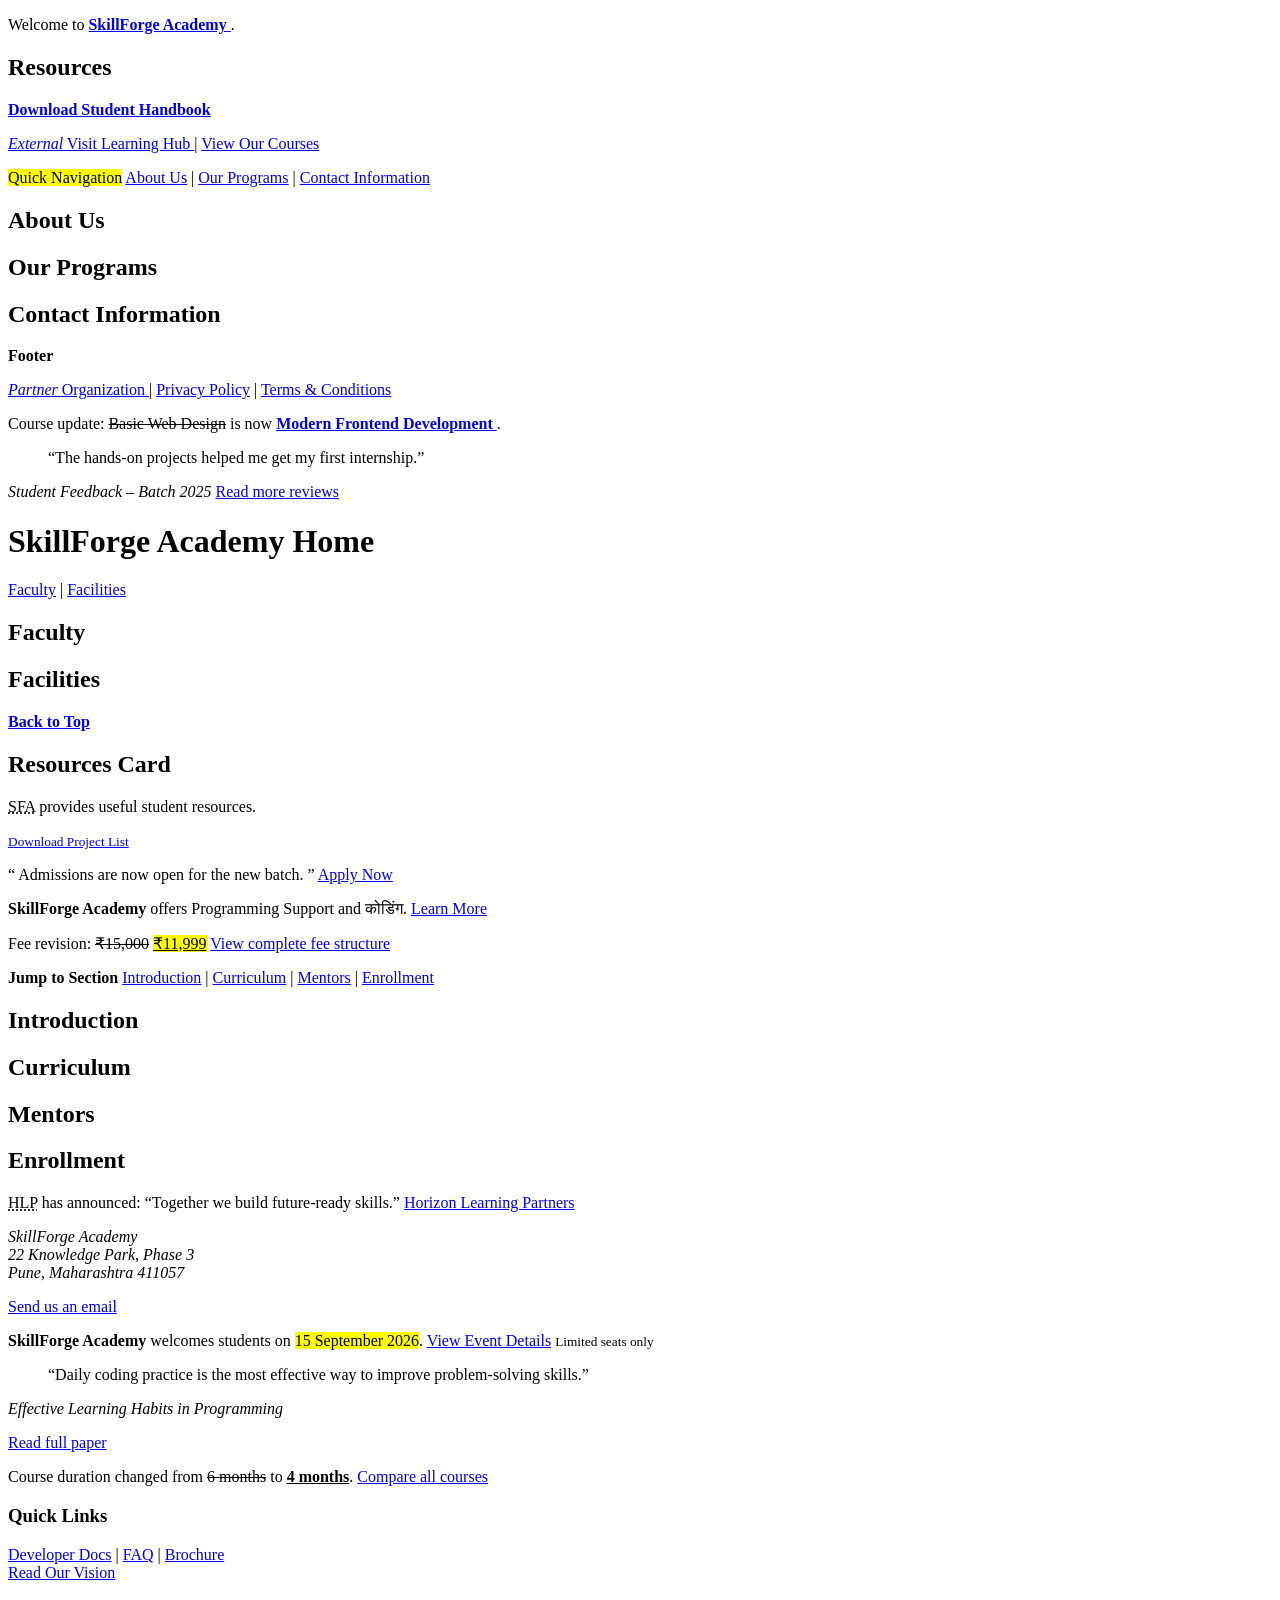
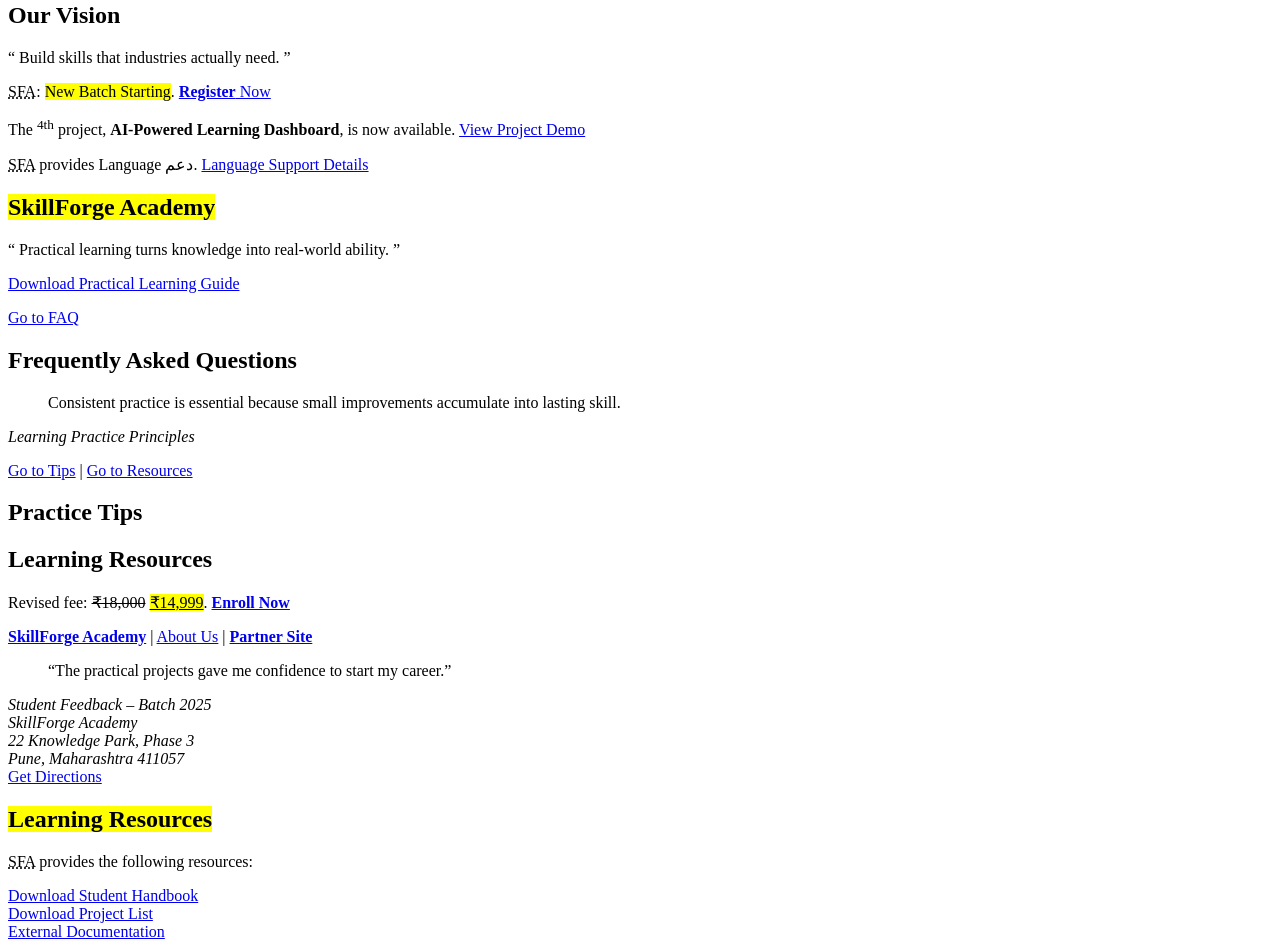
<file: HTML_CSS_JS/05.Linking/linking.html>
<!DOCTYPE html>
<html lang="en">
<head>
  <meta charset="UTF-8">
  <meta name="viewport" content="width=device-width, initial-scale=1.0">
  <title>SkillForge Academy</title>
</head>
<body>

  <!-- Question 1 -->
  <p>
    Welcome to
    <a href="https://skillforge.academy" target="_blank" title="Official website of SkillForge Academy">
      <strong>SkillForge Academy</strong> 
    </a>.
  </p>

  <!-- Question 2 -->
  <section>
    <h2>Resources</h2>
    <a href="handbook.pdf" download title="Latest version – 2026">
      <strong>Download Student Handbook</strong>
    </a>
  </section>

  <!-- Question 3 -->
  <p>
    <a href="https://learninghub.org" target="_blank">
      <em>External</em> Visit Learning Hub
    </a>
    |
    <a href="courses.html">View Our Courses</a>
  </p>

  <!-- Question 4 -->
  <nav>
    <mark>Quick Navigation</mark>
    <a href="#about">About Us</a> |
    <a href="#programs">Our Programs</a> |
    <a href="#contact">Contact Information</a>
  </nav>

  <h2 id="about">About Us</h2>
  <h2 id="programs">Our Programs</h2>
  <h2 id="contact">Contact Information</h2>

  <!-- Question 5 -->
  <footer>
    <p><strong>Footer</strong></p>
    <a href="https://edupartner.org" target="_blank">
      <em>Partner</em> Organization
    </a>
    |
    <a href="privacy.html">Privacy Policy</a>
    |
    <a href="terms.pdf" download title="Download Terms & Conditions">Terms & Conditions</a>
  </footer>

  <!-- Question 6 -->
  <p>
    Course update:
    <del>Basic Web Design</del>
    is now
    <a href="frontend-pro.html">
      <strong><ins>Modern Frontend Development</ins></strong>
    </a>. 
  </p>

  <!-- Question 7 -->
  <blockquote>
    “The hands-on projects helped me get my first internship.”
  </blockquote>
  <cite>Student Feedback – Batch 2025</cite>
  <a href="reviews.html">Read more reviews</a>

  <!-- Question 8 -->
  <h1 id="home">SkillForge Academy Home</h1>
  <nav>
    <a href="#faculty">Faculty</a> |
    <a href="#facilities">Facilities</a>
  </nav>

  <h2 id="faculty">Faculty</h2>
  <h2 id="facilities">Facilities</h2>

  <p><a href="#home"><strong>Back to Top</strong></a></p>

  <!-- Question 9 -->
  <section>
    <h2>Resources Card</h2>
    <p>
      <abbr title="SkillForge Academy">SFA</abbr> provides useful student resources.
    </p>
    <a href="project-list.pdf" download><small>Download Project List</small></a>
  </section>

  <!-- Question 10 -->
  <p>
    <q cite="https://skillforge.academy/admissions">
      Admissions are now open for the new batch.
    </q>
    <a href="apply.html" target="_blank">Apply Now</a>
  </p>

  <!-- Question 11 -->
  <p>
    <strong>SkillForge Academy</strong> offers
    Programming Support and
    <bdi dir="rtl">कोडिंग</bdi>.
    <a href="about.html">Learn More</a>
  </p>

  <!-- Question 12 -->
  <p>
    Fee revision:
    <del>₹15,000</del>
    <ins><mark>₹11,999</mark></ins>
    <a href="fees.html" target="_blank">View complete fee structure</a>
  </p>

  <!-- Question 13 -->
  <nav>
    <strong>Jump to Section</strong>
    <a href="#intro">Introduction</a> |
    <a href="#curriculum">Curriculum</a> |
    <a href="#mentors">Mentors</a> |
    <a href="#enroll">Enrollment</a>
  </nav>

  <h2 id="intro">Introduction</h2>
  <h2 id="curriculum">Curriculum</h2>
  <h2 id="mentors">Mentors</h2>
  <h2 id="enroll">Enrollment</h2>

  <!-- Question 14 -->
  <p>
    <abbr title="Horizon Learning Partners">HLP</abbr> has announced:
    <q>Together we build future-ready skills.</q>
    <a href="https://horizonpartners.org" target="_blank">Horizon Learning Partners</a>
  </p>

  <!-- Question 15 -->
  <address>
    SkillForge Academy<br>
    22 <em>Knowledge Park</em>, Phase 3<br>
    Pune, Maharashtra 411057
  </address>
  <p><a href="contact.html">Send us an email</a></p>

  <!-- Question 16 -->
  <p>
    <strong>SkillForge Academy</strong> welcomes students on
    <mark>15 September 2026</mark>.
    <a href="event.html" target="_blank">View Event Details</a>
    <small>Limited seats only</small>
  </p>

  <!-- Question 17 -->
  <blockquote>
    “Daily coding practice is the most effective way to improve problem-solving skills.”
  </blockquote>
  <cite>Effective Learning Habits in Programming</cite>
  <p>
    <a href="https://example.com/research-paper" target="_blank">Read full paper</a>
  </p>

  <!-- Question 18 -->
  <p>
    Course duration changed from
    <del>6 months</del>
    to
    <strong><ins>4 months</ins></strong>.
    <a href="courses.html">Compare all courses</a>
  </p>

  <!-- Question 19 -->
  <footer>
    <h3><strong>Quick Links</strong></h3>
    <a href="https://developerdocs.io" target="_blank">Developer Docs</a> |
    <a href="faq.html">FAQ</a> |
    <a href="brochure.pdf" download title="Download 2026 Brochure">Brochure</a>
  </footer>

  <!-- Question 20 -->
  <nav>
    <a href="#vision">Read Our Vision</a>
  </nav>

  <section>
    <h2 id="vision">Our Vision</h2>
    <p>
      <q cite="https://skillforge.academy/vision">
        Build skills that industries actually need.
      </q>
    </p>
  </section>

  <!-- Question 21 -->
  <p>
    <abbr title="SkillForge Academy">SFA</abbr>:
    <mark>New Batch Starting</mark>.
    <a href="register.html" target="_blank"><strong>Register</strong> Now</a>
  </p>

  <!-- Question 22 -->
  <p>
    The <sup>4th</sup> project,
    <strong>AI-Powered Learning Dashboard</strong>,
    is now available.
    <a href="https://example.com/project-demo" target="_blank">View Project Demo</a>
  </p>

  <!-- Question 23 -->
  <p>
    <abbr title="SkillForge Academy">SFA</abbr> provides Language
    <bdi dir="rtl">دعم</bdi>.
    <a href="support.html">Language Support Details</a>
  </p>

  <!-- Question 24 -->
  <section>
    <h2><mark>SkillForge Academy</mark></h2>
    <p>
      <q cite="https://skillforge.academy/practical-learning">
        Practical learning turns knowledge into real-world ability.
      </q>
    </p>
    <a href="practical-learning.pdf" download title="Download Practical Learning Guide">
      Download Practical Learning Guide
    </a>
    <p><a href="#faq">Go to FAQ</a></p>
  </section>

  <h2 id="faq">Frequently Asked Questions</h2>

  <!-- Question 25 -->
  <blockquote>
    Consistent practice is essential because small improvements accumulate into lasting skill.
  </blockquote>
  <cite>Learning Practice Principles</cite>
  <p>
    <a href="#tips">Go to Tips</a> |
    <a href="#resources">Go to Resources</a>
  </p>

  <h2 id="tips">Practice Tips</h2>
  <h2 id="resources">Learning Resources</h2>

  <!-- Question 26 -->
  <p>
    Revised fee:
    <del>₹18,000</del>
    <ins><mark>₹14,999</mark></ins>.
    <a href="enroll.html" target="_blank"><strong>Enroll Now</strong></a>
  </p>

  <!-- Question 27 -->
  <header>
    <a href="index.html"><strong>SkillForge Academy</strong></a>
    |
    <a href="about.html">About Us</a>
    |
    <a href="https://edupartner.org" target="_blank">
      <strong>Partner Site</strong>
    </a>
  </header>

  <!-- Question 28 -->
  <section>
    <blockquote>
      “The practical projects gave me confidence to start my career.”
    </blockquote>
    <cite>Student Feedback – Batch 2025</cite>

    <address>
      SkillForge Academy<br>
      22 Knowledge Park, Phase 3<br>
      Pune, Maharashtra 411057
    </address>

    <a href="https://maps.google.com/?q=SkillForge+Academy+Pune" target="_blank">
      Get Directions
    </a>
  </section>

  <!-- Question 29 -->
  <section>
    <h2><mark>Learning Resources</mark></h2>
    <p>
      <abbr title="SkillForge Academy">SFA</abbr> provides the following resources:
    </p>

    <a href="handbook.pdf" download title="Download Student Handbook">
      Download Student Handbook
    </a>
    <br>
    <a href="project-list.pdf" download title="Download Project List">
      Download Project List
    </a>
    <br>
    <a href="https://developerdocs.io" target="_blank">
      External Documentation
    </a>
  </section>

</body>
</html>
</html>
</file>
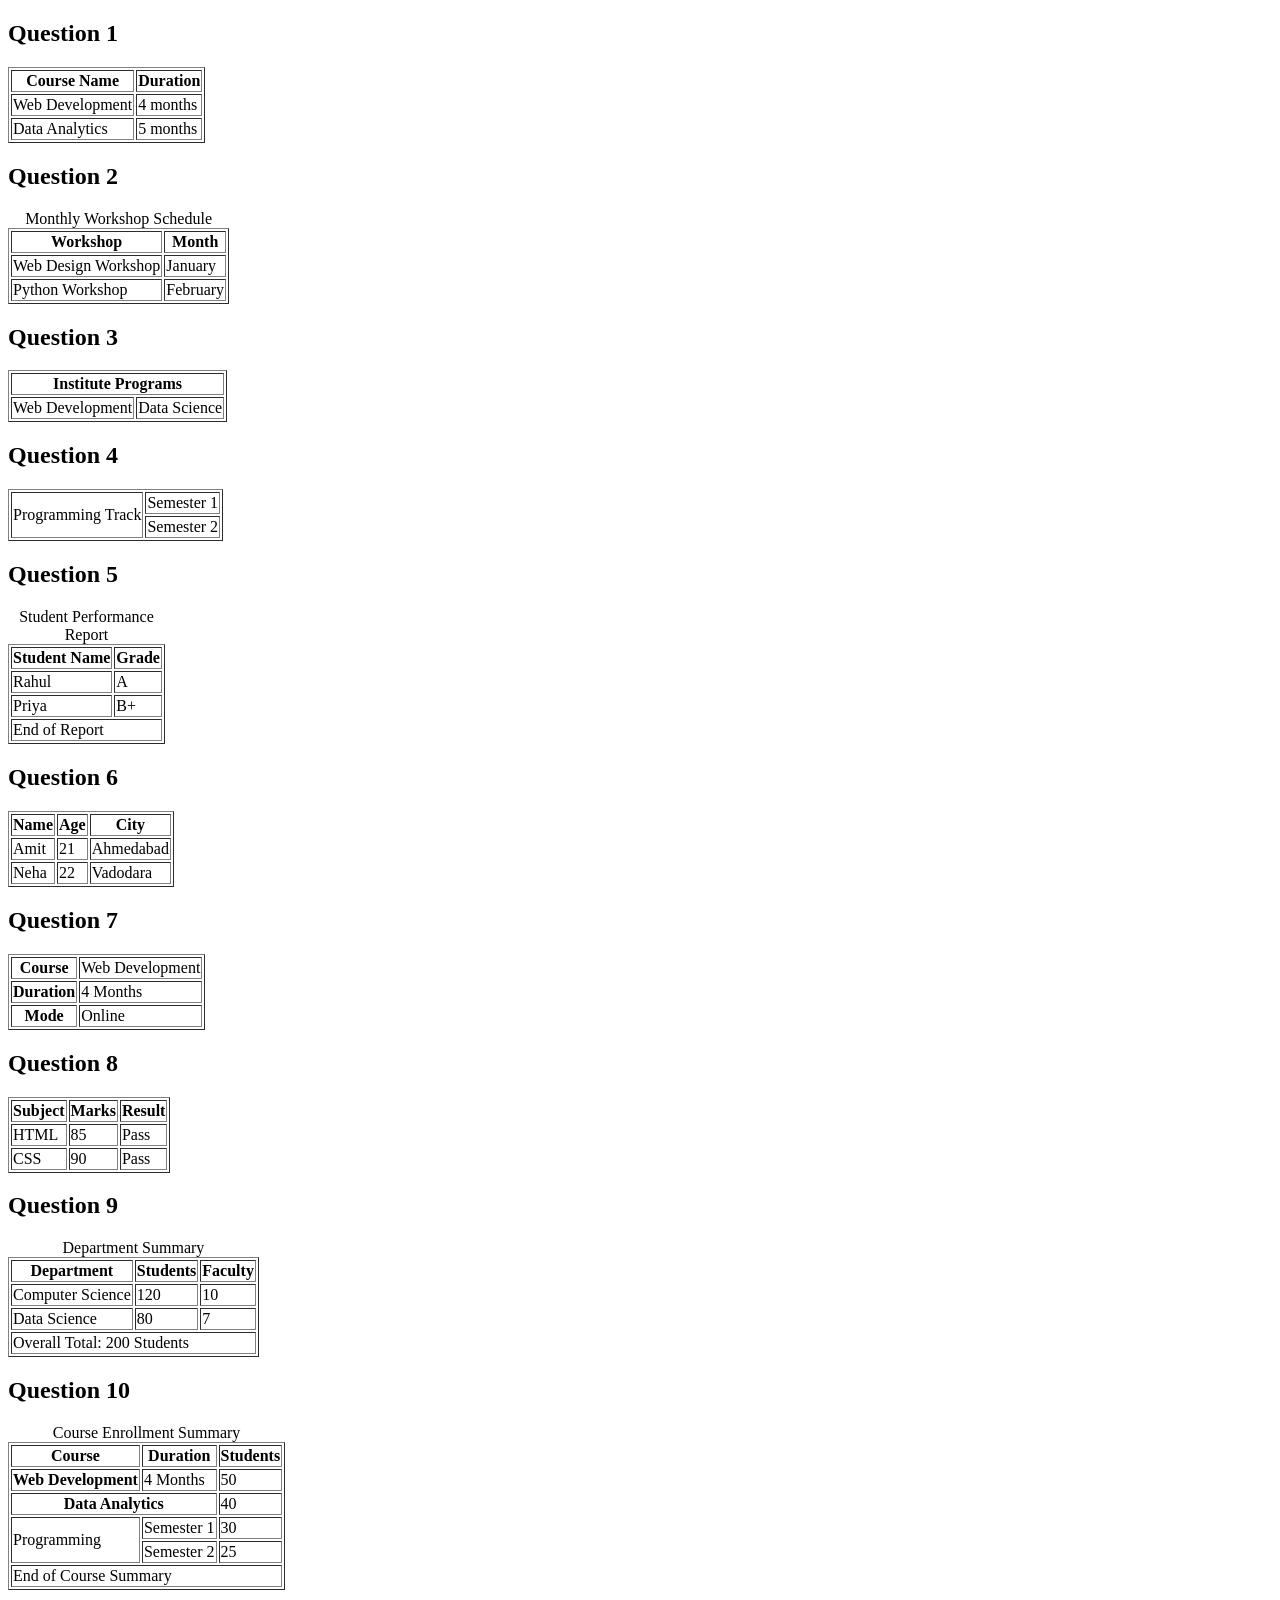
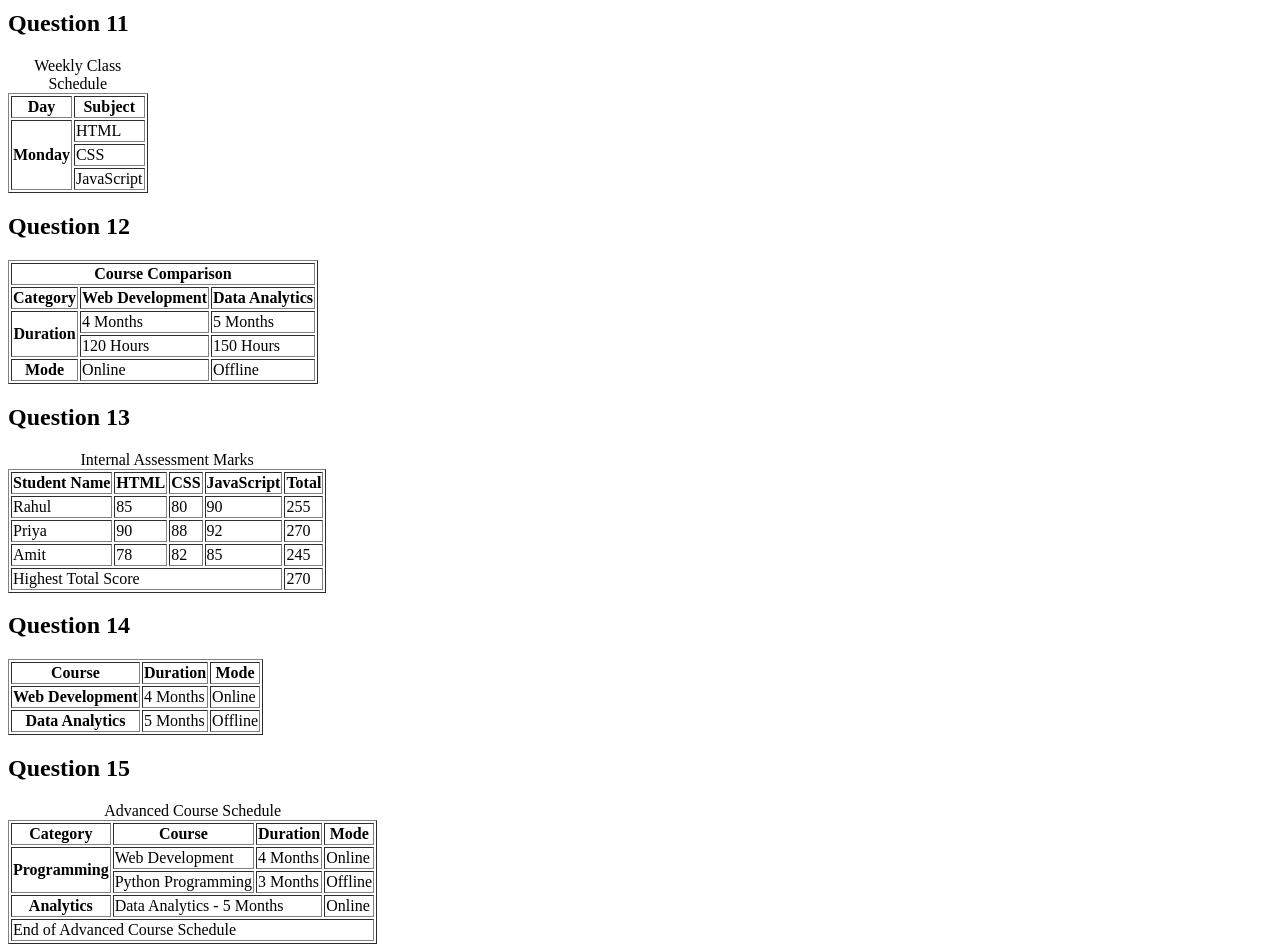
<file: HTML_CSS_JS/06. Table/Table.html>
<!DOCTYPE html>
<html lang="en">
<head>
    <meta charset="UTF-8">
    <meta name="viewport" content="width=device-width, initial-scale=1.0">
    <title>Document</title>
</head>
<body>
   

<!DOCTYPE html>
<html lang="en">
<head>
    <meta charset="UTF-8">
    <meta name="viewport" content="width=device-width, initial-scale=1.0">
    <title>HTML Table Questions 1-15</title>
</head>
<body>

    <h2>Question 1</h2>
    <table border="1">
        <tr>
            <th>Course Name</th>
            <th>Duration</th>
        </tr>
        <tr>
            <td>Web Development</td>
            <td>4 months</td>
        </tr>
        <tr>
            <td>Data Analytics</td>
            <td>5 months</td>
        </tr>
    </table>


    <h2>Question 2</h2>
    <table border="1">
        <caption>Monthly Workshop Schedule</caption>
        <tr>
            <th>Workshop</th>
            <th>Month</th>
        </tr>
        <tr>
            <td>Web Design Workshop</td>
            <td>January</td>
        </tr>
        <tr>
            <td>Python Workshop</td>
            <td>February</td>
        </tr>
    </table>


    <h2>Question 3</h2>
    <table border="1">
        <tr>
            <th colspan="2">Institute Programs</th>
        </tr>
        <tr>
            <td>Web Development</td>
            <td>Data Science</td>
        </tr>
    </table>


    <h2>Question 4</h2>
    <table border="1">
        <tr>
            <td rowspan="2">Programming Track</td>
            <td>Semester 1</td>
        </tr>
        <tr>
            <td>Semester 2</td>
        </tr>
    </table>


    <h2>Question 5</h2>
    <table border="1">
        <caption>Student Performance Report</caption>

        <thead>
            <tr>
                <th>Student Name</th>
                <th>Grade</th>
            </tr>
        </thead>

        <tbody>
            <tr>
                <td>Rahul</td>
                <td>A</td>
            </tr>
            <tr>
                <td>Priya</td>
                <td>B+</td>
            </tr>
        </tbody>

        <tfoot>
            <tr>
                <td colspan="2">End of Report</td>
            </tr>
        </tfoot>
    </table>


    <h2>Question 6</h2>
    <table border="1">
        <tr>
            <th scope="col">Name</th>
            <th scope="col">Age</th>
            <th scope="col">City</th>
        </tr>
        <tr>
            <td>Amit</td>
            <td>21</td>
            <td>Ahmedabad</td>
        </tr>
        <tr>
            <td>Neha</td>
            <td>22</td>
            <td>Vadodara</td>
        </tr>
    </table>


    <h2>Question 7</h2>
    <table border="1">
        <tr>
            <th scope="row">Course</th>
            <td>Web Development</td>
        </tr>
        <tr>
            <th scope="row">Duration</th>
            <td>4 Months</td>
        </tr>
        <tr>
            <th scope="row">Mode</th>
            <td>Online</td>
        </tr>
    </table>


    <h2>Question 8</h2>
    <table border="1">
        <tr>
            <th id="subject">Subject</th>
            <th id="marks">Marks</th>
            <th id="result">Result</th>
        </tr>
        <tr>
            <td headers="subject">HTML</td>
            <td headers="marks">85</td>
            <td headers="result">Pass</td>
        </tr>
        <tr>
            <td headers="subject">CSS</td>
            <td headers="marks">90</td>
            <td headers="result">Pass</td>
        </tr>
    </table>


    <h2>Question 9</h2>
    <table border="1">
        <caption>Department Summary</caption>

        <thead>
            <tr>
                <th scope="col">Department</th>
                <th scope="col">Students</th>
                <th scope="col">Faculty</th>
            </tr>
        </thead>

        <tbody>
            <tr>
                <td>Computer Science</td>
                <td>120</td>
                <td>10</td>
            </tr>
            <tr>
                <td>Data Science</td>
                <td>80</td>
                <td>7</td>
            </tr>
        </tbody>

        <tfoot>
            <tr>
                <td colspan="3">Overall Total: 200 Students</td>
            </tr>
        </tfoot>
    </table>


    <h2>Question 10</h2>
    <table border="1">
        <caption>Course Enrollment Summary</caption>

        <thead>
            <tr>
                <th scope="col">Course</th>
                <th scope="col">Duration</th>
                <th scope="col">Students</th>
            </tr>
        </thead>

        <tbody>
            <tr>
                <th scope="row">Web Development</th>
                <td>4 Months</td>
                <td>50</td>
            </tr>
            <tr>
                <th scope="row" colspan="2">Data Analytics</th>
                <td>40</td>
            </tr>
            <tr>
                <td rowspan="2">Programming</td>
                <td>Semester 1</td>
                <td>30</td>
            </tr>
            <tr>
                <td>Semester 2</td>
                <td>25</td>
            </tr>
        </tbody>

        <tfoot>
            <tr>
                <td colspan="3">End of Course Summary</td>
            </tr>
        </tfoot>
    </table>


    <h2>Question 11</h2>
    <table border="1">
        <caption>Weekly Class Schedule</caption>

        <thead>
            <tr>
                <th scope="col">Day</th>
                <th scope="col">Subject</th>
            </tr>
        </thead>

        <tbody>
            <tr>
                <th rowspan="3" scope="row">Monday</th>
                <td>HTML</td>
            </tr>
            <tr>
                <td>CSS</td>
            </tr>
            <tr>
                <td>JavaScript</td>
            </tr>
        </tbody>
    </table>


    <h2>Question 12</h2>
    <table border="1">
        <tr>
            <th colspan="3">Course Comparison</th>
        </tr>
        <tr>
            <th>Category</th>
            <th>Web Development</th>
            <th>Data Analytics</th>
        </tr>
        <tr>
            <th rowspan="2">Duration</th>
            <td>4 Months</td>
            <td>5 Months</td>
        </tr>
        <tr>
            <td>120 Hours</td>
            <td>150 Hours</td>
        </tr>
        <tr>
            <th>Mode</th>
            <td>Online</td>
            <td>Offline</td>
        </tr>
    </table>


    <h2>Question 13</h2>
    <table border="1">
        <caption>Internal Assessment Marks</caption>

        <thead>
            <tr>
                <th scope="col">Student Name</th>
                <th scope="col">HTML</th>
                <th scope="col">CSS</th>
                <th scope="col">JavaScript</th>
                <th scope="col">Total</th>
            </tr>
        </thead>

        <tbody>
            <tr>
                <td>Rahul</td>
                <td>85</td>
                <td>80</td>
                <td>90</td>
                <td>255</td>
            </tr>
            <tr>
                <td>Priya</td>
                <td>90</td>
                <td>88</td>
                <td>92</td>
                <td>270</td>
            </tr>
            <tr>
                <td>Amit</td>
                <td>78</td>
                <td>82</td>
                <td>85</td>
                <td>245</td>
            </tr>
        </tbody>

        <tfoot>
            <tr>
                <td colspan="4">Highest Total Score</td>
                <td>270</td>
            </tr>
        </tfoot>
    </table>


    <h2>Question 14</h2>
    <table border="1">
        <tr>
            <th id="course" scope="col">Course</th>
            <th id="duration" scope="col">Duration</th>
            <th id="mode" scope="col">Mode</th>
        </tr>

        <tr>
            <th id="web" scope="row">Web Development</th>
            <td headers="web duration">4 Months</td>
            <td headers="web mode">Online</td>
        </tr>

        <tr>
            <th id="data" scope="row">Data Analytics</th>
            <td headers="data duration">5 Months</td>
            <td headers="data mode">Offline</td>
        </tr>
    </table>


    <h2>Question 15</h2>
    <table border="1">
        <caption>Advanced Course Schedule</caption>

        <thead>
            <tr>
                <th scope="col">Category</th>
                <th scope="col">Course</th>
                <th scope="col">Duration</th>
                <th scope="col">Mode</th>
            </tr>
        </thead>

        <tbody>
            <tr>
                <th rowspan="2" scope="row">Programming</th>
                <td>Web Development</td>
                <td>4 Months</td>
                <td>Online</td>
            </tr>
            <tr>
                <td>Python Programming</td>
                <td>3 Months</td>
                <td>Offline</td>
            </tr>

            <tr>
                <th scope="row">Analytics</th>
                <td colspan="2">Data Analytics - 5 Months</td>
                <td>Online</td>
            </tr>
        </tbody>

        <tfoot>
            <tr>
                <td colspan="4">End of Advanced Course Schedule</td>
            </tr>
        </tfoot>
    </table>

</body>
</html>




   
</body>
</html>
</file>
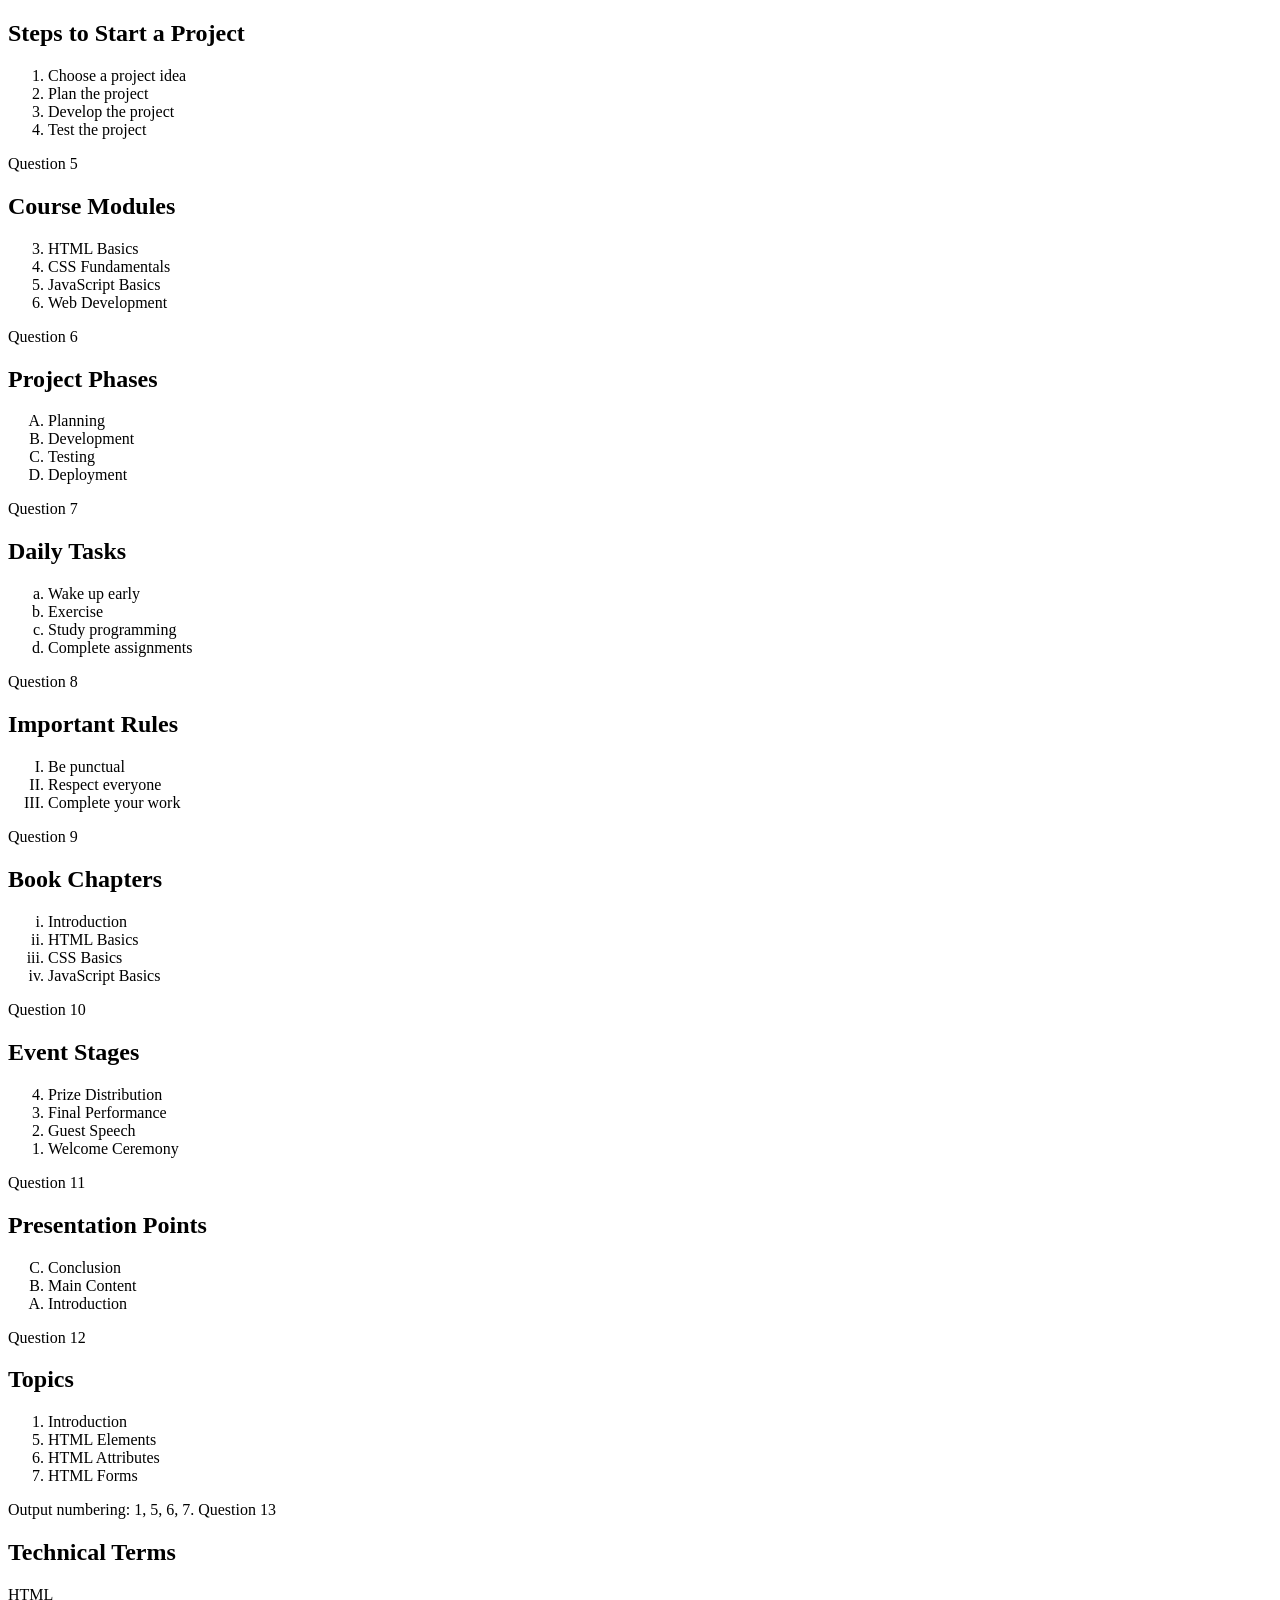
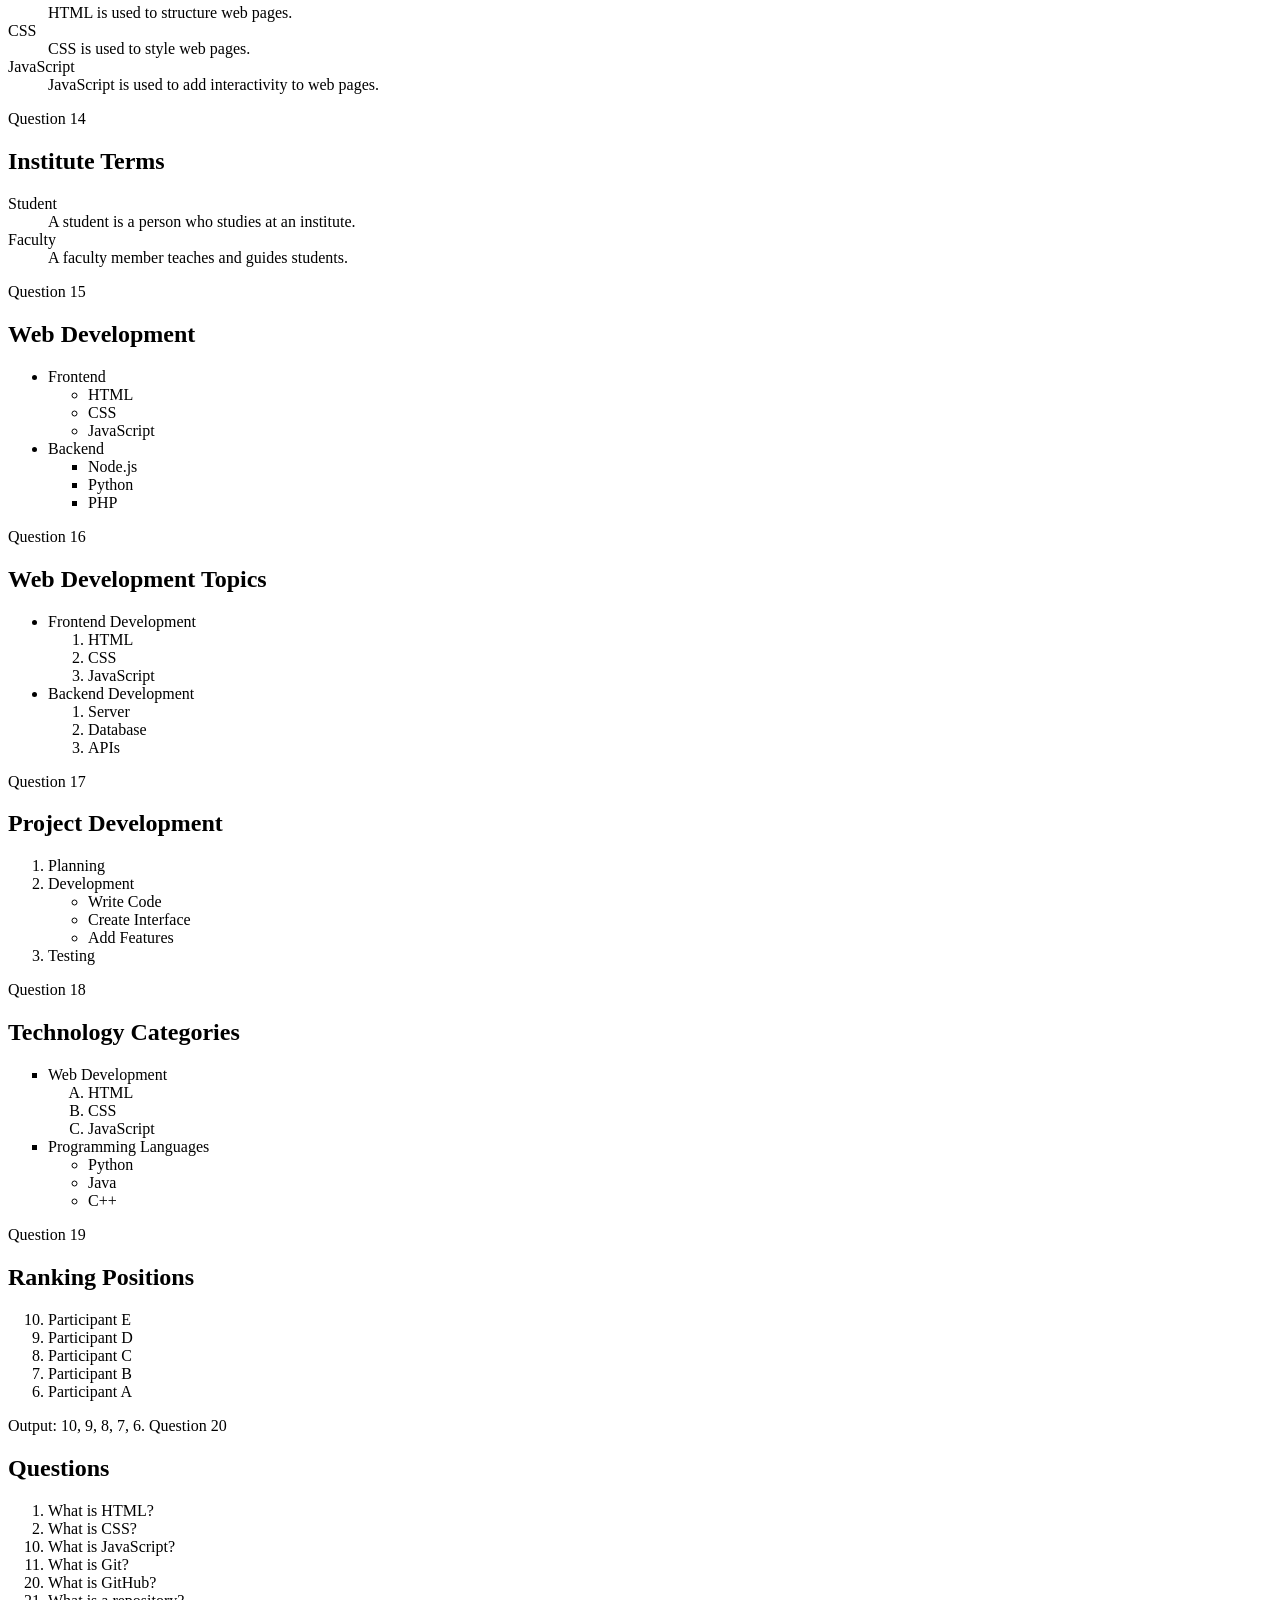
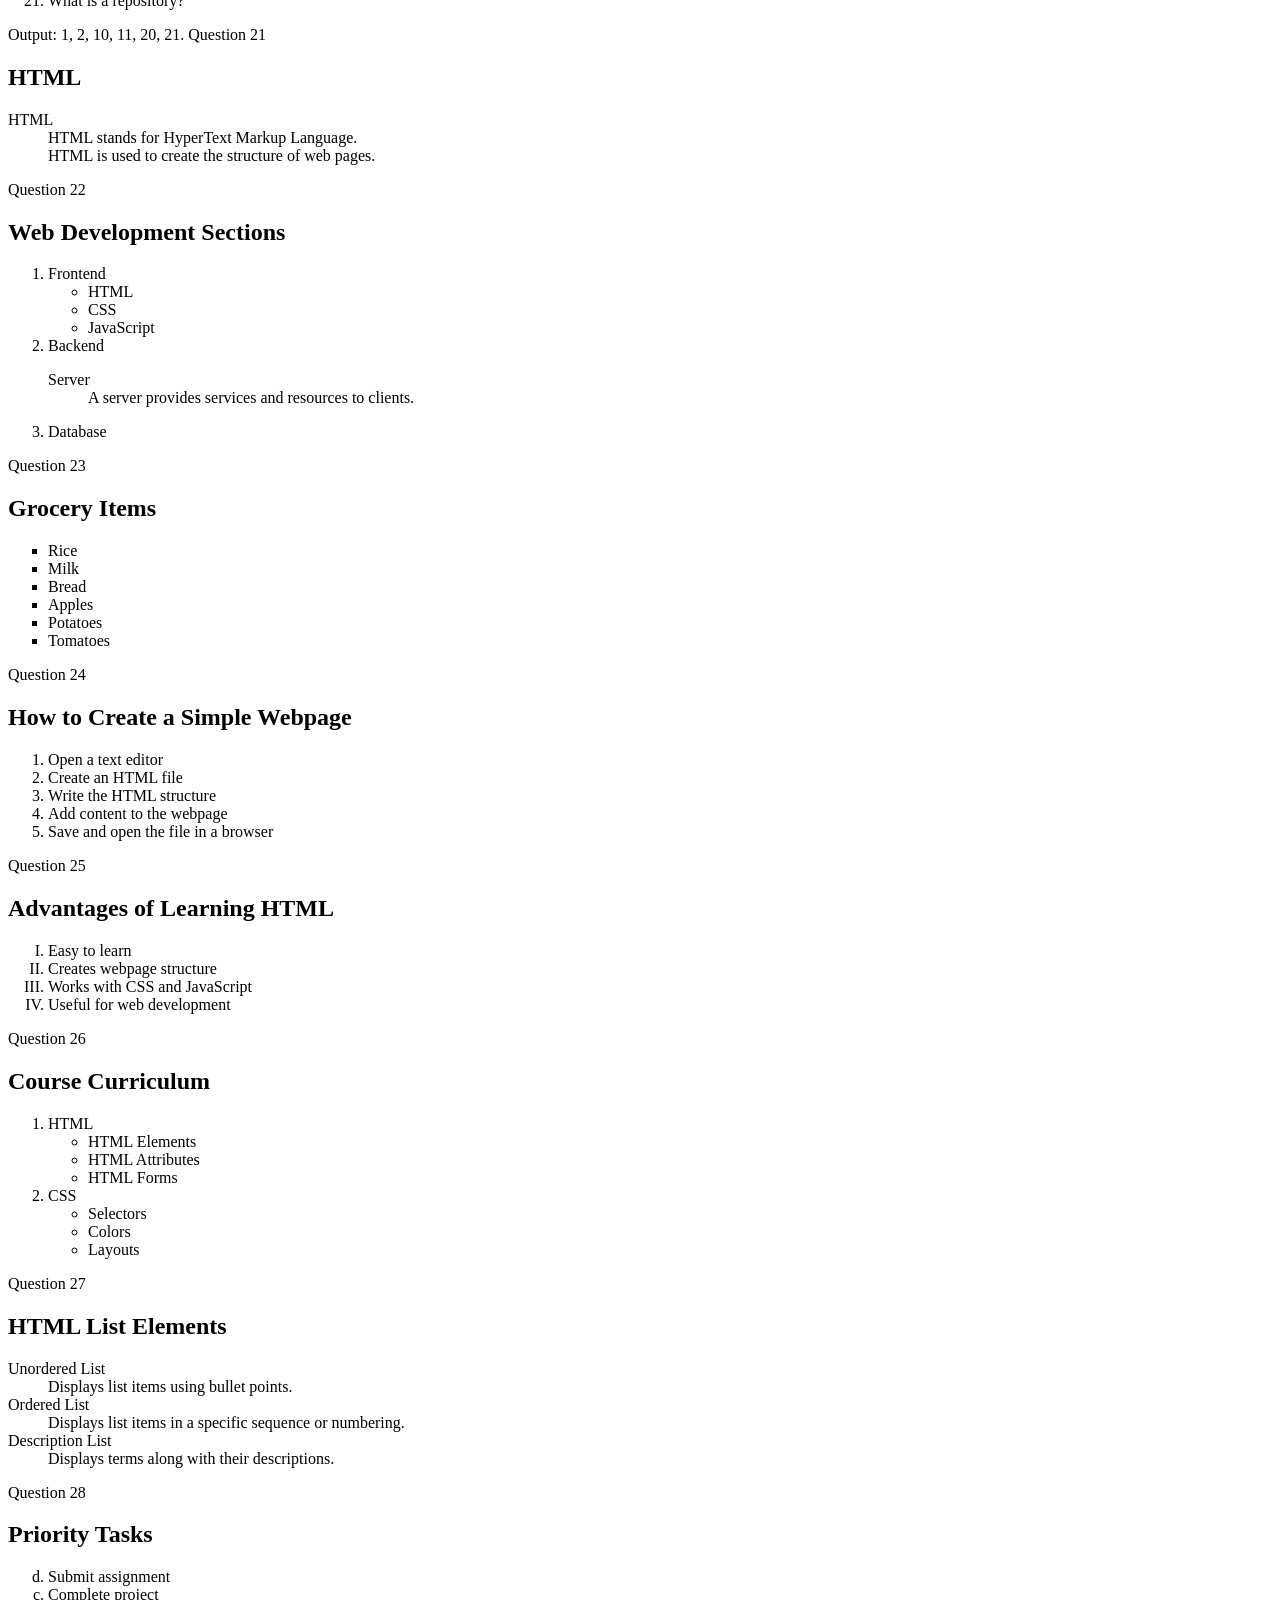
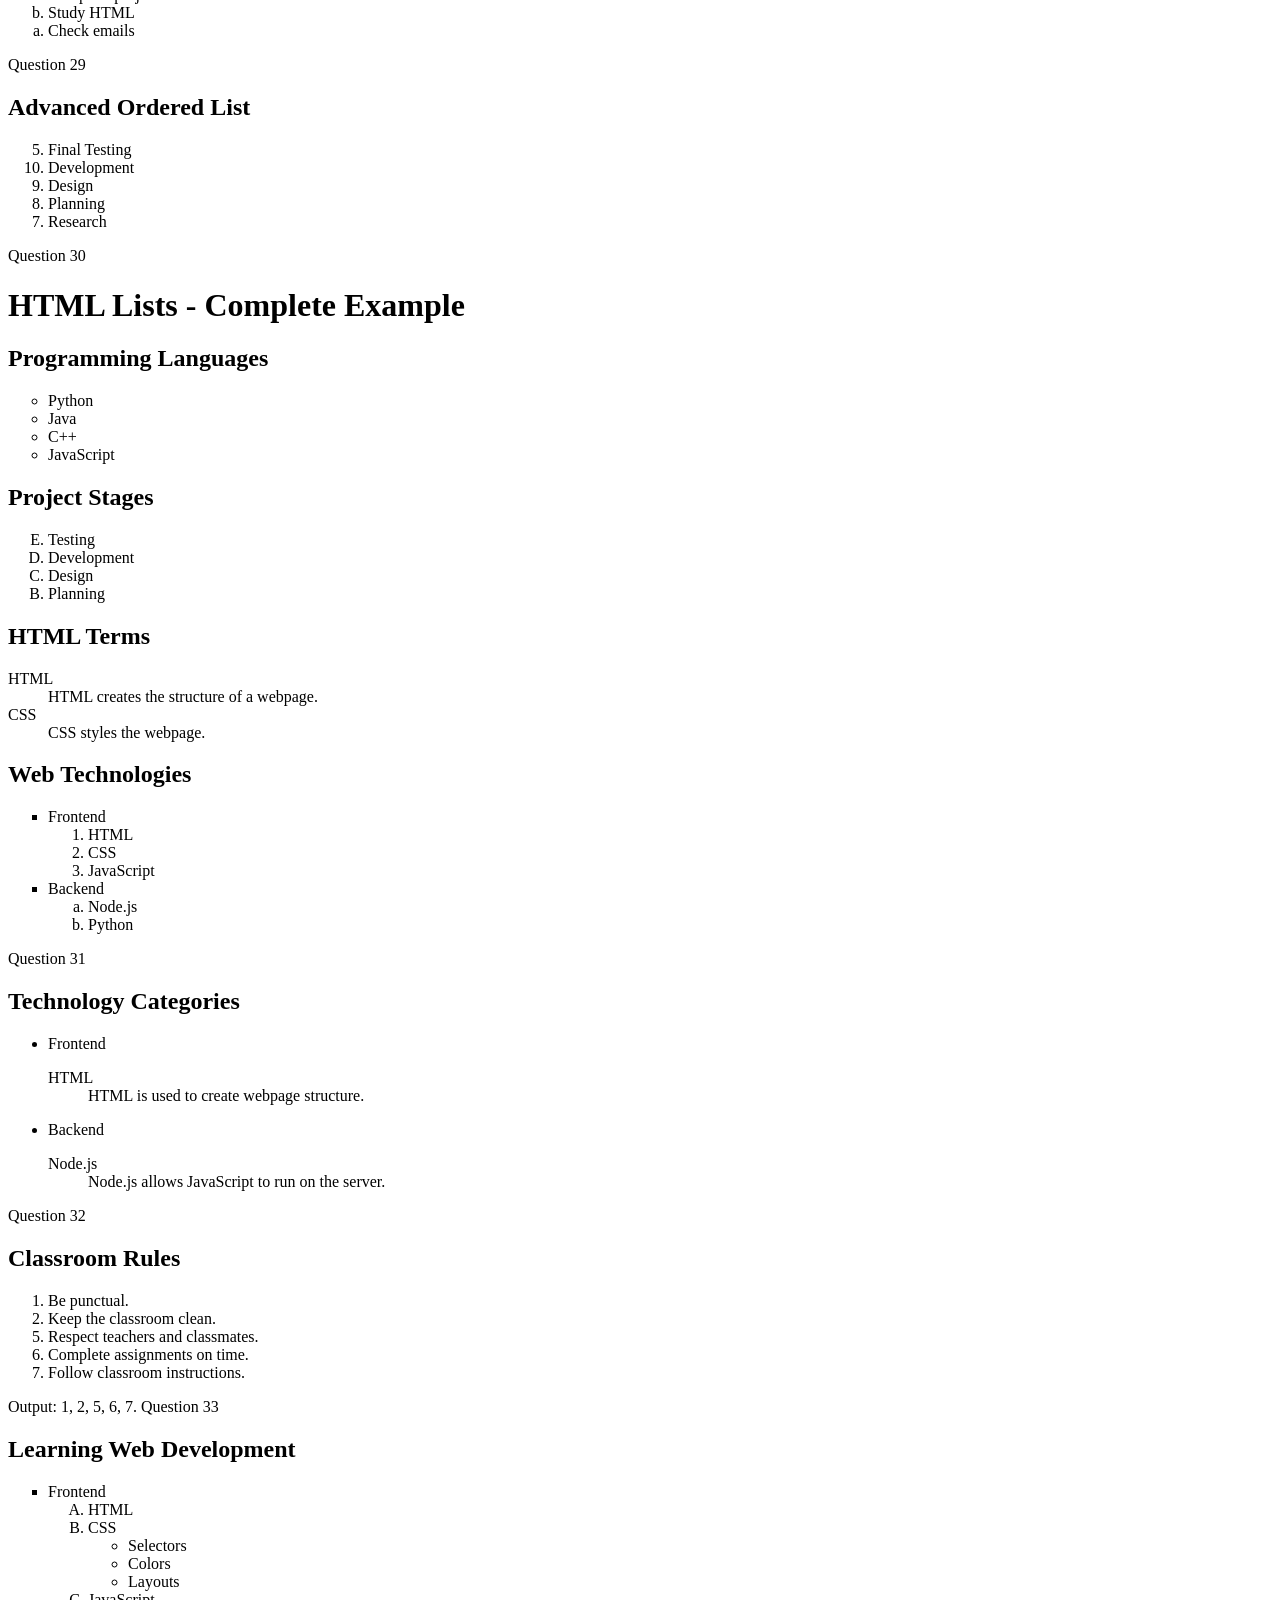
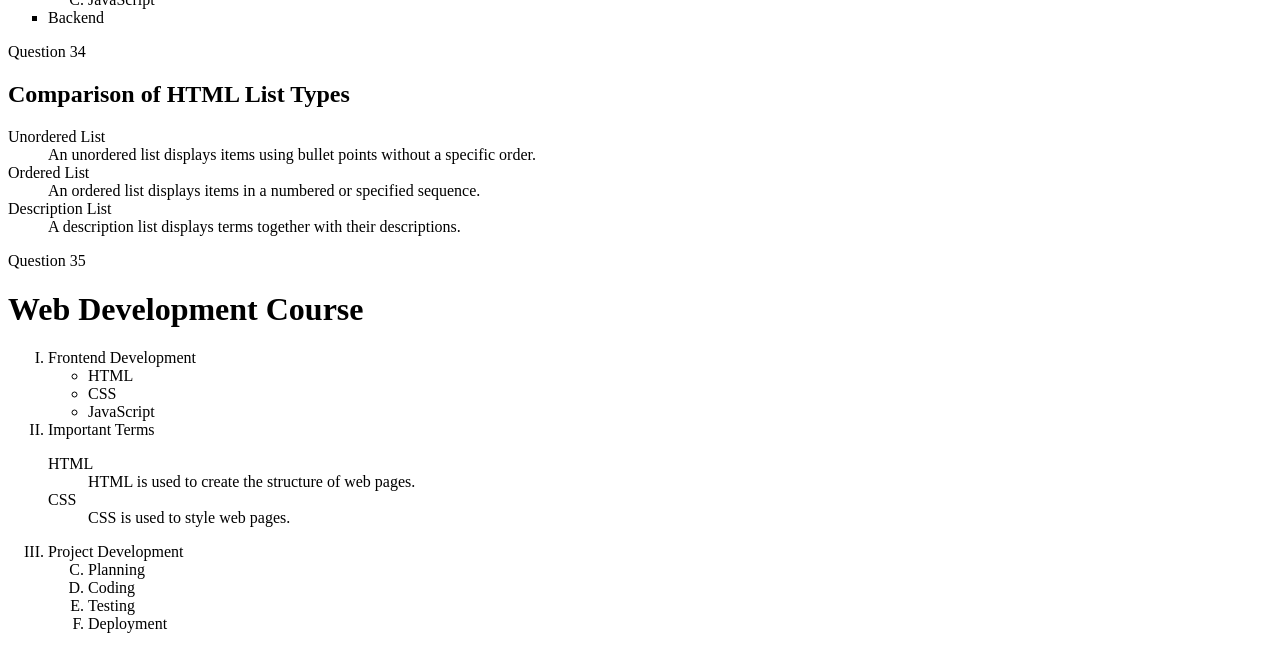
<file: HTML_CSS_JS/07. list/List.html>
<!DOCTYPE html>
<html lang="en">
<head>
    <meta charset="UTF-8">
    <meta name="viewport" content="width=device-width, initial-scale=1.0">
    <title>Document</title>
</head>
<body>
    <!DOCTYPE html>
<html>
<head>
    <title>Project Steps</title>
</head>
<body>

<h2>Steps to Start a Project</h2>

<ol type="1">
    <li>Choose a project idea</li>
    <li>Plan the project</li>
    <li>Develop the project</li>
    <li>Test the project</li>
</ol>

</body>
</html>
Question 5
<!DOCTYPE html>
<html>
<head>
    <title>Course Modules</title>
</head>
<body>

<h2>Course Modules</h2>

<ol start="3">
    <li>HTML Basics</li>
    <li>CSS Fundamentals</li>
    <li>JavaScript Basics</li>
    <li>Web Development</li>
</ol>

</body>
</html>
Question 6
<!DOCTYPE html>
<html>
<head>
    <title>Project Phases</title>
</head>
<body>

<h2>Project Phases</h2>

<ol type="A">
    <li>Planning</li>
    <li>Development</li>
    <li>Testing</li>
    <li>Deployment</li>
</ol>

</body>
</html>
Question 7
<!DOCTYPE html>
<html>
<head>
    <title>Daily Tasks</title>
</head>
<body>

<h2>Daily Tasks</h2>

<ol type="a">
    <li>Wake up early</li>
    <li>Exercise</li>
    <li>Study programming</li>
    <li>Complete assignments</li>
</ol>

</body>
</html>
Question 8
<!DOCTYPE html>
<html>
<head>
    <title>Important Rules</title>
</head>
<body>

<h2>Important Rules</h2>

<ol type="I">
    <li>Be punctual</li>
    <li>Respect everyone</li>
    <li>Complete your work</li>
</ol>

</body>
</html>
Question 9
<!DOCTYPE html>
<html>
<head>
    <title>Book Chapters</title>
</head>
<body>

<h2>Book Chapters</h2>

<ol type="i">
    <li>Introduction</li>
    <li>HTML Basics</li>
    <li>CSS Basics</li>
    <li>JavaScript Basics</li>
</ol>

</body>
</html>
Question 10
<!DOCTYPE html>
<html>
<head>
    <title>Event Stages</title>
</head>
<body>

<h2>Event Stages</h2>

<ol type="1" reversed>
    <li>Prize Distribution</li>
    <li>Final Performance</li>
    <li>Guest Speech</li>
    <li>Welcome Ceremony</li>
</ol>

</body>
</html>
Question 11
<!DOCTYPE html>
<html>
<head>
    <title>Presentation Points</title>
</head>
<body>

<h2>Presentation Points</h2>

<ol type="A" reversed>
    <li>Conclusion</li>
    <li>Main Content</li>
    <li>Introduction</li>
</ol>

</body>
</html>
Question 12
<!DOCTYPE html>
<html>
<head>
    <title>Topics</title>
</head>
<body>

<h2>Topics</h2>

<ol>
    <li>Introduction</li>
    <li value="5">HTML Elements</li>
    <li>HTML Attributes</li>
    <li>HTML Forms</li>
</ol>

</body>
</html>

Output numbering: 1, 5, 6, 7.

Question 13
<!DOCTYPE html>
<html>
<head>
    <title>Technical Terms</title>
</head>
<body>

<h2>Technical Terms</h2>

<dl>
    <dt>HTML</dt>
    <dd>HTML is used to structure web pages.</dd>

    <dt>CSS</dt>
    <dd>CSS is used to style web pages.</dd>

    <dt>JavaScript</dt>
    <dd>JavaScript is used to add interactivity to web pages.</dd>
</dl>

</body>
</html>
Question 14
<!DOCTYPE html>
<html>
<head>
    <title>Institute Terms</title>
</head>
<body>

<h2>Institute Terms</h2>

<dl>
    <dt>Student</dt>
    <dd>A student is a person who studies at an institute.</dd>

    <dt>Faculty</dt>
    <dd>A faculty member teaches and guides students.</dd>
</dl>

</body>
</html>
Question 15
<!DOCTYPE html>
<html>
<head>
    <title>Web Development Categories</title>
</head>
<body>

<h2>Web Development</h2>

<ul style="list-style-type: disc;">
    <li>Frontend
        <ul style="list-style-type: circle;">
            <li>HTML</li>
            <li>CSS</li>
            <li>JavaScript</li>
        </ul>
    </li>

    <li>Backend
        <ul style="list-style-type: square;">
            <li>Node.js</li>
            <li>Python</li>
            <li>PHP</li>
        </ul>
    </li>
</ul>

</body>
</html>
Question 16
<!DOCTYPE html>
<html>
<head>
    <title>Web Development Topics</title>
</head>
<body>

<h2>Web Development Topics</h2>

<ul>
    <li>Frontend Development
        <ol>
            <li>HTML</li>
            <li>CSS</li>
            <li>JavaScript</li>
        </ol>
    </li>

    <li>Backend Development
        <ol>
            <li>Server</li>
            <li>Database</li>
            <li>APIs</li>
        </ol>
    </li>
</ul>

</body>
</html>
Question 17
<!DOCTYPE html>
<html>
<head>
    <title>Project Steps</title>
</head>
<body>

<h2>Project Development</h2>

<ol>
    <li>Planning</li>

    <li>Development
        <ul>
            <li>Write Code</li>
            <li>Create Interface</li>
            <li>Add Features</li>
        </ul>
    </li>

    <li>Testing</li>
</ol>

</body>
</html>
Question 18
<!DOCTYPE html>
<html>
<head>
    <title>Complex Nested List</title>
</head>
<body>

<h2>Technology Categories</h2>

<ul style="list-style-type: square;">
    <li>Web Development
        <ol type="A">
            <li>HTML</li>
            <li>CSS</li>
            <li>JavaScript</li>
        </ol>
    </li>

    <li>Programming Languages
        <ul style="list-style-type: circle;">
            <li>Python</li>
            <li>Java</li>
            <li>C++</li>
        </ul>
    </li>
</ul>

</body>
</html>
Question 19
<!DOCTYPE html>
<html>
<head>
    <title>Ranking Positions</title>
</head>
<body>

<h2>Ranking Positions</h2>

<ol start="10" reversed>
    <li>Participant E</li>
    <li>Participant D</li>
    <li>Participant C</li>
    <li>Participant B</li>
    <li>Participant A</li>
</ol>

</body>
</html>

Output: 10, 9, 8, 7, 6.

Question 20
<!DOCTYPE html>
<html>
<head>
    <title>Questions</title>
</head>
<body>

<h2>Questions</h2>

<ol>
    <li>What is HTML?</li>
    <li>What is CSS?</li>
    <li value="10">What is JavaScript?</li>
    <li>What is Git?</li>
    <li value="20">What is GitHub?</li>
    <li>What is a repository?</li>
</ol>

</body>
</html>

Output: 1, 2, 10, 11, 20, 21.

Question 21
<!DOCTYPE html>
<html>
<head>
    <title>Multiple Descriptions</title>
</head>
<body>

<h2>HTML</h2>

<dl>
    <dt>HTML</dt>
    <dd>HTML stands for HyperText Markup Language.</dd>
    <dd>HTML is used to create the structure of web pages.</dd>
</dl>

</body>
</html>
Question 22
<!DOCTYPE html>
<html>
<head>
    <title>Mixed List</title>
</head>
<body>

<h2>Web Development Sections</h2>

<ol>
    <li>Frontend
        <ul>
            <li>HTML</li>
            <li>CSS</li>
            <li>JavaScript</li>
        </ul>
    </li>

    <li>Backend
        <dl>
            <dt>Server</dt>
            <dd>A server provides services and resources to clients.</dd>
        </dl>
    </li>

    <li>Database</li>
</ol>

</body>
</html>
Question 23
<!DOCTYPE html>
<html>
<head>
    <title>Grocery List</title>
</head>
<body>

<h2>Grocery Items</h2>

<ul style="list-style-type: square;">
    <li>Rice</li>
    <li>Milk</li>
    <li>Bread</li>
    <li>Apples</li>
    <li>Potatoes</li>
    <li>Tomatoes</li>
</ul>

</body>
</html>
Question 24
<!DOCTYPE html>
<html>
<head>
    <title>Create a Webpage</title>
</head>
<body>

<h2>How to Create a Simple Webpage</h2>

<ol type="1" start="1">
    <li>Open a text editor</li>
    <li>Create an HTML file</li>
    <li>Write the HTML structure</li>
    <li>Add content to the webpage</li>
    <li>Save and open the file in a browser</li>
</ol>

</body>
</html>
Question 25
<!DOCTYPE html>
<html>
<head>
    <title>Advantages of Learning HTML</title>
</head>
<body>

<h2>Advantages of Learning HTML</h2>

<ol type="I">
    <li>Easy to learn</li>
    <li>Creates webpage structure</li>
    <li>Works with CSS and JavaScript</li>
    <li>Useful for web development</li>
</ol>

</body>
</html>
Question 26
<!DOCTYPE html>
<html>
<head>
    <title>Course Curriculum</title>
</head>
<body>

<h2>Course Curriculum</h2>

<ol>
    <li>HTML
        <ul>
            <li>HTML Elements</li>
            <li>HTML Attributes</li>
            <li>HTML Forms</li>
        </ul>
    </li>

    <li>CSS
        <ul>
            <li>Selectors</li>
            <li>Colors</li>
            <li>Layouts</li>
        </ul>
    </li>
</ol>

</body>
</html>
Question 27
<!DOCTYPE html>
<html>
<head>
    <title>HTML List Elements</title>
</head>
<body>

<h2>HTML List Elements</h2>

<dl>
    <dt>Unordered List</dt>
    <dd>Displays list items using bullet points.</dd>

    <dt>Ordered List</dt>
    <dd>Displays list items in a specific sequence or numbering.</dd>

    <dt>Description List</dt>
    <dd>Displays terms along with their descriptions.</dd>
</dl>

</body>
</html>
Question 28
<!DOCTYPE html>
<html>
<head>
    <title>Priority Tasks</title>
</head>
<body>

<h2>Priority Tasks</h2>

<ol type="a" reversed>
    <li>Submit assignment</li>
    <li>Complete project</li>
    <li>Study HTML</li>
    <li>Check emails</li>
</ol>

</body>
</html>
Question 29
<!DOCTYPE html>
<html>
<head>
    <title>Advanced List</title>
</head>
<body>

<h2>Advanced Ordered List</h2>

<ol start="5" reversed>
    <li>Final Testing</li>
    <li value="10">Development</li>
    <li>Design</li>
    <li>Planning</li>
    <li>Research</li>
</ol>

</body>
</html>
Question 30
<!DOCTYPE html>
<html>
<head>
    <title>Complete List Example</title>
</head>
<body>

<h1>HTML Lists - Complete Example</h1>

<h2>Programming Languages</h2>

<ul style="list-style-type: circle;">
    <li>Python</li>
    <li>Java</li>
    <li>C++</li>
    <li>JavaScript</li>
</ul>

<h2>Project Stages</h2>

<ol type="A" start="5" reversed>
    <li>Testing</li>
    <li>Development</li>
    <li>Design</li>
    <li>Planning</li>
</ol>

<h2>HTML Terms</h2>

<dl>
    <dt>HTML</dt>
    <dd>HTML creates the structure of a webpage.</dd>

    <dt>CSS</dt>
    <dd>CSS styles the webpage.</dd>
</dl>

<h2>Web Technologies</h2>

<ul style="list-style-type: square;">
    <li>Frontend
        <ol type="1">
            <li>HTML</li>
            <li>CSS</li>
            <li>JavaScript</li>
        </ol>
    </li>

    <li>Backend
        <ol type="a">
            <li>Node.js</li>
            <li>Python</li>
        </ol>
    </li>
</ul>

</body>
</html>
Question 31
<!DOCTYPE html>
<html>
<head>
    <title>Nested Description List</title>
</head>
<body>

<h2>Technology Categories</h2>

<ul>
    <li>Frontend
        <dl>
            <dt>HTML</dt>
            <dd>HTML is used to create webpage structure.</dd>
        </dl>
    </li>

    <li>Backend
        <dl>
            <dt>Node.js</dt>
            <dd>Node.js allows JavaScript to run on the server.</dd>
        </dl>
    </li>
</ul>

</body>
</html>
Question 32
<!DOCTYPE html>
<html>
<head>
    <title>Classroom Rules</title>
</head>
<body>

<h2>Classroom Rules</h2>

<ol>
    <li value="1">Be punctual.</li>
    <li>Keep the classroom clean.</li>
    <li value="5">Respect teachers and classmates.</li>
    <li>Complete assignments on time.</li>
    <li>Follow classroom instructions.</li>
</ol>

</body>
</html>

Output: 1, 2, 5, 6, 7.

Question 33
<!DOCTYPE html>
<html>
<head>
    <title>Multi-Level Nested List</title>
</head>
<body>

<h2>Learning Web Development</h2>

<ul style="list-style-type: square;">
    <li>Frontend
        <ol type="A">
            <li>HTML</li>
            <li>CSS
                <ul style="list-style-type: circle;">
                    <li>Selectors</li>
                    <li>Colors</li>
                    <li>Layouts</li>
                </ul>
            </li>
            <li>JavaScript</li>
        </ol>
    </li>

    <li>Backend</li>
</ul>

</body>
</html>
Question 34
<!DOCTYPE html>
<html>
<head>
    <title>HTML List Types</title>
</head>
<body>

<h2>Comparison of HTML List Types</h2>

<dl>
    <dt>Unordered List</dt>
    <dd>An unordered list displays items using bullet points without a specific order.</dd>

    <dt>Ordered List</dt>
    <dd>An ordered list displays items in a numbered or specified sequence.</dd>

    <dt>Description List</dt>
    <dd>A description list displays terms together with their descriptions.</dd>
</dl>

</body>
</html>
Question 35
<!DOCTYPE html>
<html>
<head>
    <title>Advanced HTML Lists</title>
</head>
<body>

<h1>Web Development Course</h1>

<ol type="I">

    <li>Frontend Development
        <ul style="list-style-type: circle;">
            <li>HTML</li>
            <li>CSS</li>
            <li>JavaScript</li>
        </ul>
    </li>

    <li>Important Terms
        <dl>
            <dt>HTML</dt>
            <dd>HTML is used to create the structure of web pages.</dd>

            <dt>CSS</dt>
            <dd>CSS is used to style web pages.</dd>
        </dl>
    </li>

    <li>Project Development
        <ol type="A" start="3">
            <li>Planning</li>
            <li>Coding</li>
            <li>Testing</li>
            <li>Deployment</li>
        </ol>
    </li>

</ol>

</body>
</html>
</body>
</html>
</file>
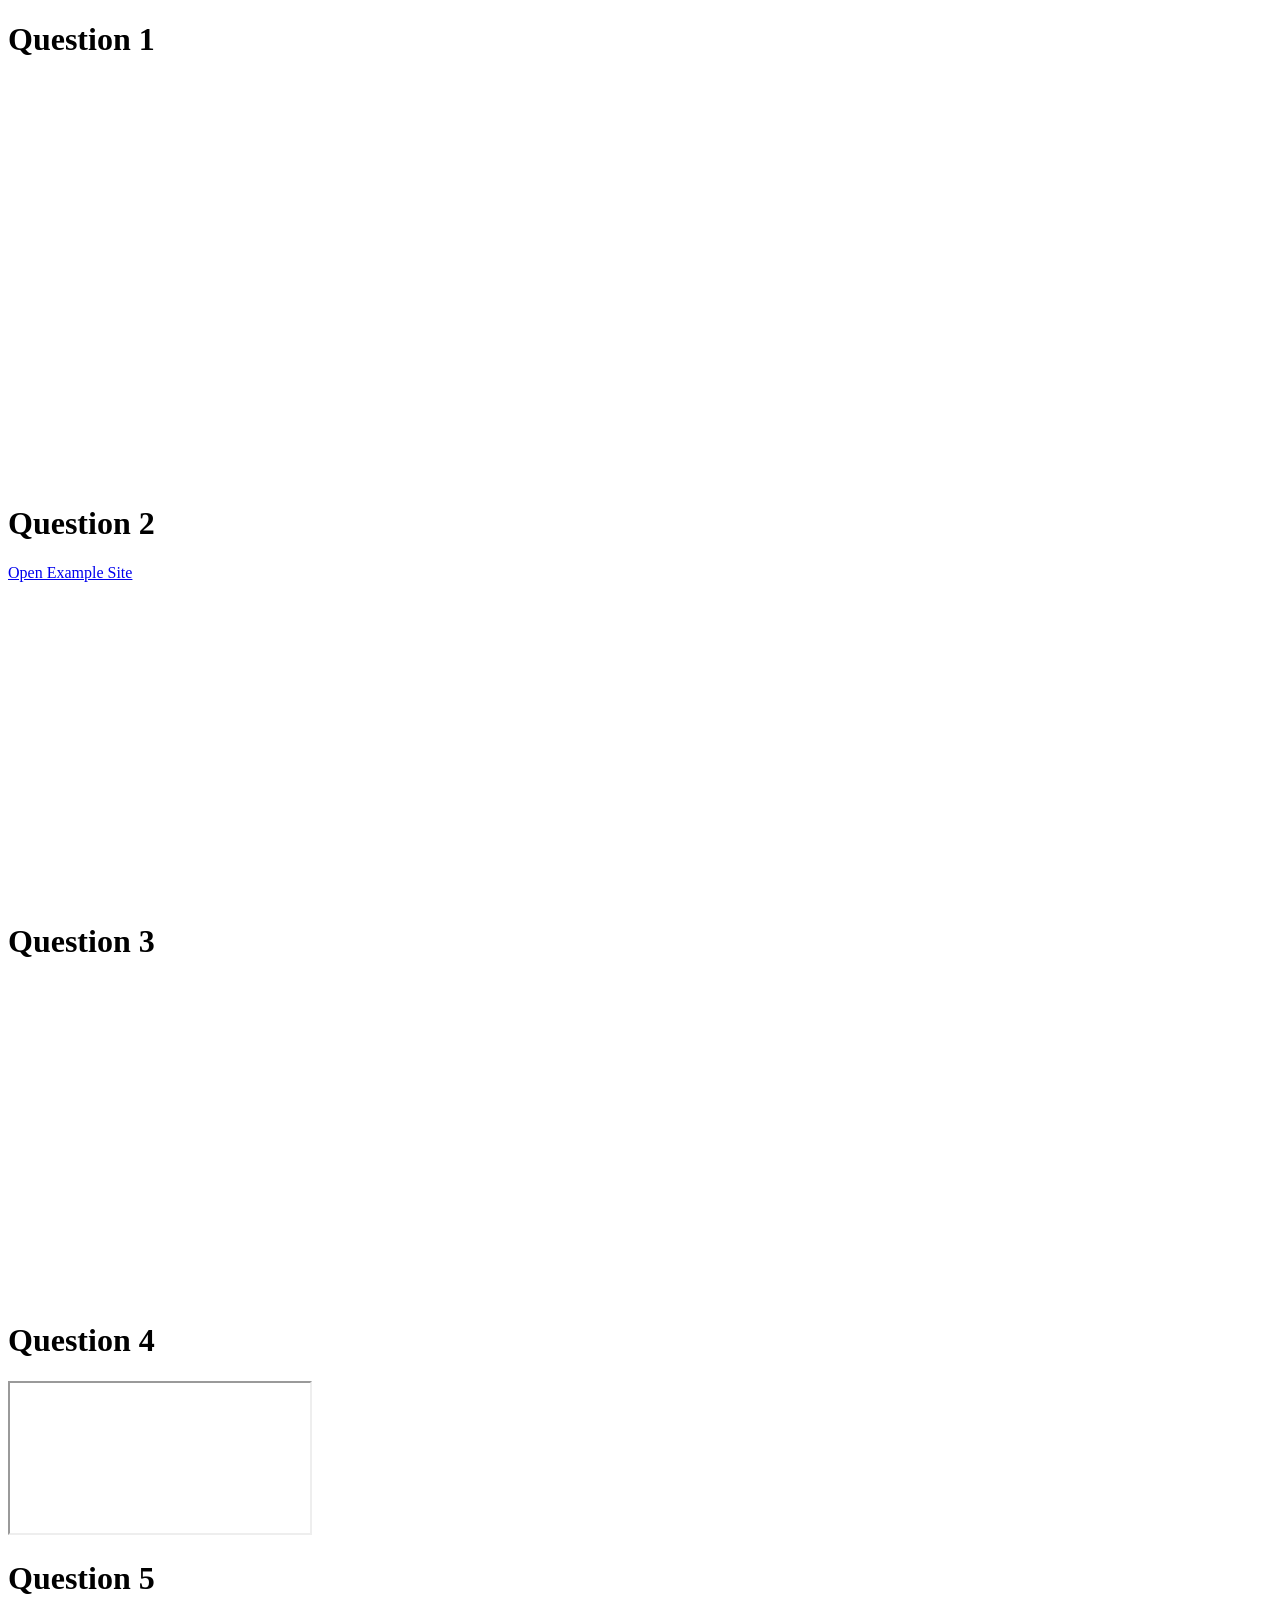
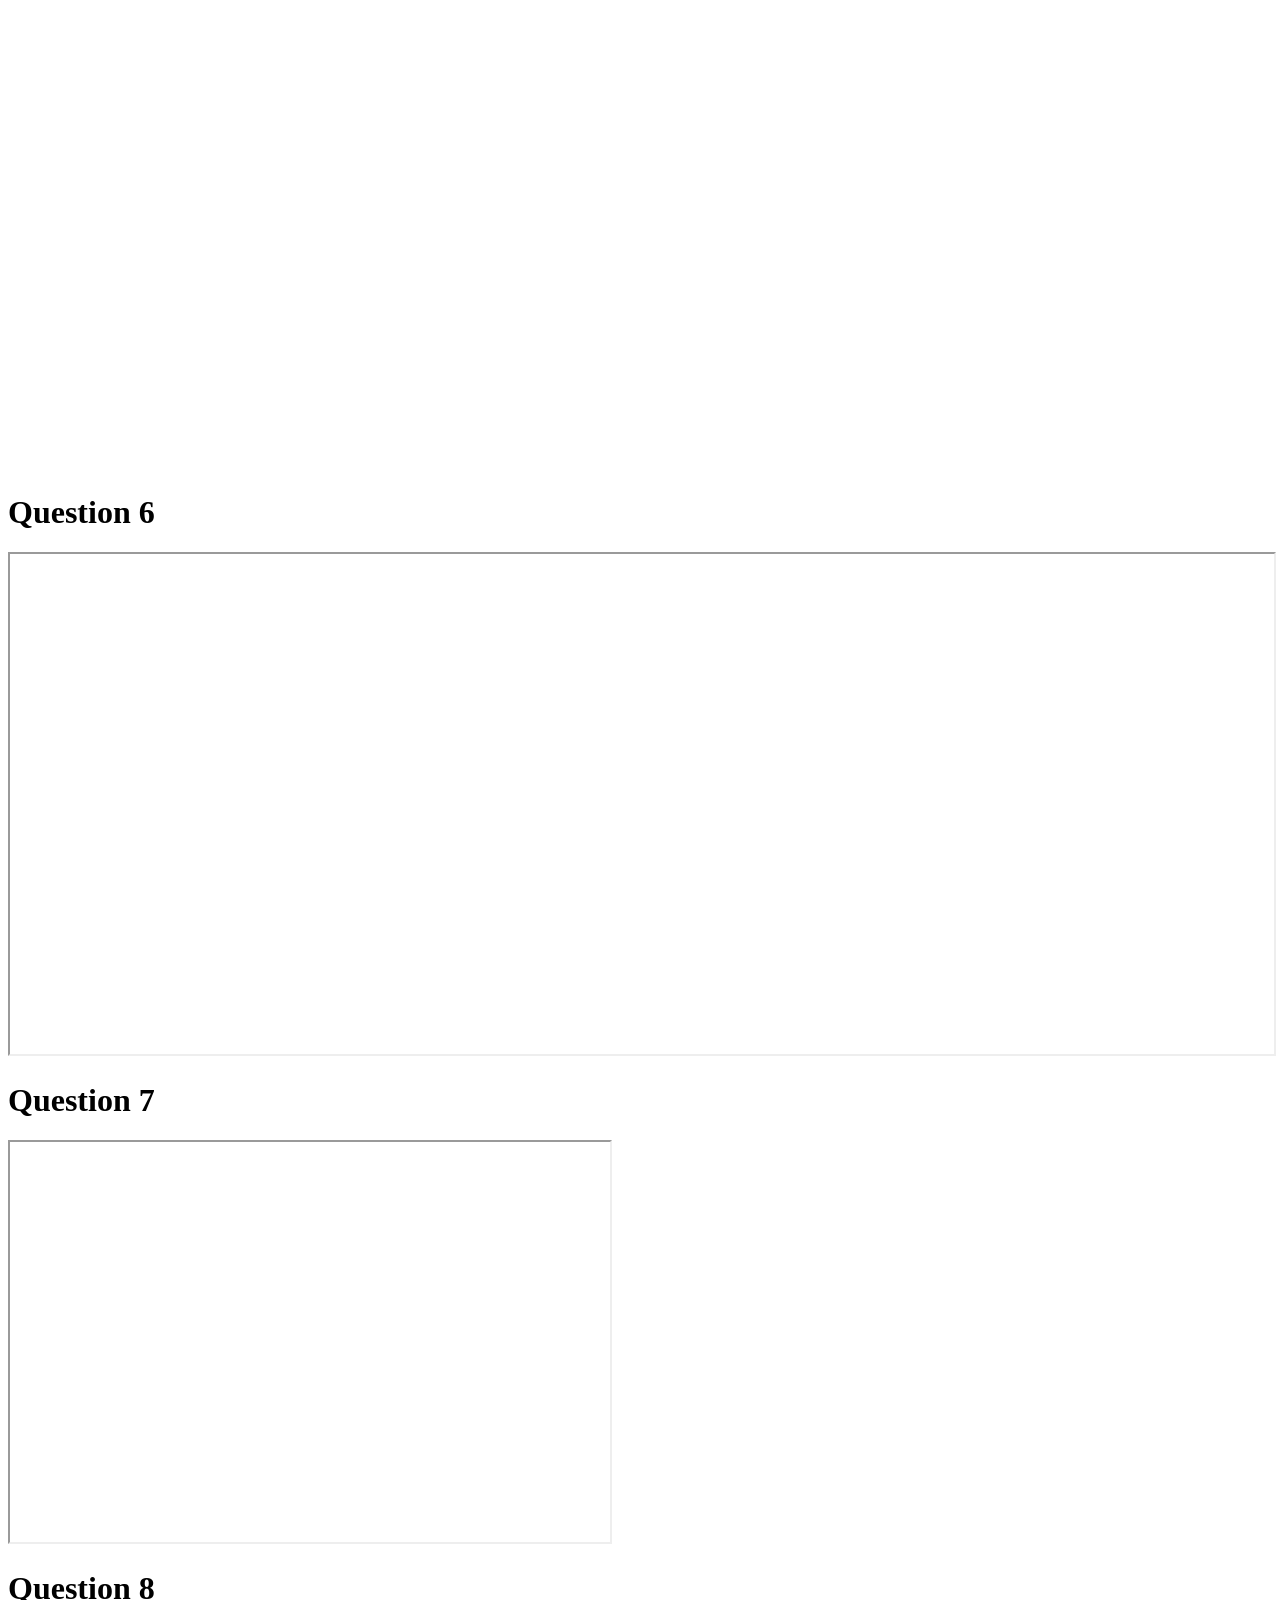
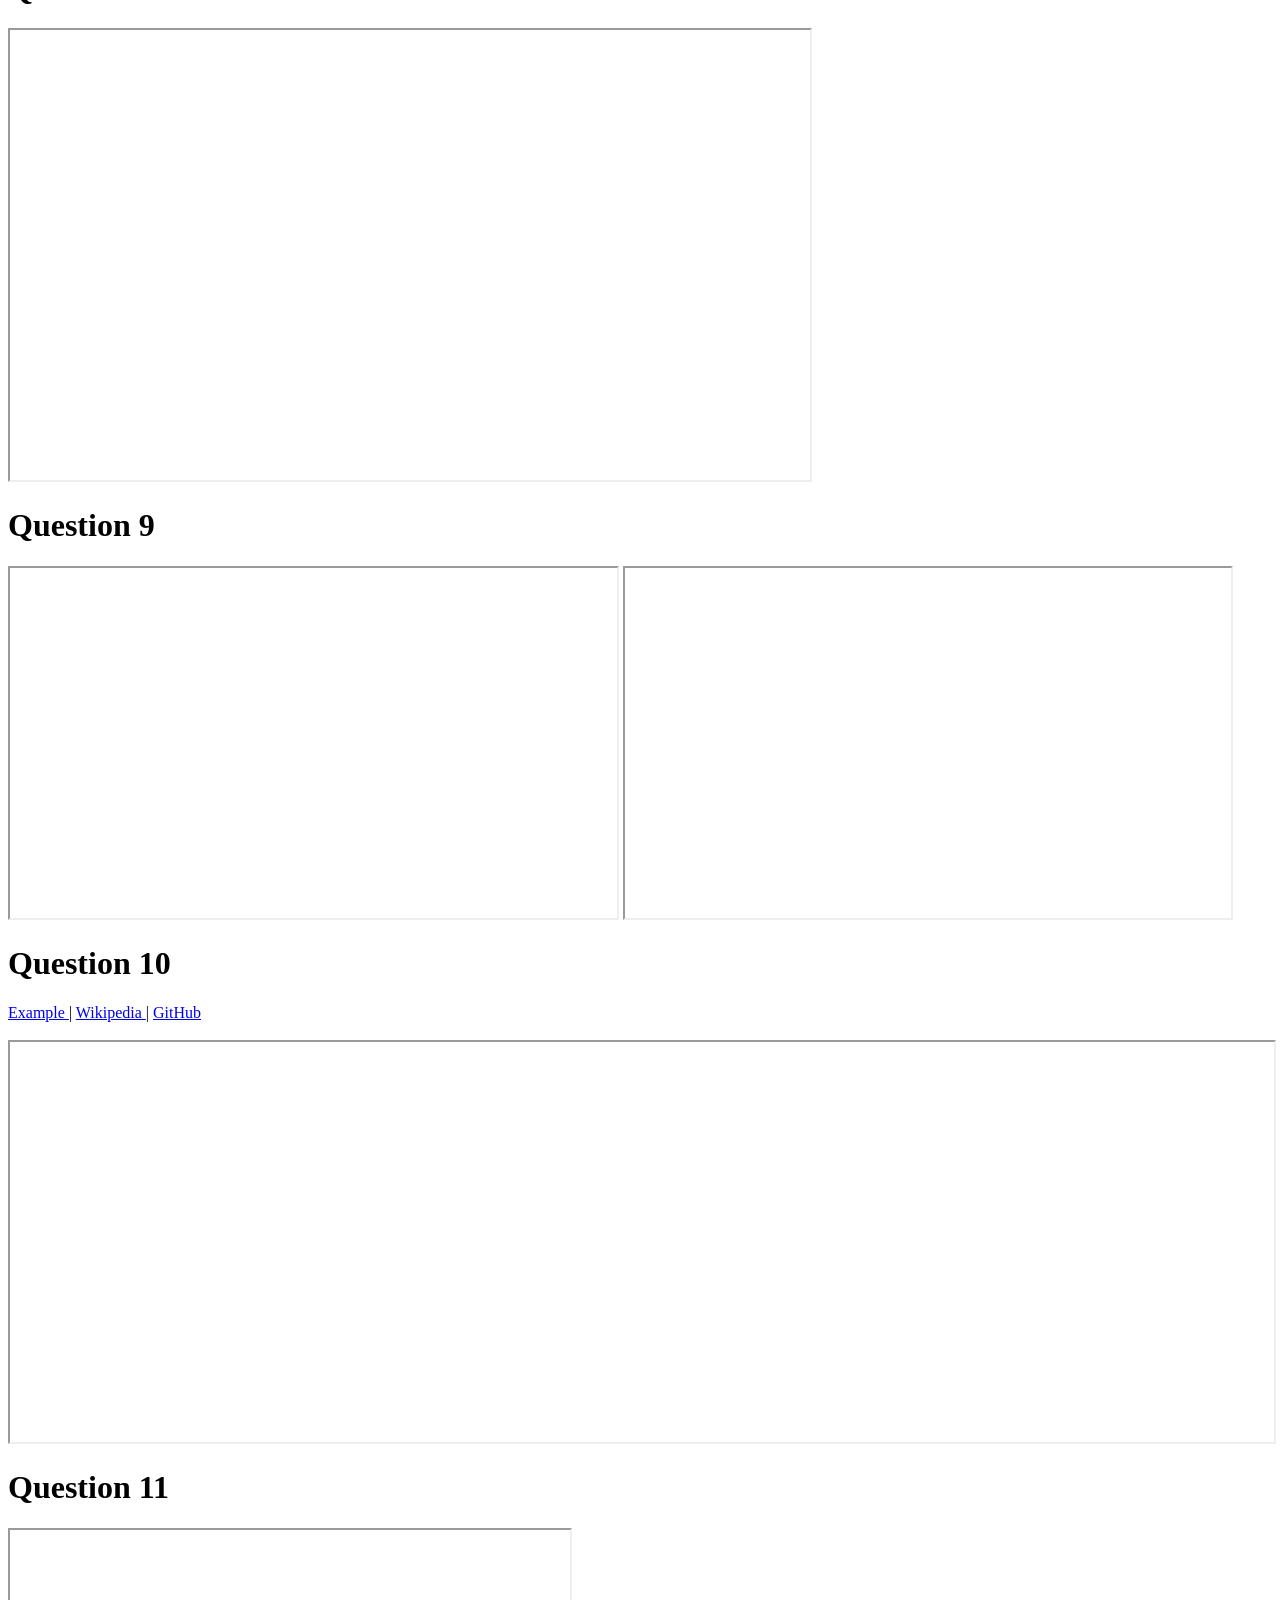
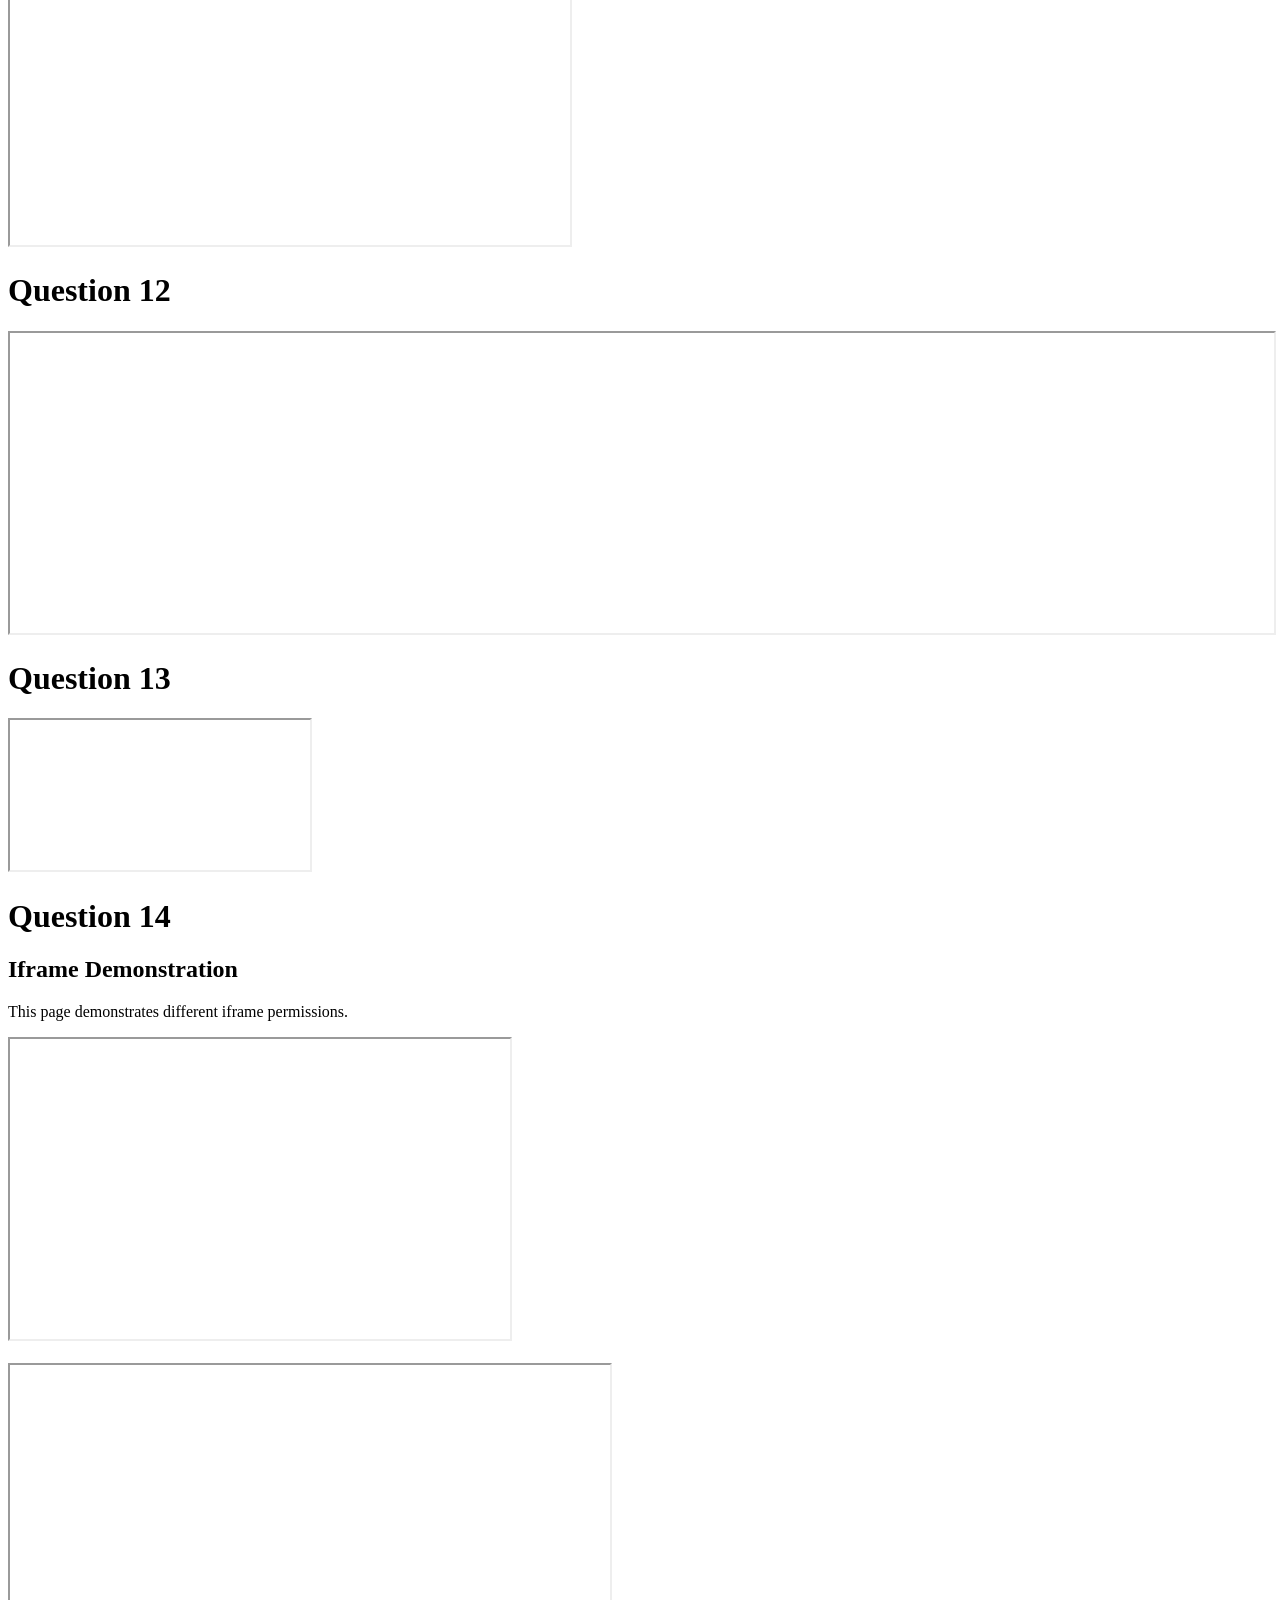
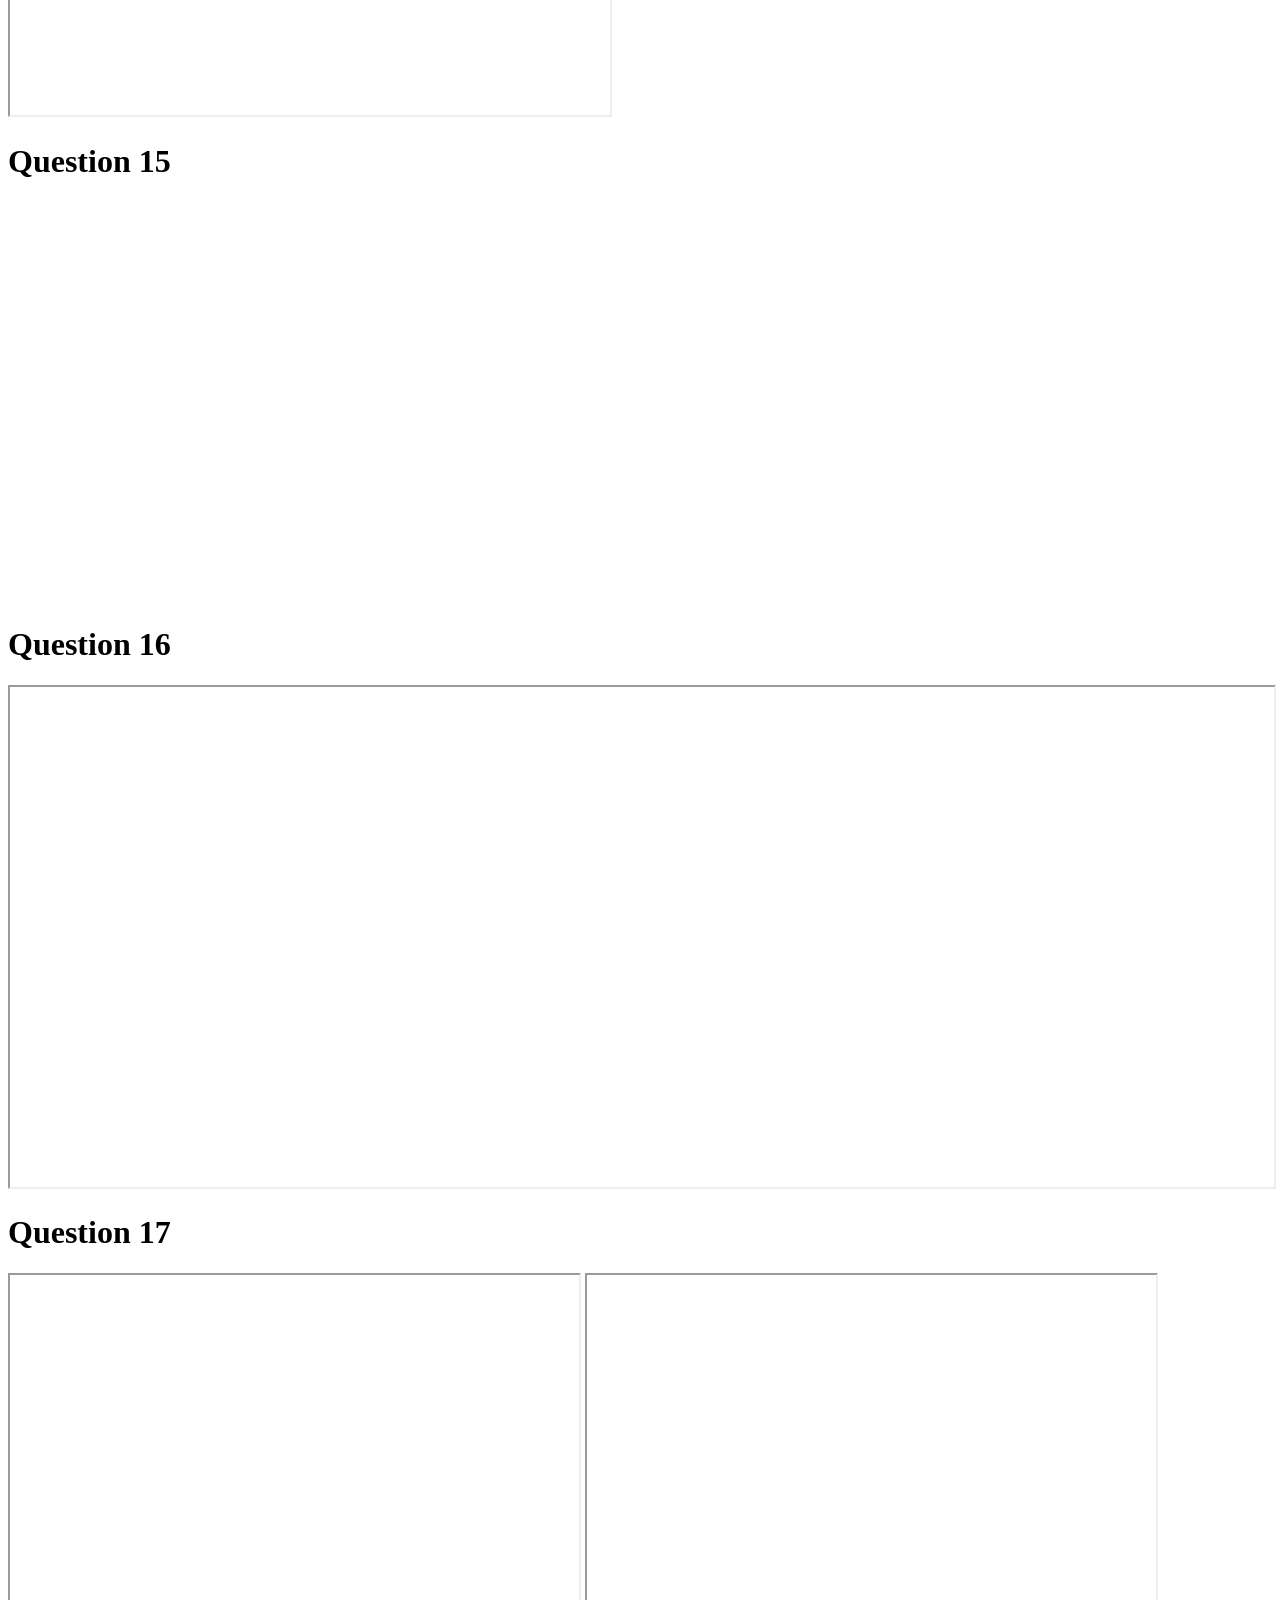
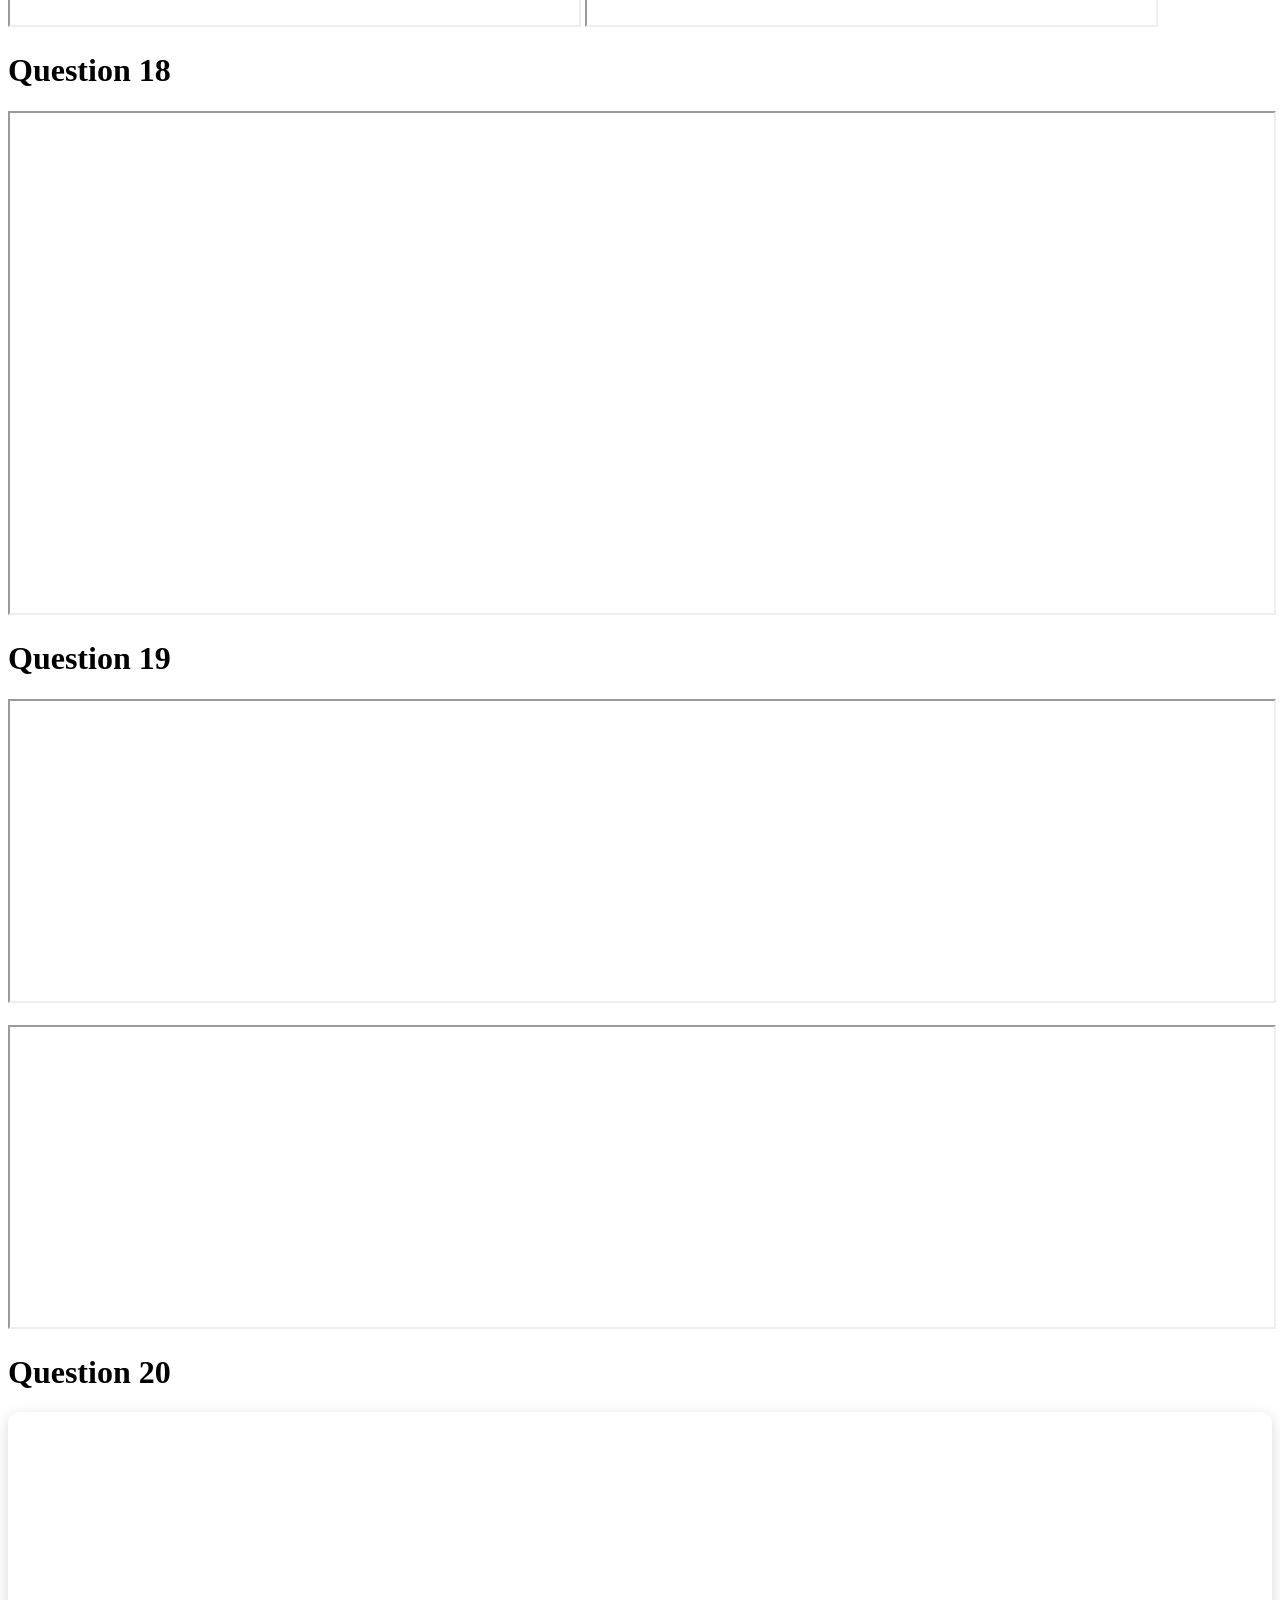
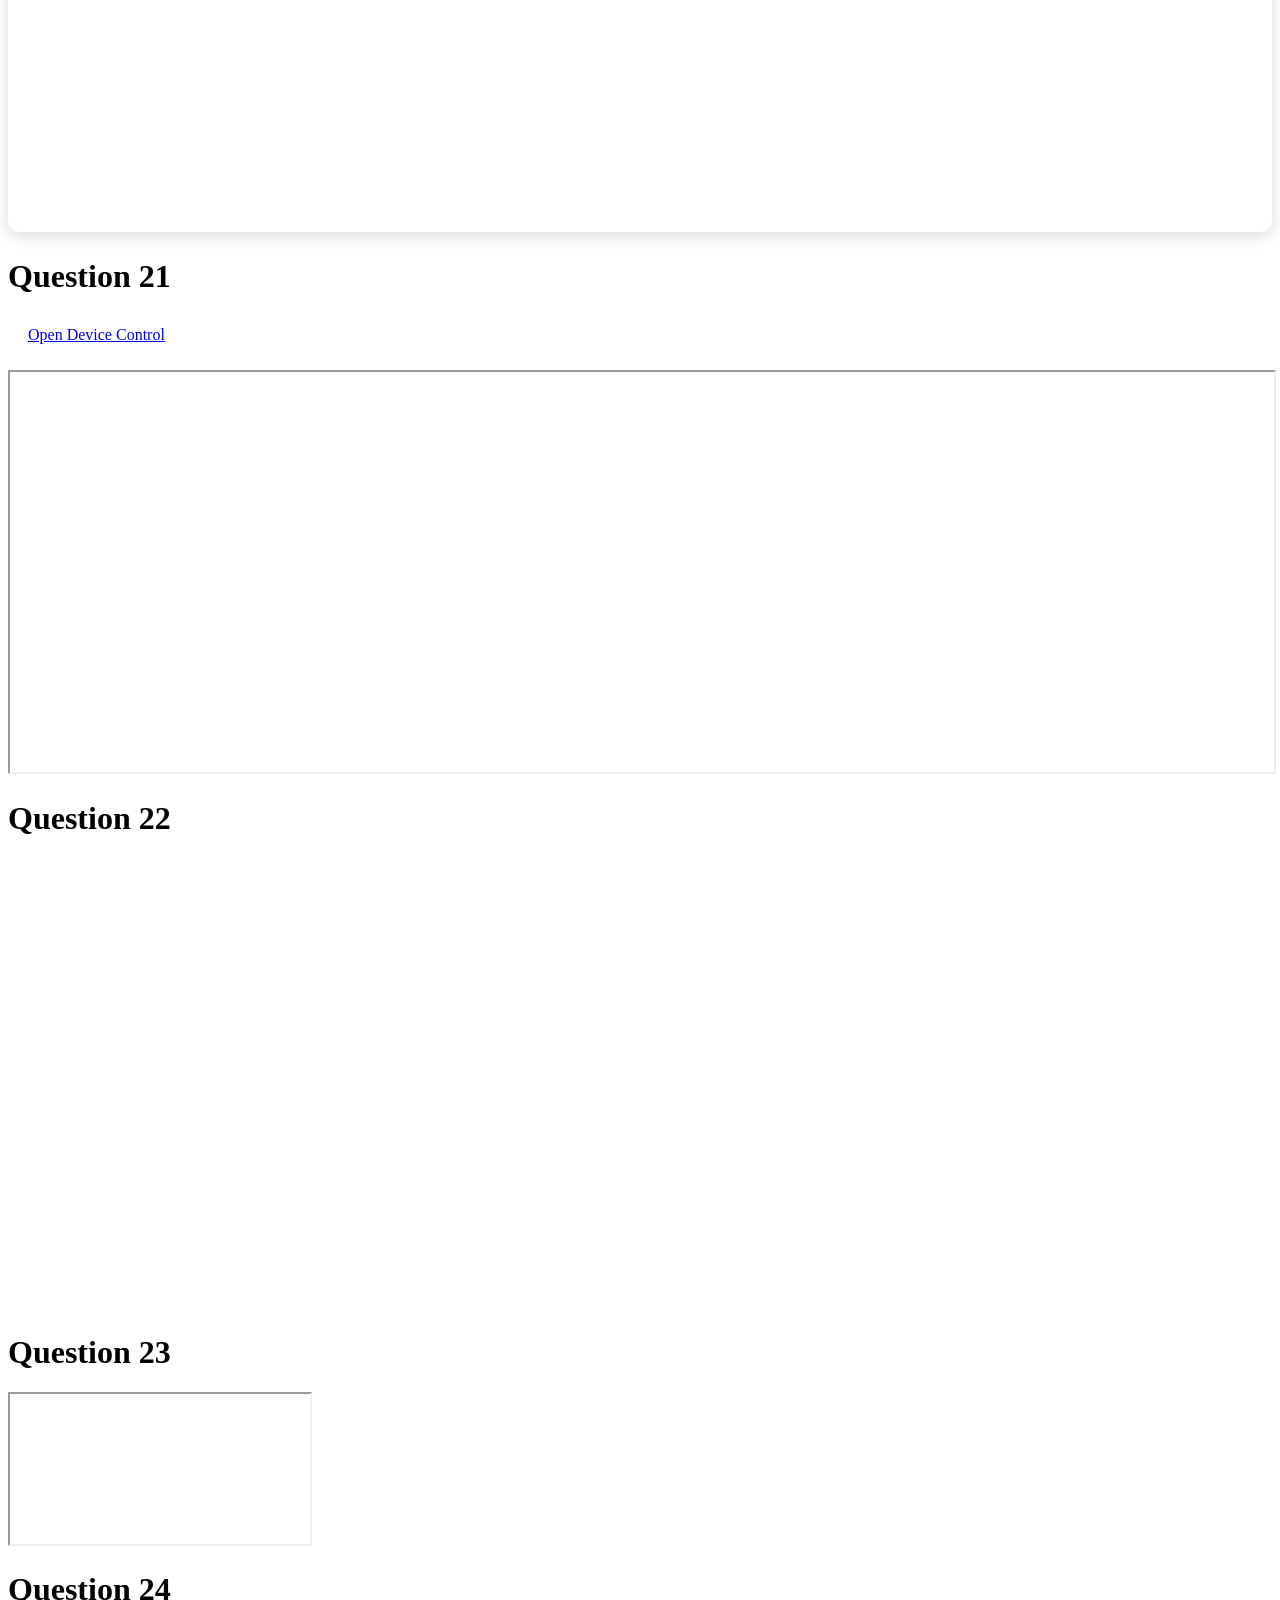
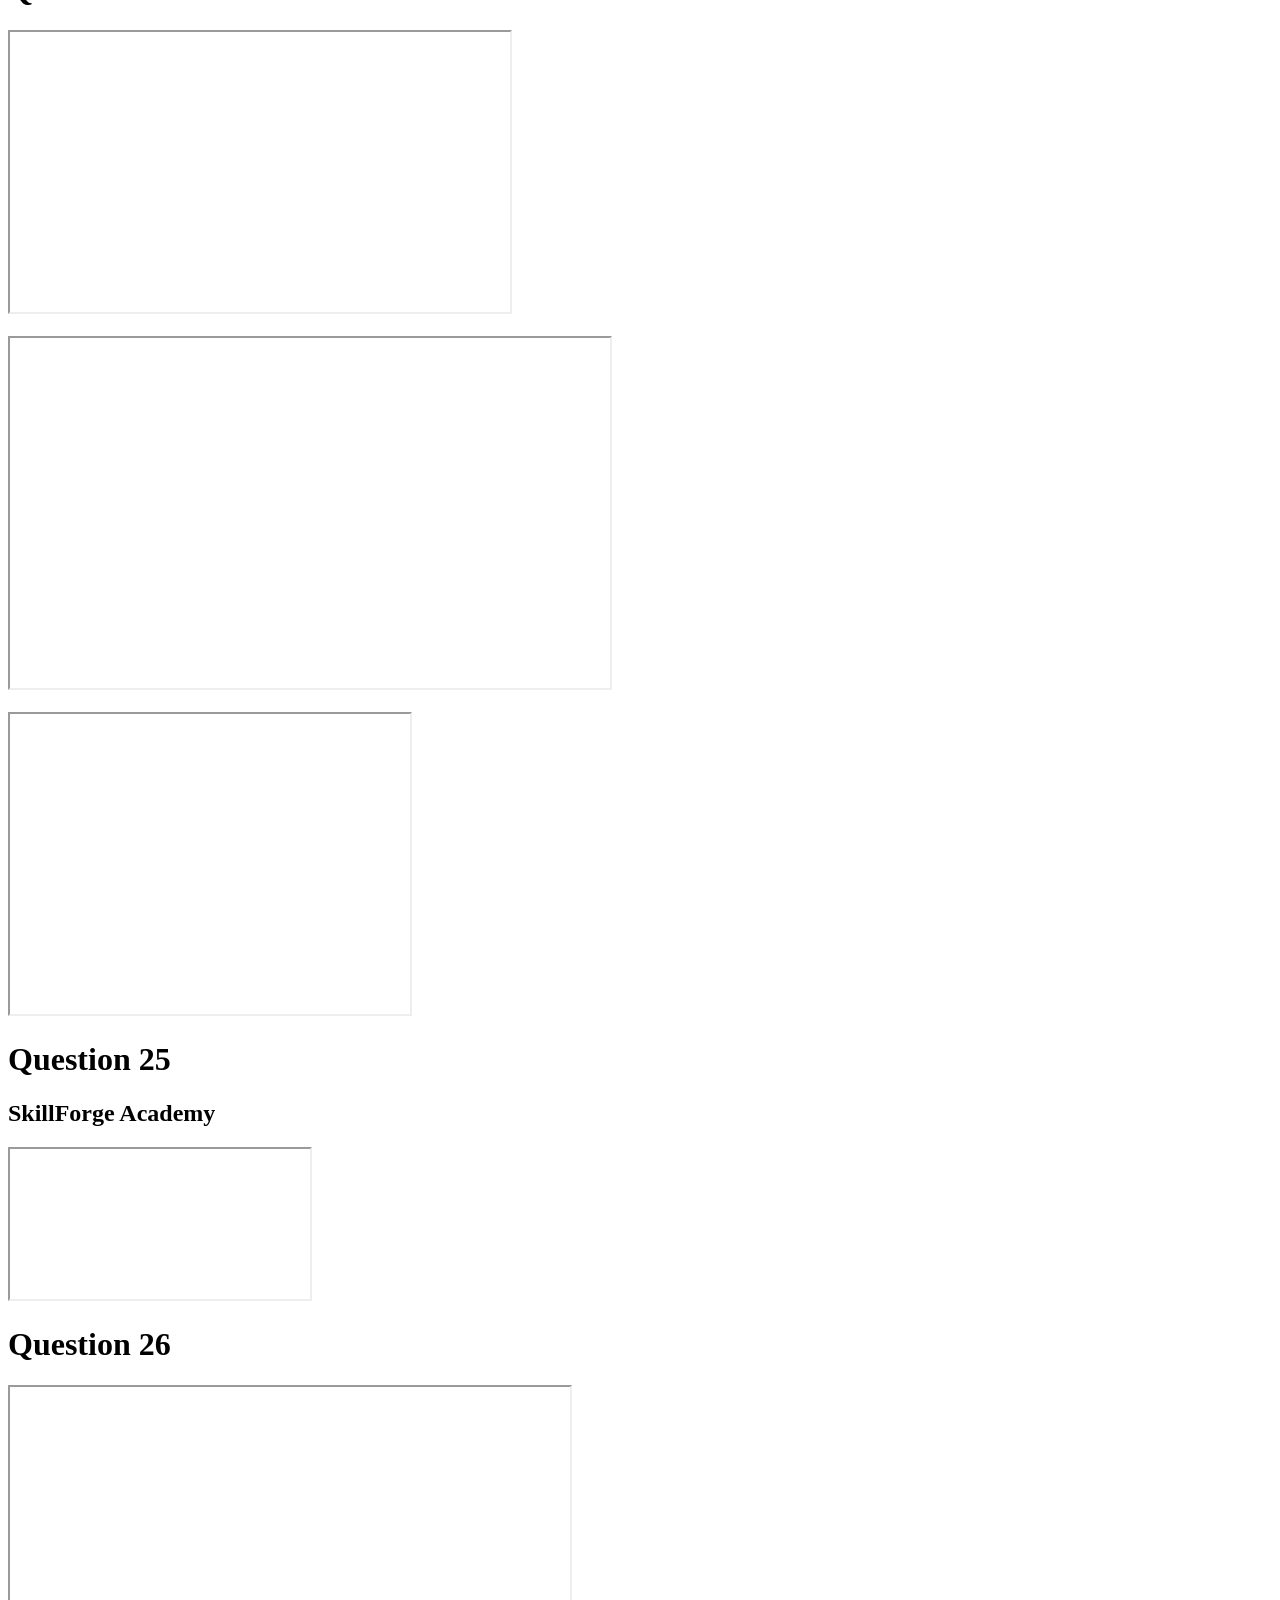
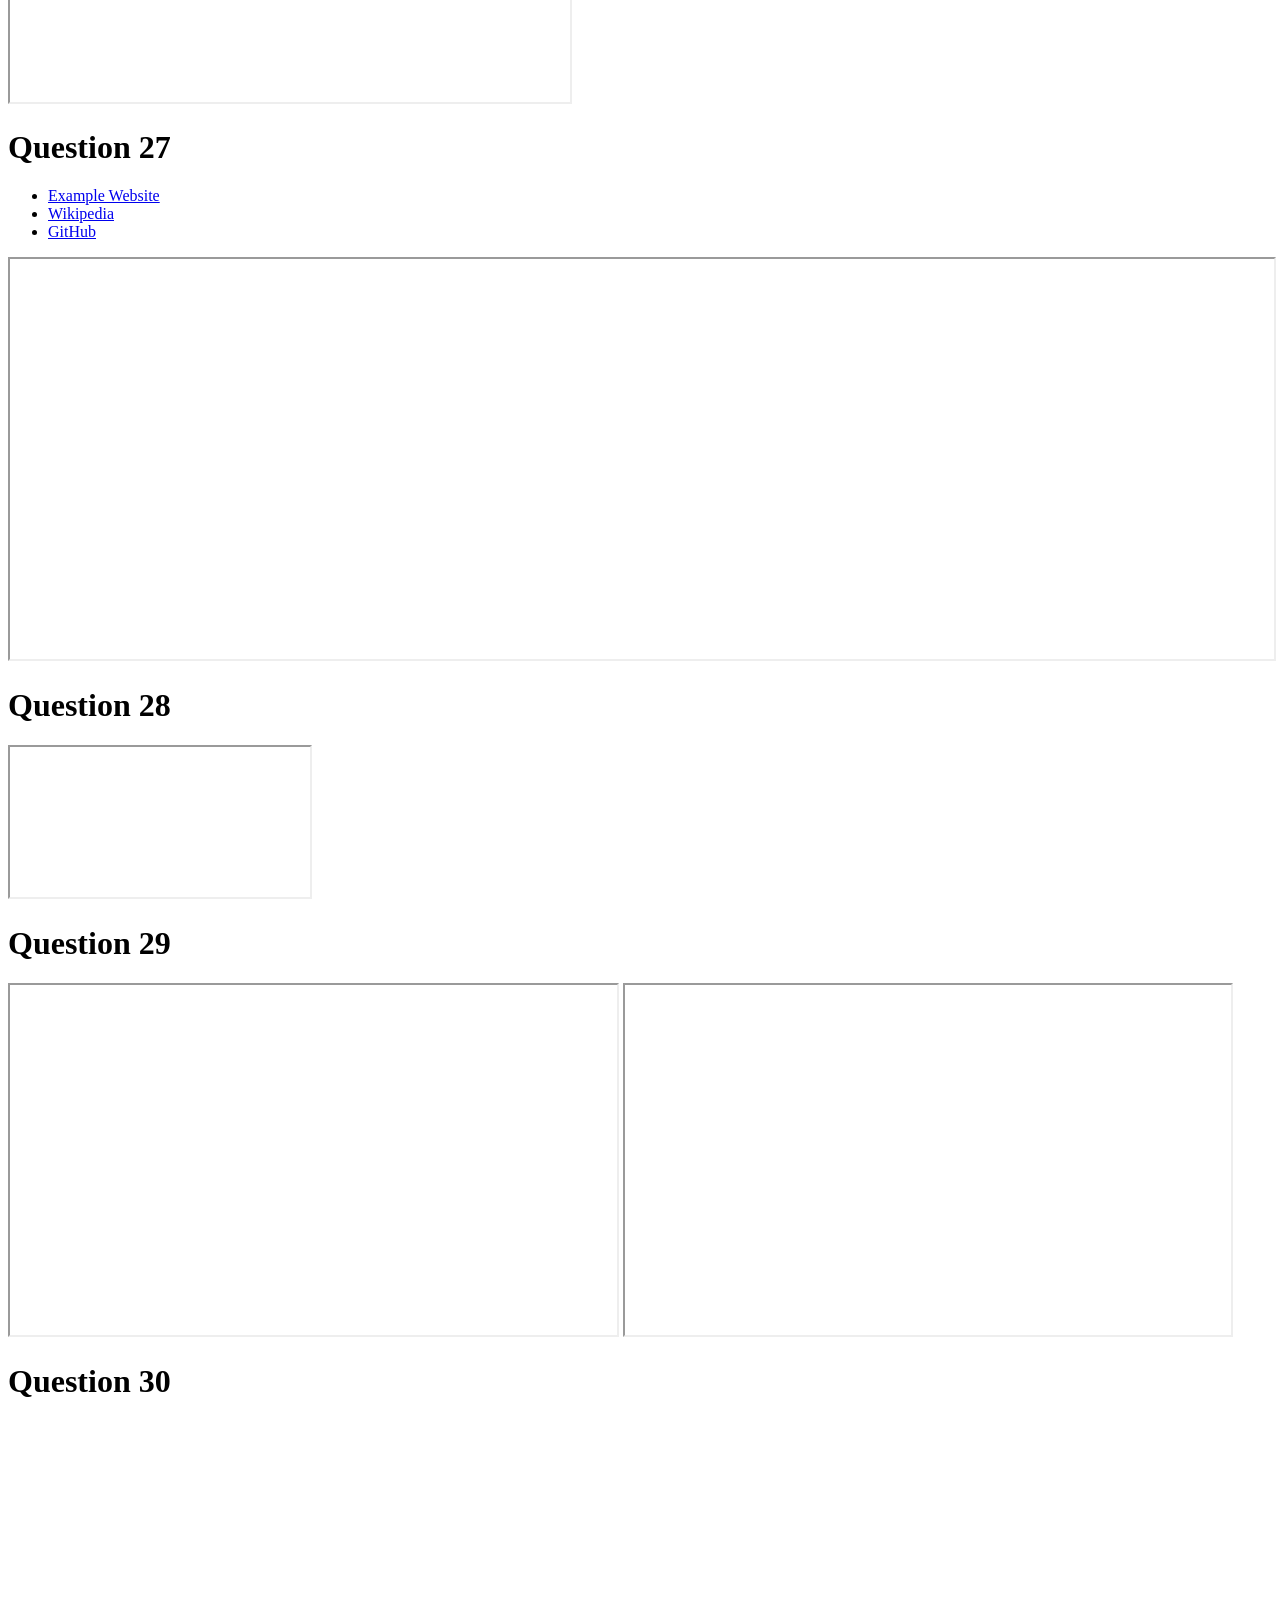
<file: HTML_CSS_JS/09. Iframe/Iframe.html>
<!DOCTYPE html>
<html lang="en">

<head>
    <meta charset="UTF-8">
    <meta name="viewport" content="width=device-width, initial-scale=1.0">
    <title>HTML Iframe Assignment</title>
</head>

<body>

    <h1>Question 1</h1>

    <iframe src="https://www.codinggita.com" width="100%" height="400" title="Example Website" style="border: none;">
    </iframe>


    <h1>Question 2</h1>

    <p>
        <a href="https://www.codinggita.com" target="exampleFrame">
            Open Example Site
        </a>
    </p>

    <iframe name="exampleFrame" src="about:blank" width="100%" height="300" title="Example Website Frame"
        style="border: none;">
    </iframe>


    <h1>Question 3</h1>

    <iframe width="560" height="315" src="https://www.youtube.com/embed/HcOc7P5BMi4?si=ivrACFtwHcHezUTP"
        title="YouTube video player" frameborder="0"
        allow="accelerometer; autoplay; clipboard-write; encrypted-media; gyroscope; picture-in-picture; web-share"
        referrerpolicy="strict-origin-when-cross-origin" allowfullscreen></iframe>

    <h1>Question 4</h1>

    <iframe class="responsive-iframe" src="https://www.codinggita.com" title="Responsive Example Website">
    </iframe>


    <h1>Question 5</h1>

    <iframe width="800" height="450" src="https://www.youtube.com/embed/HcOc7P5BMi4?si=ivrACFtwHcHezUTP"
        title="YouTube video player" frameborder="0"
        allow="accelerometer; autoplay; clipboard-write; encrypted-media; gyroscope; picture-in-picture; web-share"
        referrerpolicy="strict-origin-when-cross-origin" allowfullscreen></iframe>

    <h1>Question 6</h1>

    <iframe src="https://codinggita.com" width="100%" height="500" allow="gyroscope"
        title="Interactive Gyroscope Demo">
    </iframe>


    <h1>Question 7</h1>

    <iframe src="https://device.example.com" width="600" height="400" allow="usb" title="USB Device Demo">
    </iframe>


    <h1>Question 8</h1>

    <iframe src="https://codinggita.com" width="800" height="450" allow="fullscreen; gyroscope; usb"
        title="Interactive Demo with Multiple Permissions">
    </iframe>


    <h1>Question 9</h1>

    <div class="side-by-side">

        <iframe src="https://www.youtube.com/embed/HcOc7P5BMi4?si=tVH3cwVP6d497se8" width="48%" height="350" allow="fullscreen"
            title="Fullscreen Video Frame">
        </iframe>

        <iframe src="https://codinggita.com" width="48%" height="350" allow="gyroscope"
            title="Gyroscope Interactive Frame">
        </iframe>

    </div>


    <h1>Question 10</h1>

    <nav>
        <a href="https://www.example.com" target="siteFrame">
            Example
        </a> |
        <a href="https://www.wikipedia.org" target="siteFrame">
            Wikipedia
        </a> |
        <a href="https://www.github.com" target="siteFrame">
            GitHub
        </a>
    </nav>

    <br>

    <iframe name="siteFrame" src="about:blank" width="100%" height="400" title="Website Navigation Frame">
    </iframe>


    <h1>Question 11</h1>

    <iframe width="560" height="315" src="https://www.youtube.com/embed/HcOc7P5BMi4?si=tVH3cwVP6d497se8" allow="fullscreen; gyroscope"
        allowfullscreen title="Video with Gyroscope Access">
    </iframe>


    <h1>Question 12</h1>

    <iframe src="https://www.codinggita.com" width="100%" height="300" title="Example Website Without Special Permissions">
    </iframe>


    <h1>Question 13</h1>

    <div class="video-container">

        <iframe src="https://www.codinggita.com" title="Responsive Website" allowfullscreen>
        </iframe>

    </div>


    <h1>Question 14</h1>

    <h2>Iframe Demonstration</h2>

    <p>
        This page demonstrates different iframe permissions.
    </p>

    <iframe src="https://codinggita.com" width="500" height="300" allow="usb" title="USB Device Access">
    </iframe>

    <br><br>

    <iframe src="https://www.youtube.com/embed/HcOc7P5BMi4?si=tVH3cwVP6d497se8" width="600" height="350" allow="fullscreen"
        title="Fullscreen Video">
    </iframe>


    <h1>Question 15</h1>

    <iframe src="https://www.codinggita.com" width="100%" height="400" allow="fullscreen"
        title="Example Website with Fullscreen" style="border: none;">
    </iframe>


    <h1>Question 16</h1>

    <iframe src="https://codinggita.com" width="100%" height="500" allow="fullscreen; gyroscope"
        allowfullscreen title="Interactive Fullscreen Gyroscope Demo">
    </iframe>


    <h1>Question 17</h1>

    <div class="side-by-side">

        <iframe src="https://www.youtube.com/embed/HcOc7P5BMi4?si=tVH3cwVP6d497se8" width="45%" height="350" allow="usb" title="USB Device Control">
        </iframe>

        <iframe src="https://wikipedia.com" width="45%" height="350" allow="gyroscope"
            title="Gyroscope Device Control">
        </iframe>

    </div>


    <h1>Question 18</h1>

    <iframe src="https://www.wikipedia.com" width="100%" height="500" allow="fullscreen" allowfullscreen
        title="Fullscreen Video">
    </iframe>


    <h1>Question 19</h1>

    <iframe src="https://www.codinggita.com" width="100%" height="300" allow="fullscreen"
        title="Iframe With Fullscreen Permission">
    </iframe>

    <br><br>

    <iframe src="https://www.wikipedia.com" width="100%" height="300" title="Iframe Without Special Permissions">
    </iframe>


    <h1>Question 20</h1>

    <iframe src="https://codinggita.com" width="100%" height="420" allow="gyroscope"
        title="Gyroscope Interactive Content" style="
            border: none;
            border-radius: 12px;
            box-shadow: 0 4px 15px rgba(0,0,0,0.15);
        ">
    </iframe>


    <h1>Question 21</h1>

    <p>
        <a href="https://wikipedia.com" target="myDeviceFrame" style="display: inline-block; padding: 10px 20px;">
            Open Device Control
        </a>
    </p>

    <iframe name="myDeviceFrame" src="about:blank" width="100%" height="400" allow="usb"
        title="USB Device Control Frame">
    </iframe>


    <h1>Question 22</h1>

    <iframe src="https://www.codinggita.com" width="700" height="450" allow="fullscreen; usb"
        title="Fullscreen and USB Demo" style="border: none;">
    </iframe>


    <h1>Question 23</h1>

    <div class="video-container">

        <iframe src="https://www.youtube.com/embed/HcOc7P5BMi4?si=tVH3cwVP6d497se8" allow="fullscreen; gyroscope" allowfullscreen
            title="Responsive Video with Gyroscope">
        </iframe>

    </div>


    <h1>Question 24</h1>

    <iframe src="https://www.youtube.com/embed/HcOc7P5BMi4?si=tVH3cwVP6d497se8" width="500" height="280" allow="fullscreen"
        title="Fullscreen Video">
    </iframe>

    <br><br>

    <iframe src="https://codinggita.com" width="600" height="350" allow="gyroscope"
        title="Gyroscope Interactive Content">
    </iframe>

    <br><br>

    <iframe src="https://wikipedia.com" width="400" height="300" allow="usb" title="USB Device Content">
    </iframe>


    <h1>Question 25</h1>

    <div class="full-page">

        <header>
            <h2>SkillForge Academy</h2>
        </header>

        <iframe class="large-frame" src="https://wikipedia.com" allow="fullscreen; gyroscope; usb"
            title="Full Page Interactive Content">
        </iframe>

    </div>


    <h1>Question 26</h1>

    <iframe width="560" height="315" src="https://www.youtube.com/embed/HcOc7P5BMi4?si=tVH3cwVP6d497se8" allow="fullscreen" allowfullscreen
        title="YouTube Video">
    </iframe>


    <h1>Question 27</h1>

    <ul>
        <li>
            <a href="https://www.codinggita.com" target="commonFrame">
                Example Website
            </a>
        </li>

        <li>
            <a href="https://www.wikipedia.org" target="commonFrame">
                Wikipedia
            </a>
        </li>

        <li>
            <a href="https://www.github.com" target="commonFrame">
                GitHub
            </a>
        </li>
    </ul>

    <iframe name="commonFrame" src="about:blank" width="100%" height="400" allow="fullscreen"
        title="Common Website Frame">
    </iframe>


    <h1>Question 28</h1>

    <div class="card">

        <iframe src="https://wikipedia.com" allow="gyroscope" title="Modern Gyroscope Content Card">
        </iframe>

    </div>


    <h1>Question 29</h1>

    <div class="side-by-side">

        <iframe src="https://www.codinggita.com" width="48%" height="350" allow="fullscreen"
            title="Version A - Fullscreen Only">
        </iframe>

        <iframe src="https://www.wikipedia.com" width="48%" height="350" allow="fullscreen; gyroscope; usb"
            title="Version B - Fullscreen Gyroscope USB">
        </iframe>

    </div>


    <h1>Question 30</h1>

    <!-- Normal webpage: no special permissions are required. -->
    <iframe src="https://www.codinggita.com" width="100%" height="300" title="Normal Example Webpage"
        style="border: none;">
    </iframe>

    <!-- Fullscreen and gyroscope are requested because the interactive content needs them. -->
    <iframe src="https://wikipedia.com" width="100%" height="400" allow="fullscreen; gyroscope"
        allowfullscreen title="Interactive Fullscreen Gyroscope Content" style="border: none;">
    </iframe>

    <!-- USB permission is requested because this content needs USB device access. -->
    <iframe src="https://www.youtube.com/embed/HcOc7P5BMi4?si=tVH3cwVP6d497se8" width="100%" height="350" allow="usb" title="USB Device Access Content"
        style="border: none;">
    </iframe>

</body>

</html>
</file>
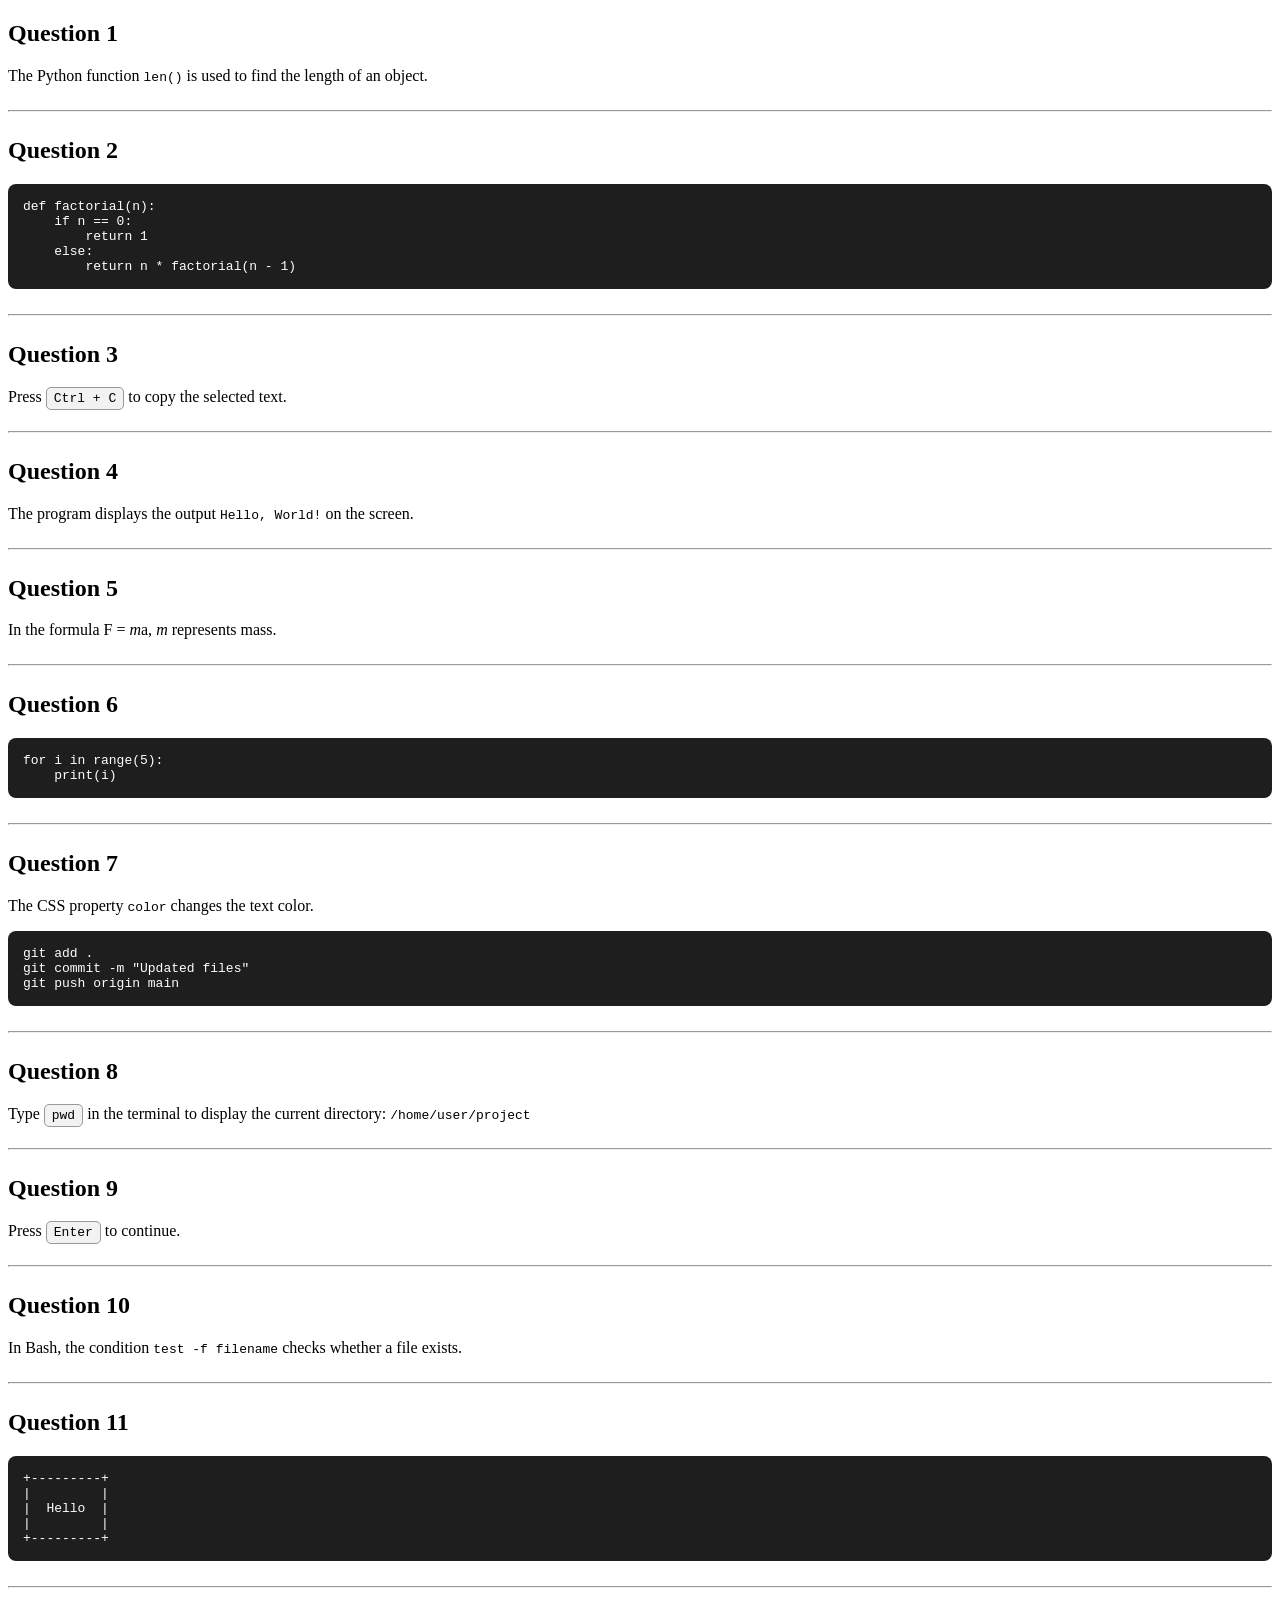
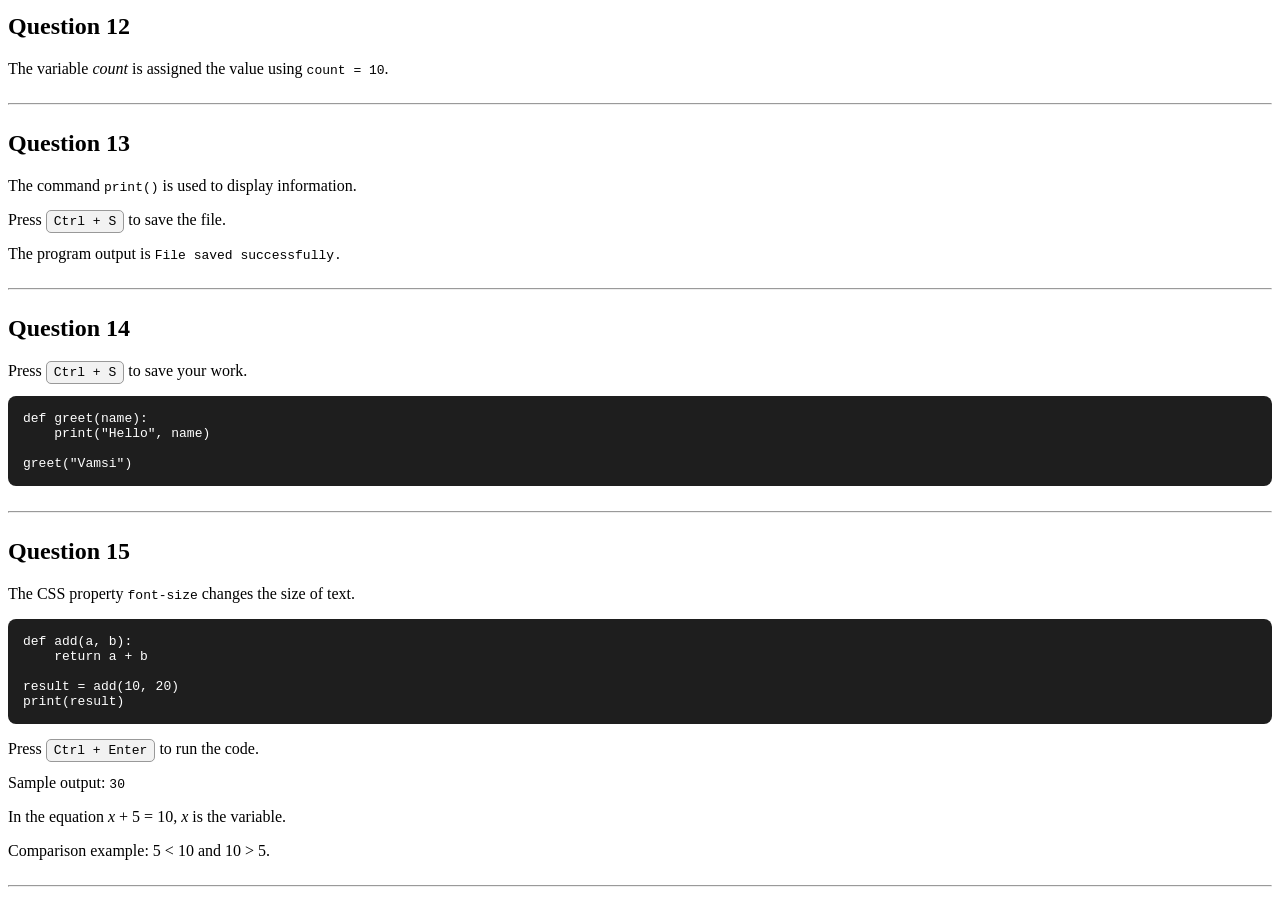
<file: HTML_CSS_JS/10. Computer_code/computer code.html>
<!DOCTYPE html>
<html lang="en">
<head>
    <meta charset="UTF-8">
    <meta name="viewport" content="width=device-width, initial-scale=1.0">
    <title>HTML Code Elements - Questions 1 to 15</title>

    <style>
        /* Q6, Q14 and Q15 - Styled preformatted code */
        pre {
            background: #1e1e1e;
            color: white;
            padding: 15px;
            border-radius: 8px;
            font-family: monospace;
            overflow-x: auto;
        }

        /* Q9, Q14 and Q15 - Styled keyboard input */
        kbd {
            background: #f2f2f2;
            border: 1px solid #999;
            padding: 3px 7px;
            border-radius: 5px;
            font-family: monospace;
        }

        hr {
            margin: 25px 0;
        }
    </style>
</head>

<body>

    <h2>Question 1</h2>
    <p>
        The Python function <code>len()</code> is used to find the length of an object.
    </p>
    <hr>

    <h2>Question 2</h2>
    <pre>def factorial(n):
    if n == 0:
        return 1
    else:
        return n * factorial(n - 1)</pre>
    <hr>

    <h2>Question 3</h2>
    <p>
        Press <kbd>Ctrl + C</kbd> to copy the selected text.
    </p>
    <hr>

    <h2>Question 4</h2>
    <p>
        The program displays the output <samp>Hello, World!</samp> on the screen.
    </p>
    <hr>

    <h2>Question 5</h2>
    <p>
        In the formula F = <var>m</var>a, <var>m</var> represents mass.
    </p>
    <hr>

    <h2>Question 6</h2>
    <pre>for i in range(5):
    print(i)</pre>
    <hr>


    <h2>Question 7</h2>
    <p>
        The CSS property <code>color</code> changes the text color.
    </p>

    <pre>git add .
git commit -m "Updated files"
git push origin main</pre>
    <hr>


    <h2>Question 8</h2>
    <p>
        Type <kbd>pwd</kbd> in the terminal to display the current directory:
        <samp>/home/user/project</samp>
    </p>
    <hr>

    <h2>Question 9</h2>
    <p>
        Press <kbd>Enter</kbd> to continue.
    </p>
    <hr>

    <h2>Question 10</h2>
    <p>
        In Bash, the condition <code>test -f filename</code> checks whether a file exists.
    </p>
    <hr>

    <h2>Question 11</h2>
    <pre>+---------+
|         |
|  Hello  |
|         |
+---------+</pre>
    <hr>

    <h2>Question 12</h2>
    <p>
        The variable <var>count</var> is assigned the value using
        <code>count = 10</code>.
    </p>
    <hr>

    <h2>Question 13</h2>

    <p>
        The command <code>print()</code> is used to display information.
    </p>

    <p>
        Press <kbd>Ctrl + S</kbd> to save the file.
    </p>

    <p>
        The program output is <samp>File saved successfully.</samp>
    </p>
    <hr>


    <h2>Question 14</h2>

    <p>
        Press <kbd>Ctrl + S</kbd> to save your work.
    </p>

    <pre>def greet(name):
    print("Hello", name)

greet("Vamsi")</pre>
    <hr>

    <h2>Question 15</h2>

    <p>
        The CSS property <code>font-size</code> changes the size of text.
    </p>

    <pre>def add(a, b):
    return a + b

result = add(10, 20)
print(result)</pre>

    <p>
        Press <kbd>Ctrl + Enter</kbd> to run the code.
    </p>

    <p>
        Sample output:
        <samp>30</samp>
    </p>

    <p>
        In the equation <var>x</var> + 5 = 10, <var>x</var> is the variable.
    </p>

    <p>
        Comparison example: 5 &lt; 10 and 10 &gt; 5.
    </p>
    <hr>

</body>
</html>
</file>
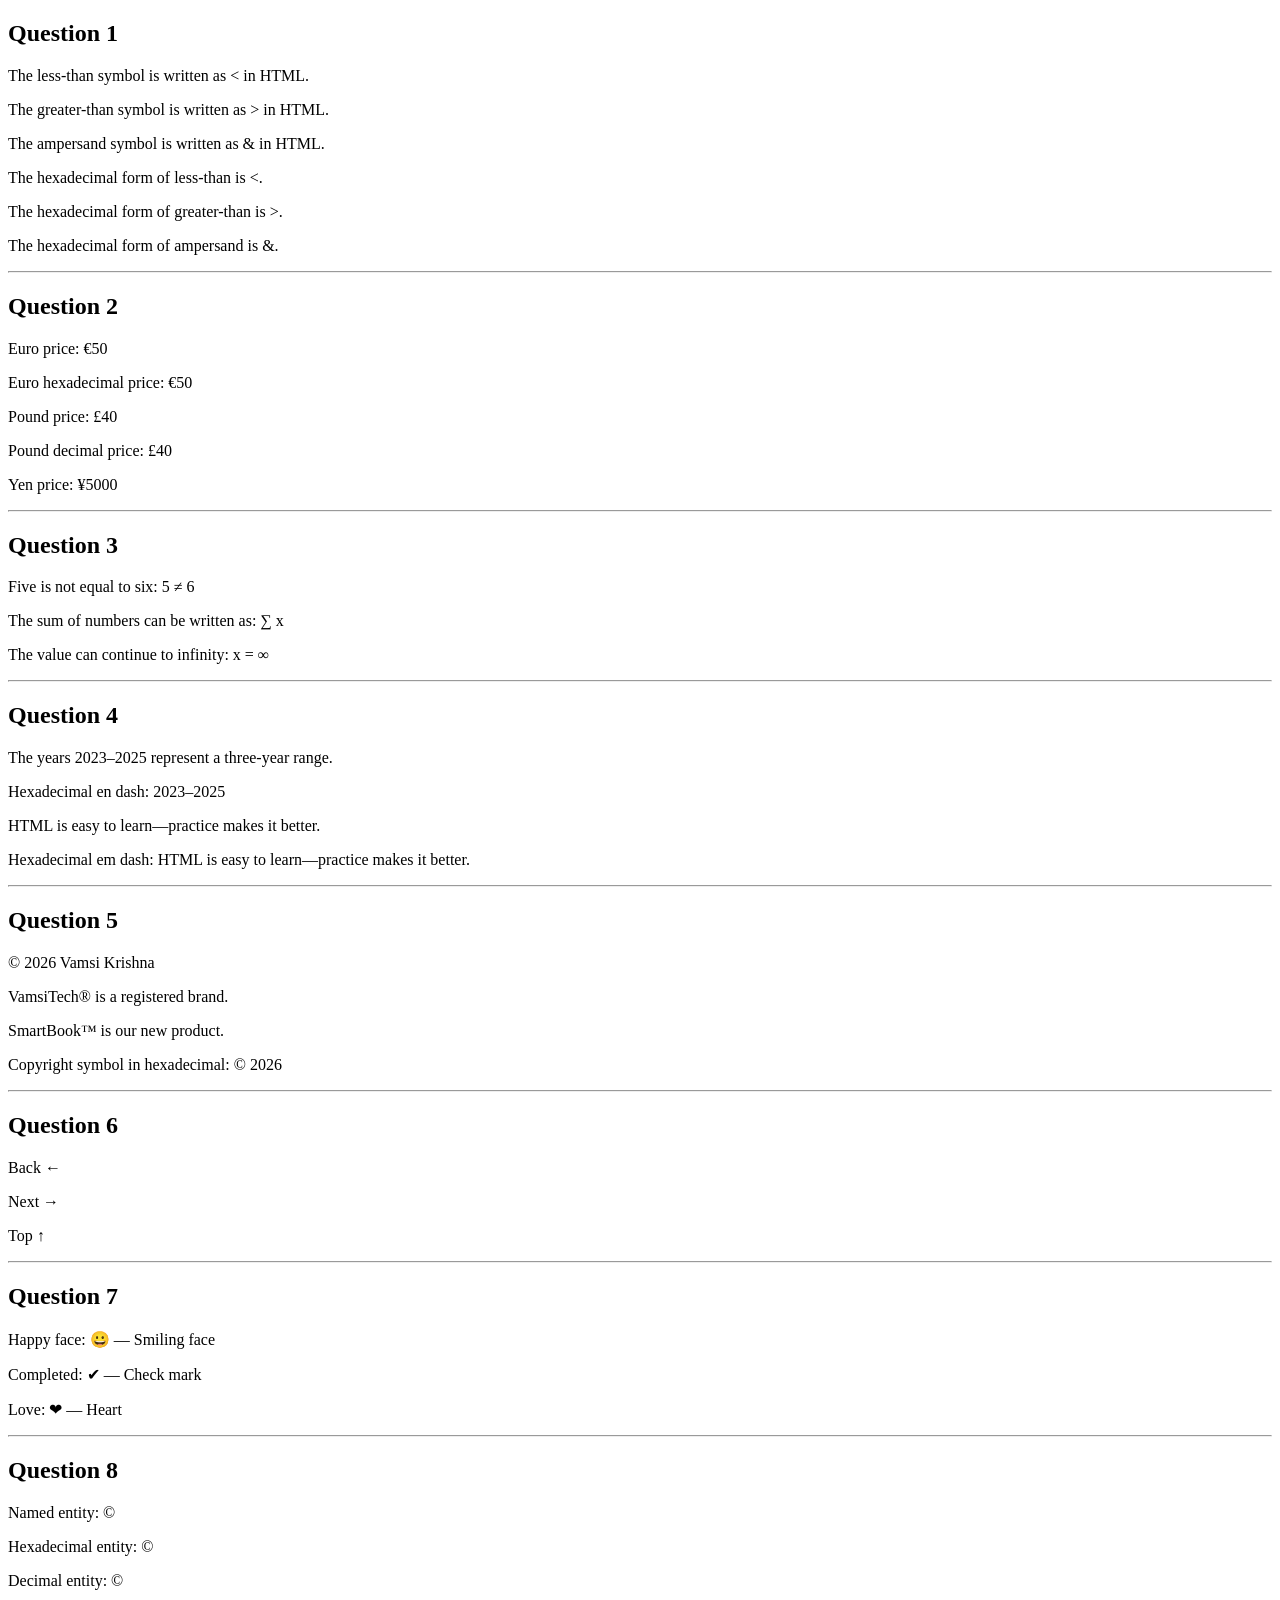
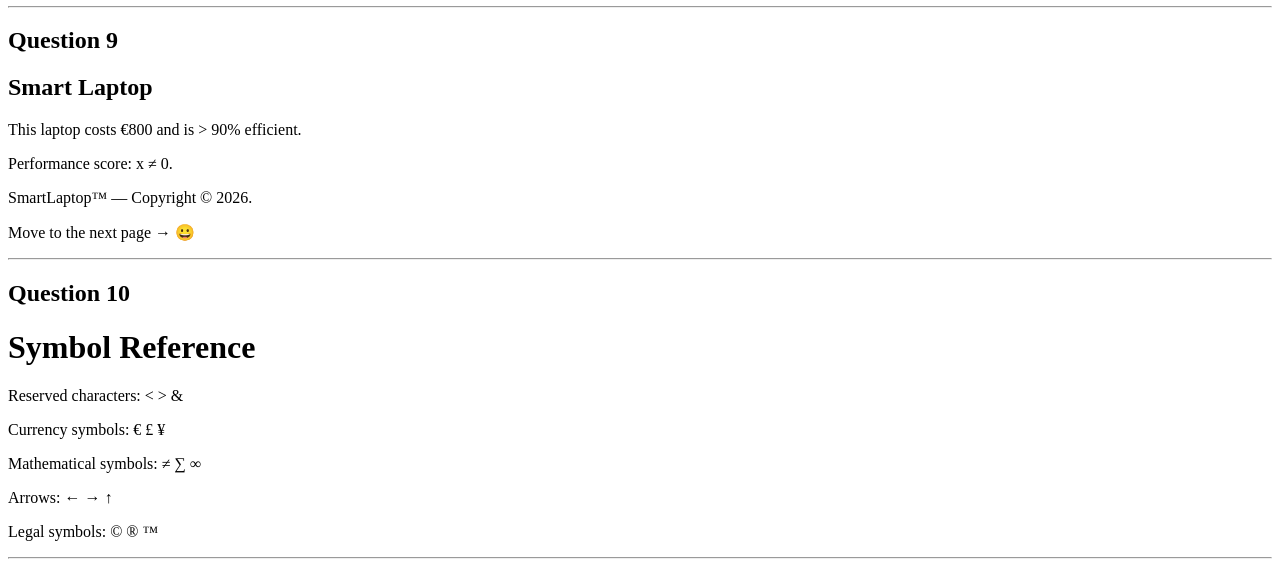
<file: HTML_CSS_JS/12.Entities_and_symbols/Entities_And_Symbols.html>
<!DOCTYPE html>
<html lang="en">
<head>
    <meta charset="UTF-8">
    <meta name="viewport" content="width=device-width, initial-scale=1.0">
    <title>HTML Character Entities - Questions 1 to 10</title>
</head>

<body>

<h2>Question 1</h2>

<p>The less-than symbol is written as &lt; in HTML.</p>
<p>The greater-than symbol is written as &gt; in HTML.</p>
<p>The ampersand symbol is written as &amp; in HTML.</p>

<p>The hexadecimal form of less-than is &#x3C;.</p>
<p>The hexadecimal form of greater-than is &#x3E;.</p>
<p>The hexadecimal form of ampersand is &#x26;.</p>

<hr>


<h2>Question 2</h2>

<p>Euro price: &euro;50</p>
<p>Euro hexadecimal price: &#x20AC;50</p>

<p>Pound price: &pound;40</p>
<p>Pound decimal price: &#163;40</p>

<p>Yen price: &yen;5000</p>

<hr>

<h2>Question 3</h2>

<p>Five is not equal to six: 5 &ne; 6</p>

<p>The sum of numbers can be written as: &#x2211; x</p>

<p>The value can continue to infinity: x = &#8734;</p>

<hr>

<h2>Question 4</h2>

<p>The years 2023&ndash;2025 represent a three-year range.</p>
<p>Hexadecimal en dash: 2023&#x2013;2025</p>

<p>HTML is easy to learn&mdash;practice makes it better.</p>
<p>Hexadecimal em dash: HTML is easy to learn&#x2014;practice makes it better.</p>

<hr>

<h2>Question 5</h2>

<footer>
    <p>&copy; 2026 Vamsi Krishna</p>
    <p>VamsiTech&reg; is a registered brand.</p>
    <p>SmartBook&trade; is our new product.</p>
    <p>Copyright symbol in hexadecimal: &#x00A9; 2026</p>
</footer>

<hr>

<h2>Question 6</h2>

<p>Back &larr;</p>
<p>Next &#x2192;</p>
<p>Top &#8593;</p>

<hr>


<h2>Question 7</h2>

<p>Happy face: &#x1F600; &#8212; Smiling face</p>

<p>Completed: &#10004; &#8212; Check mark</p>

<p>Love: &#x2764; &#8212; Heart</p>

<hr>

<h2>Question 8</h2>

<p>Named entity: &copy;</p>
<p>Hexadecimal entity: &#x00A9;</p>
<p>Decimal entity: &#169;</p>

<hr>

<h2>Question 9</h2>

<h2>Smart Laptop</h2>

<p>
    This laptop costs &euro;800 and is &gt; 90% efficient.
</p>

<p>
    Performance score: x &ne; 0.
</p>

<p>
    SmartLaptop&trade; &mdash; Copyright &#169; 2026.
</p>

<p>
    Move to the next page &#x2192; &#x1F600;
</p>

<hr>

<h2>Question 10</h2>

<h1>Symbol Reference</h1>

<p>
    Reserved characters: &lt; &gt; &amp;
</p>

<p>
    Currency symbols: &euro; &pound; &yen;
</p>

<p>
    Mathematical symbols: &ne; &#x2211; &#8734;
</p>

<p>
    Arrows: &larr; &#x2192; &#8593;
</p>

<p>
    Legal symbols: &copy; &reg; &trade;
</p>

<hr>

</body>
</html>
</file>
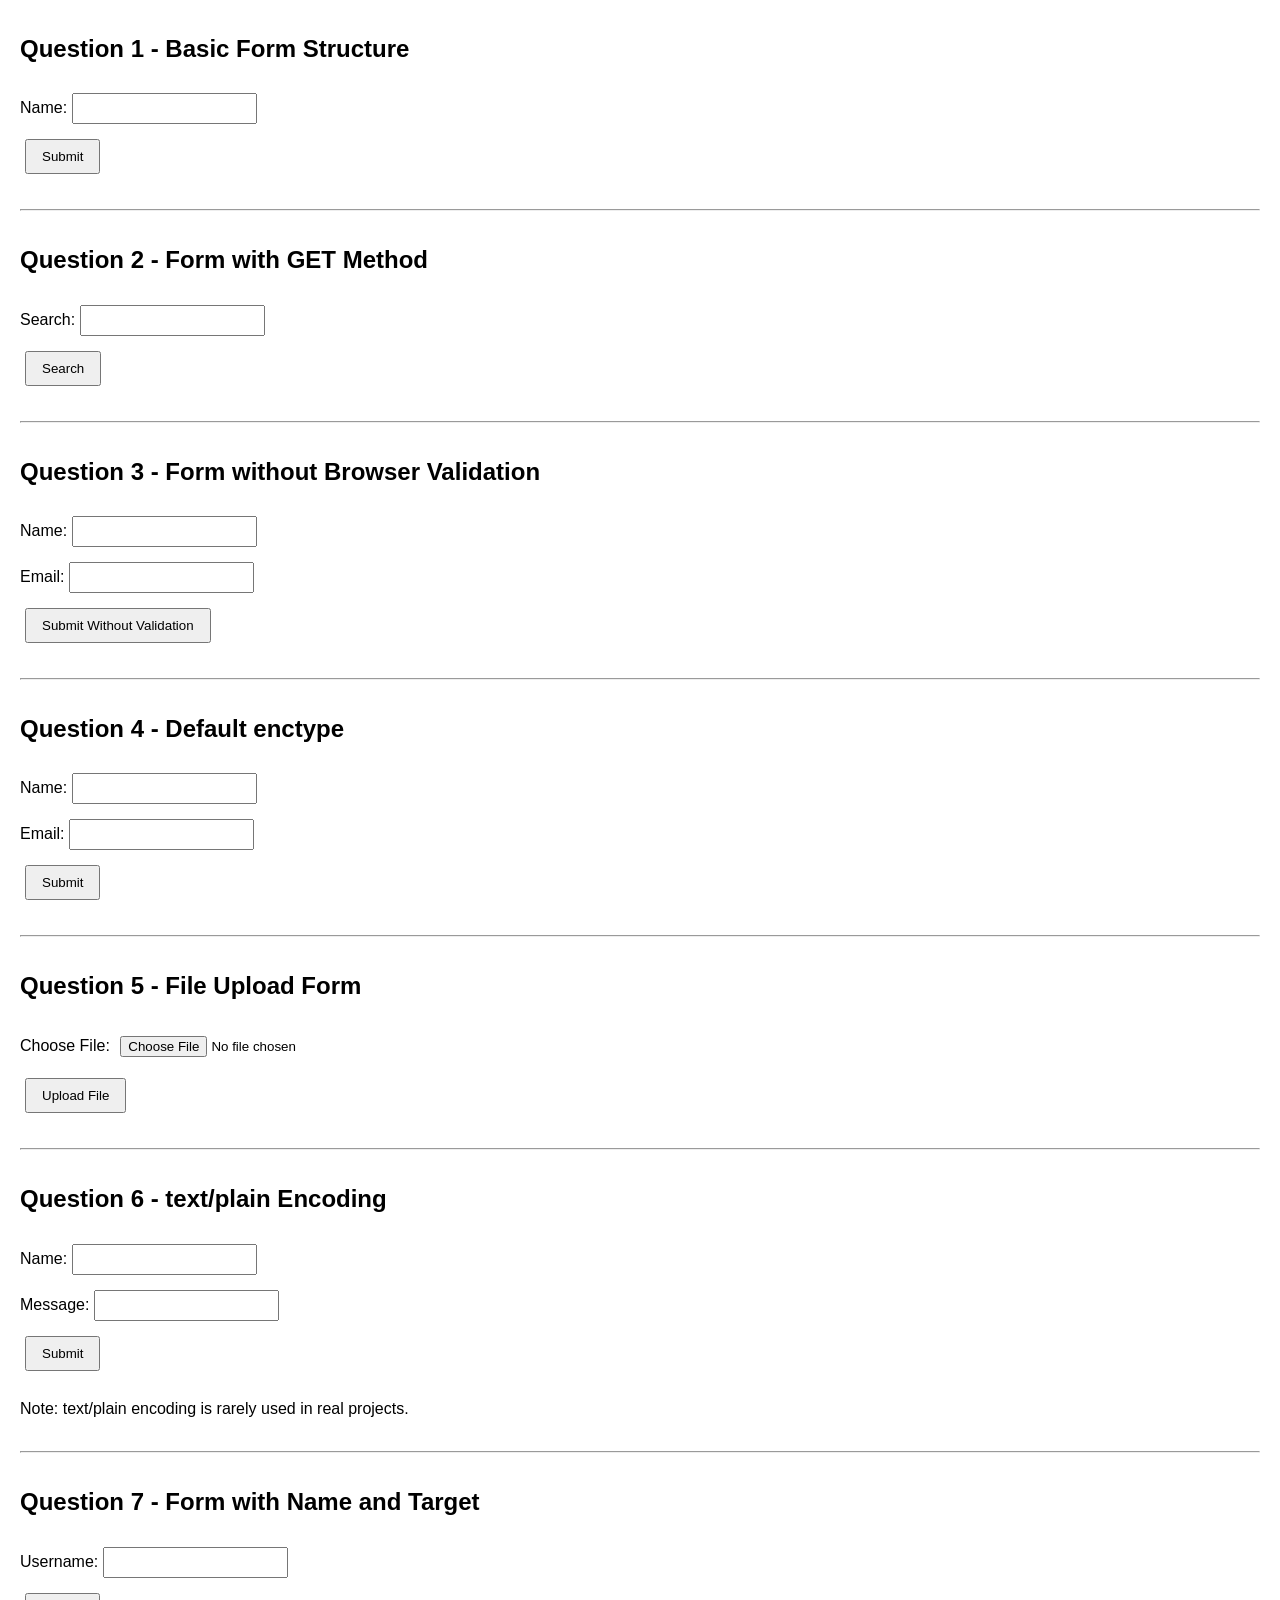
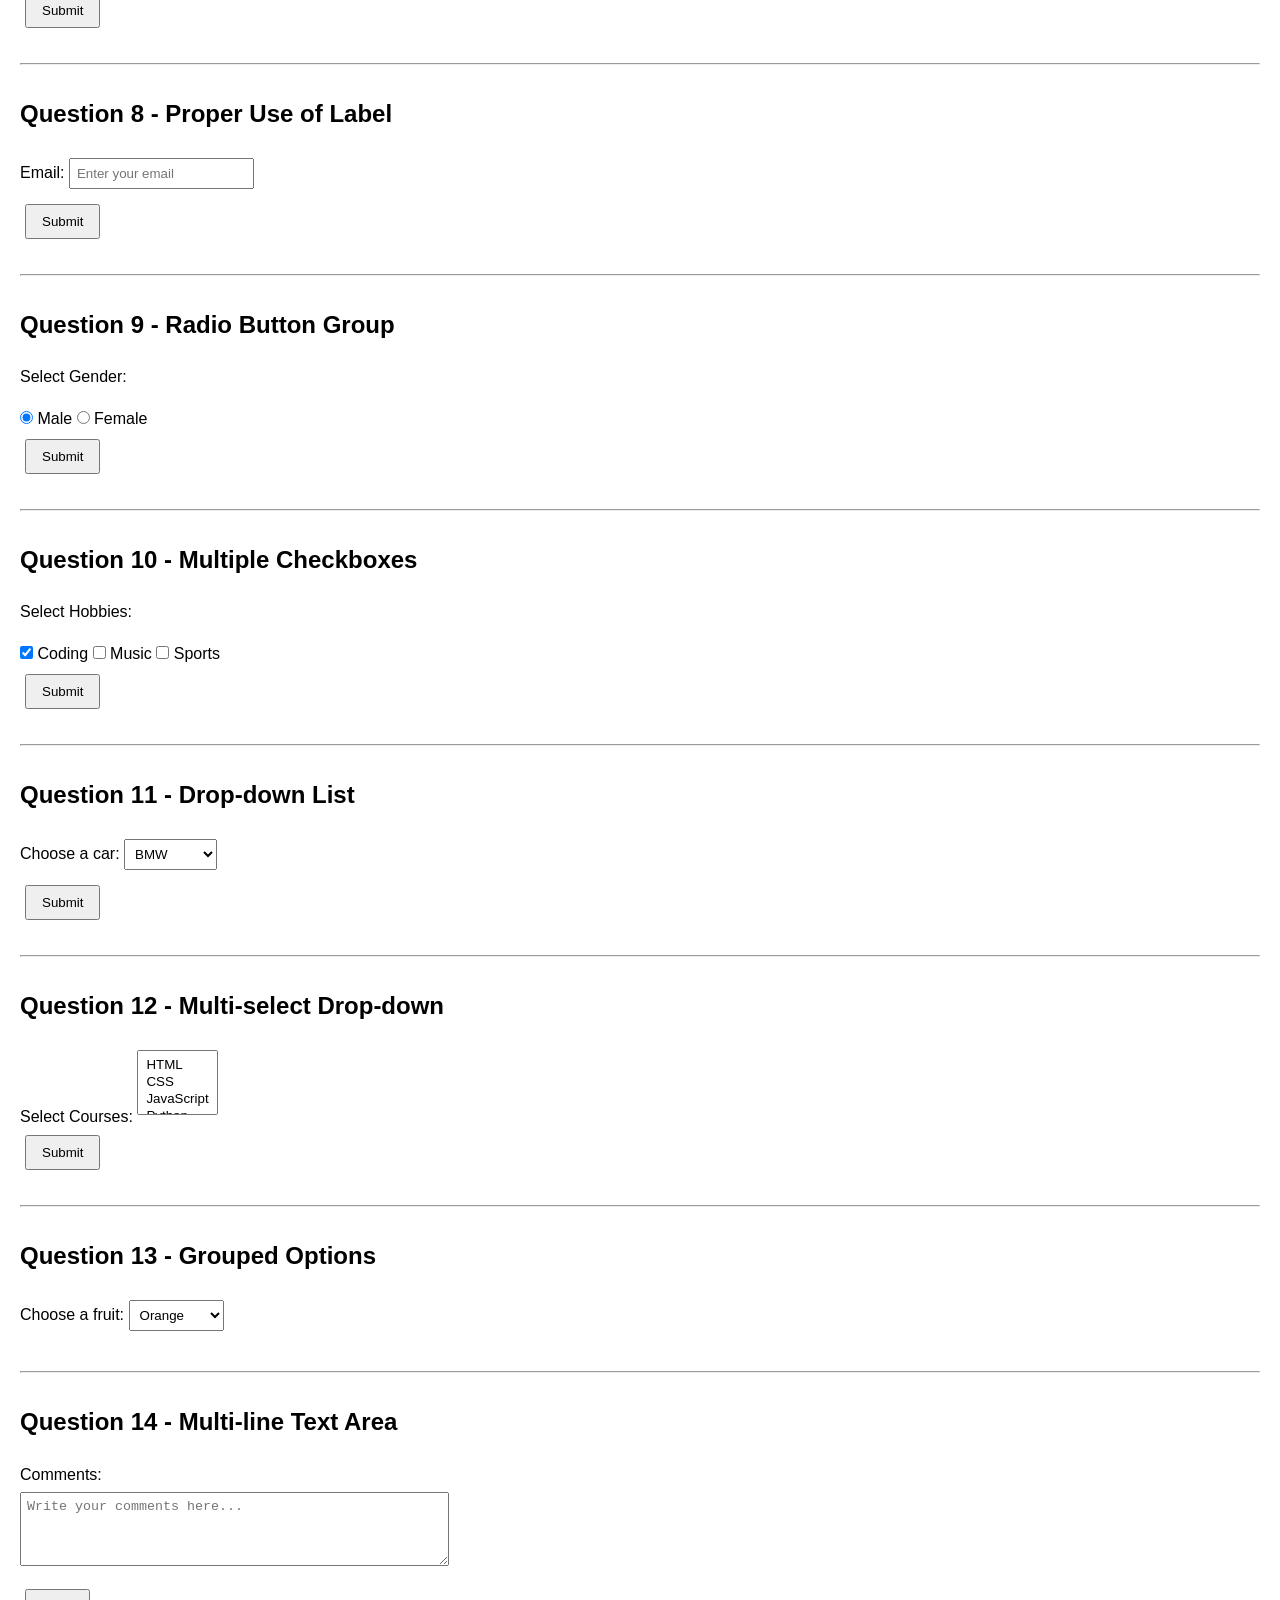
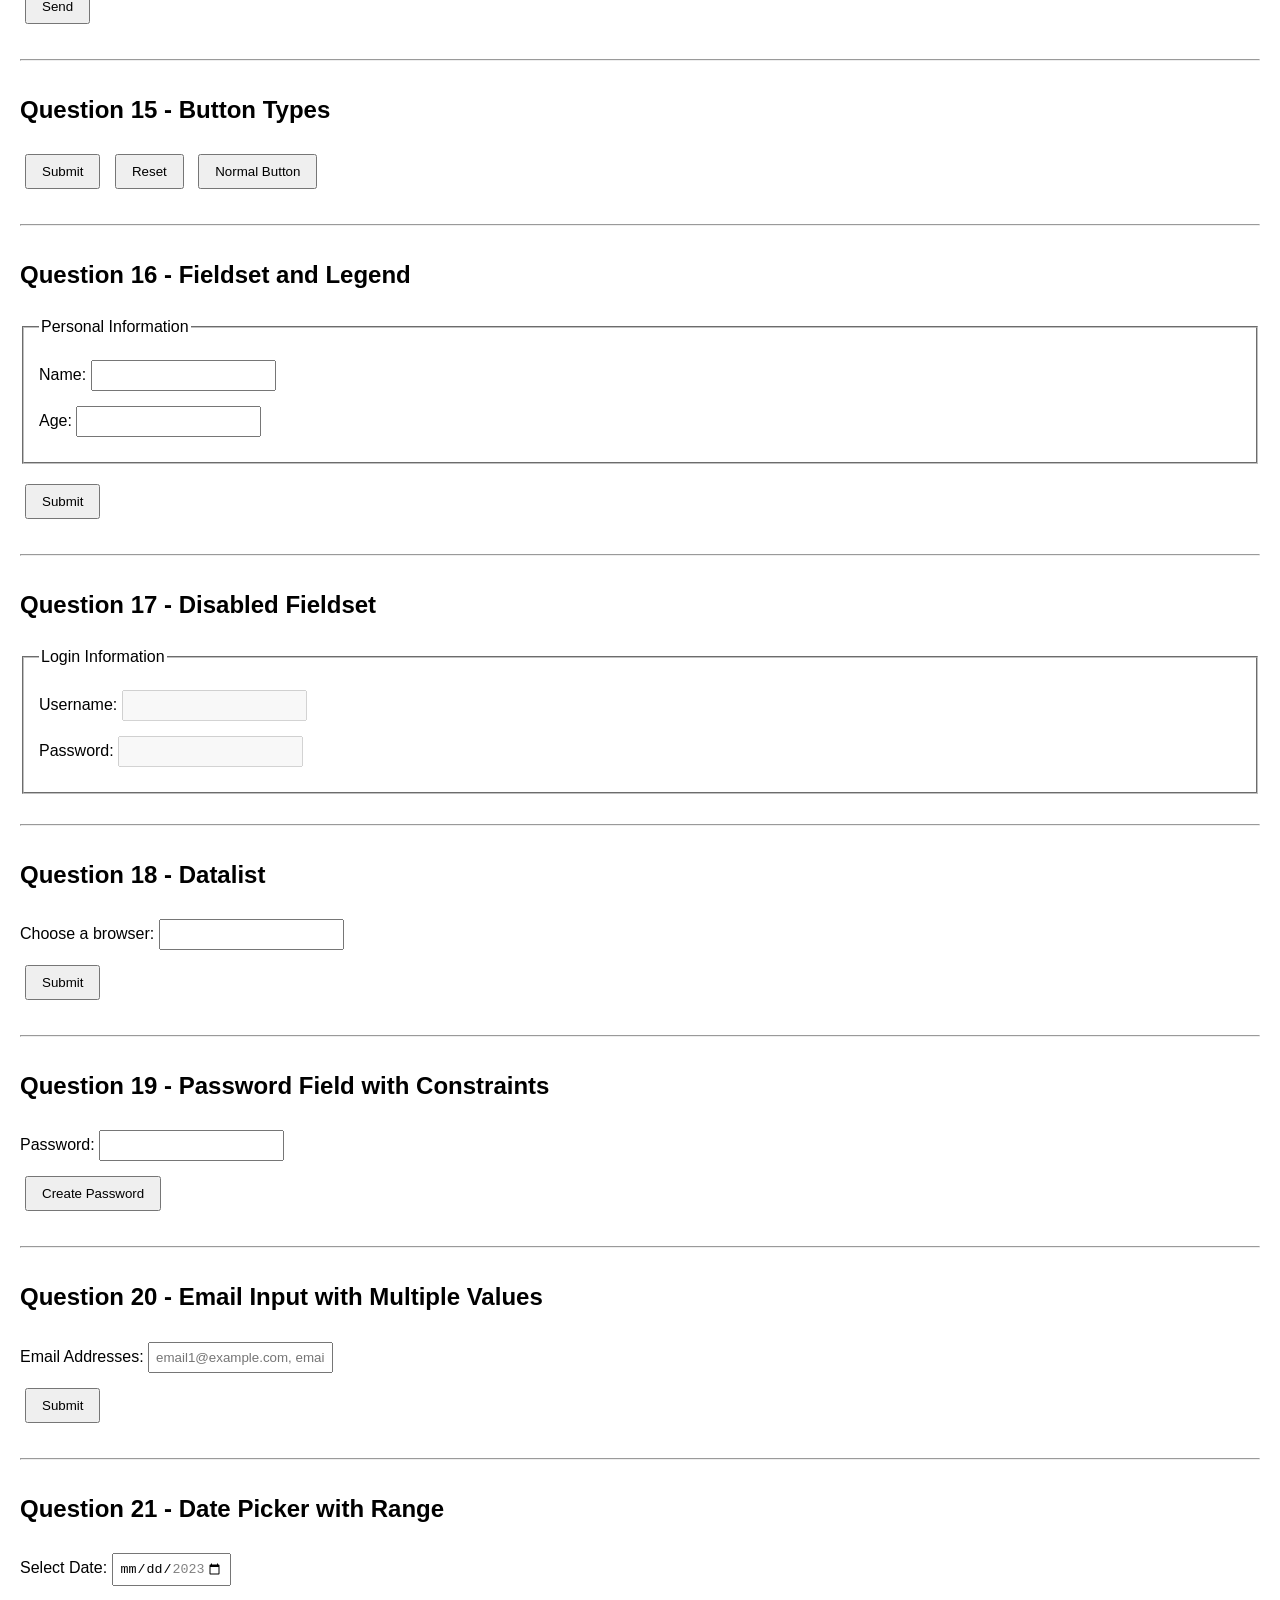
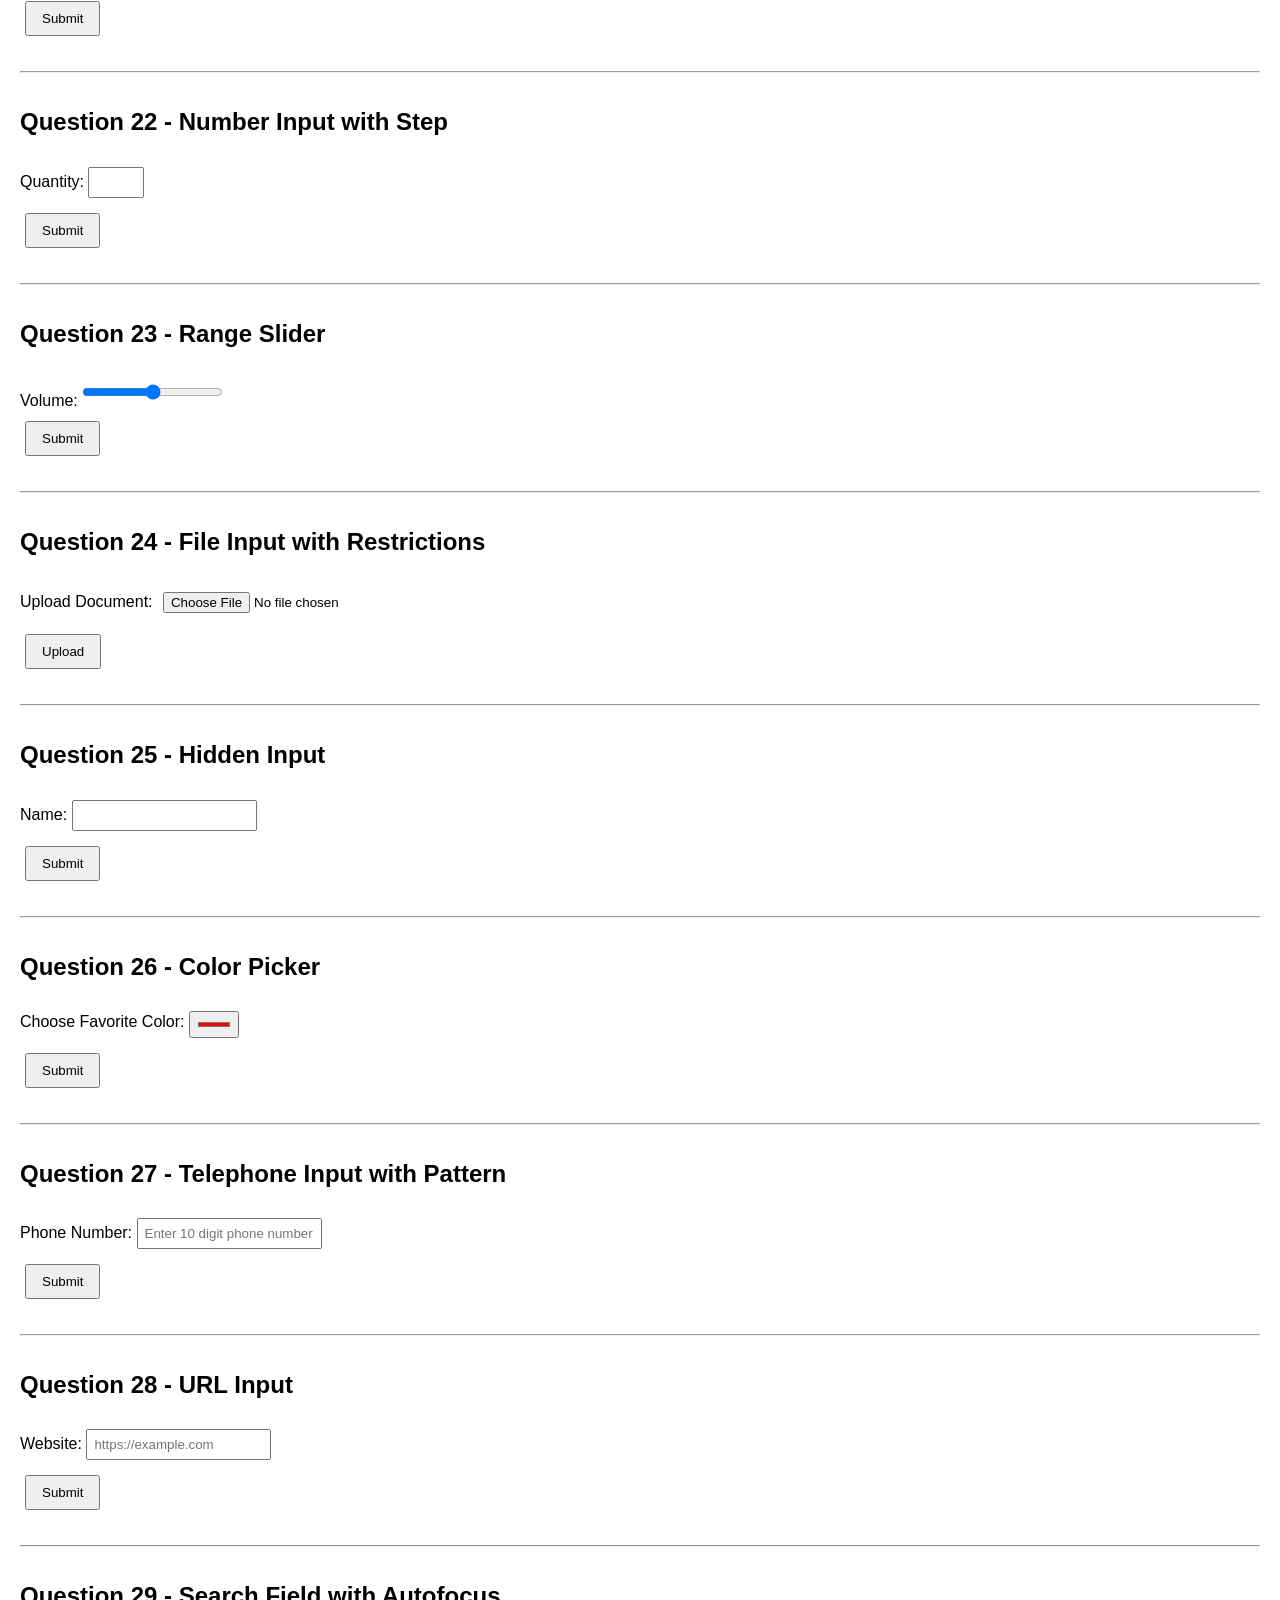
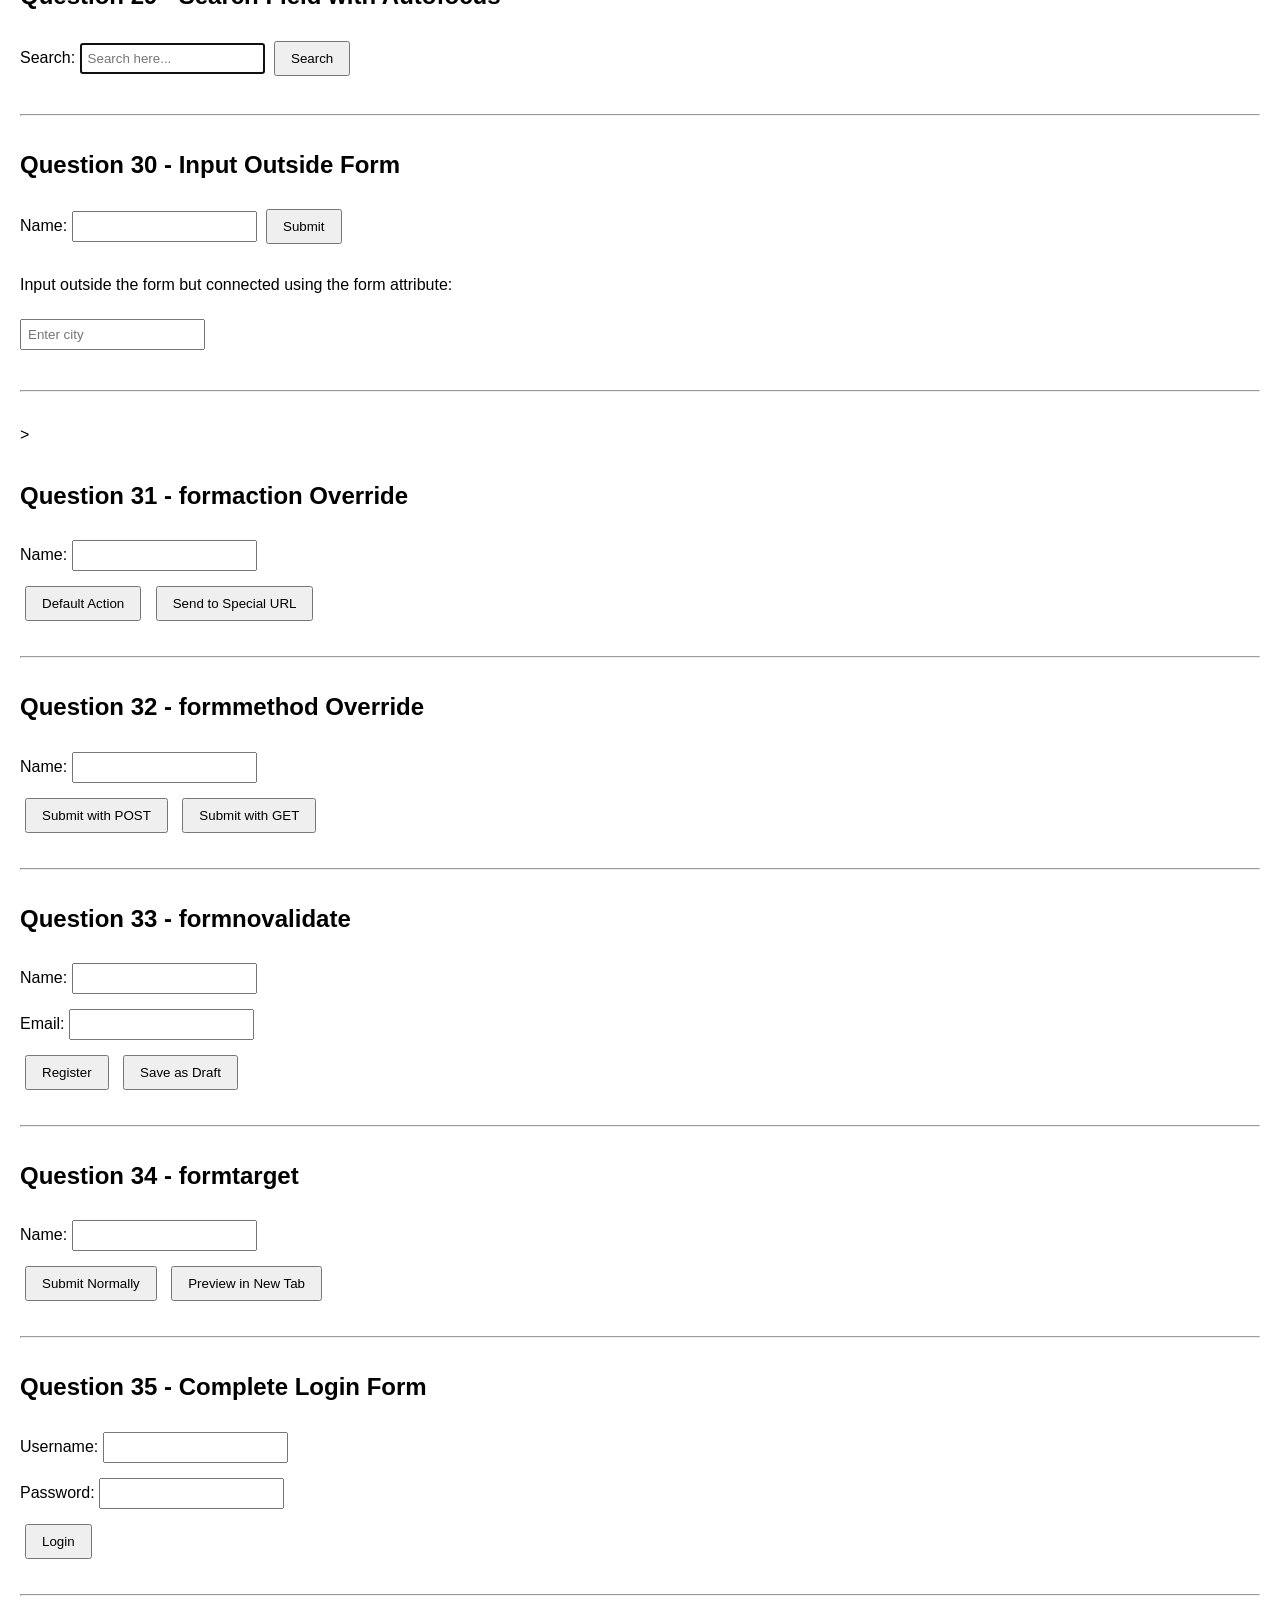
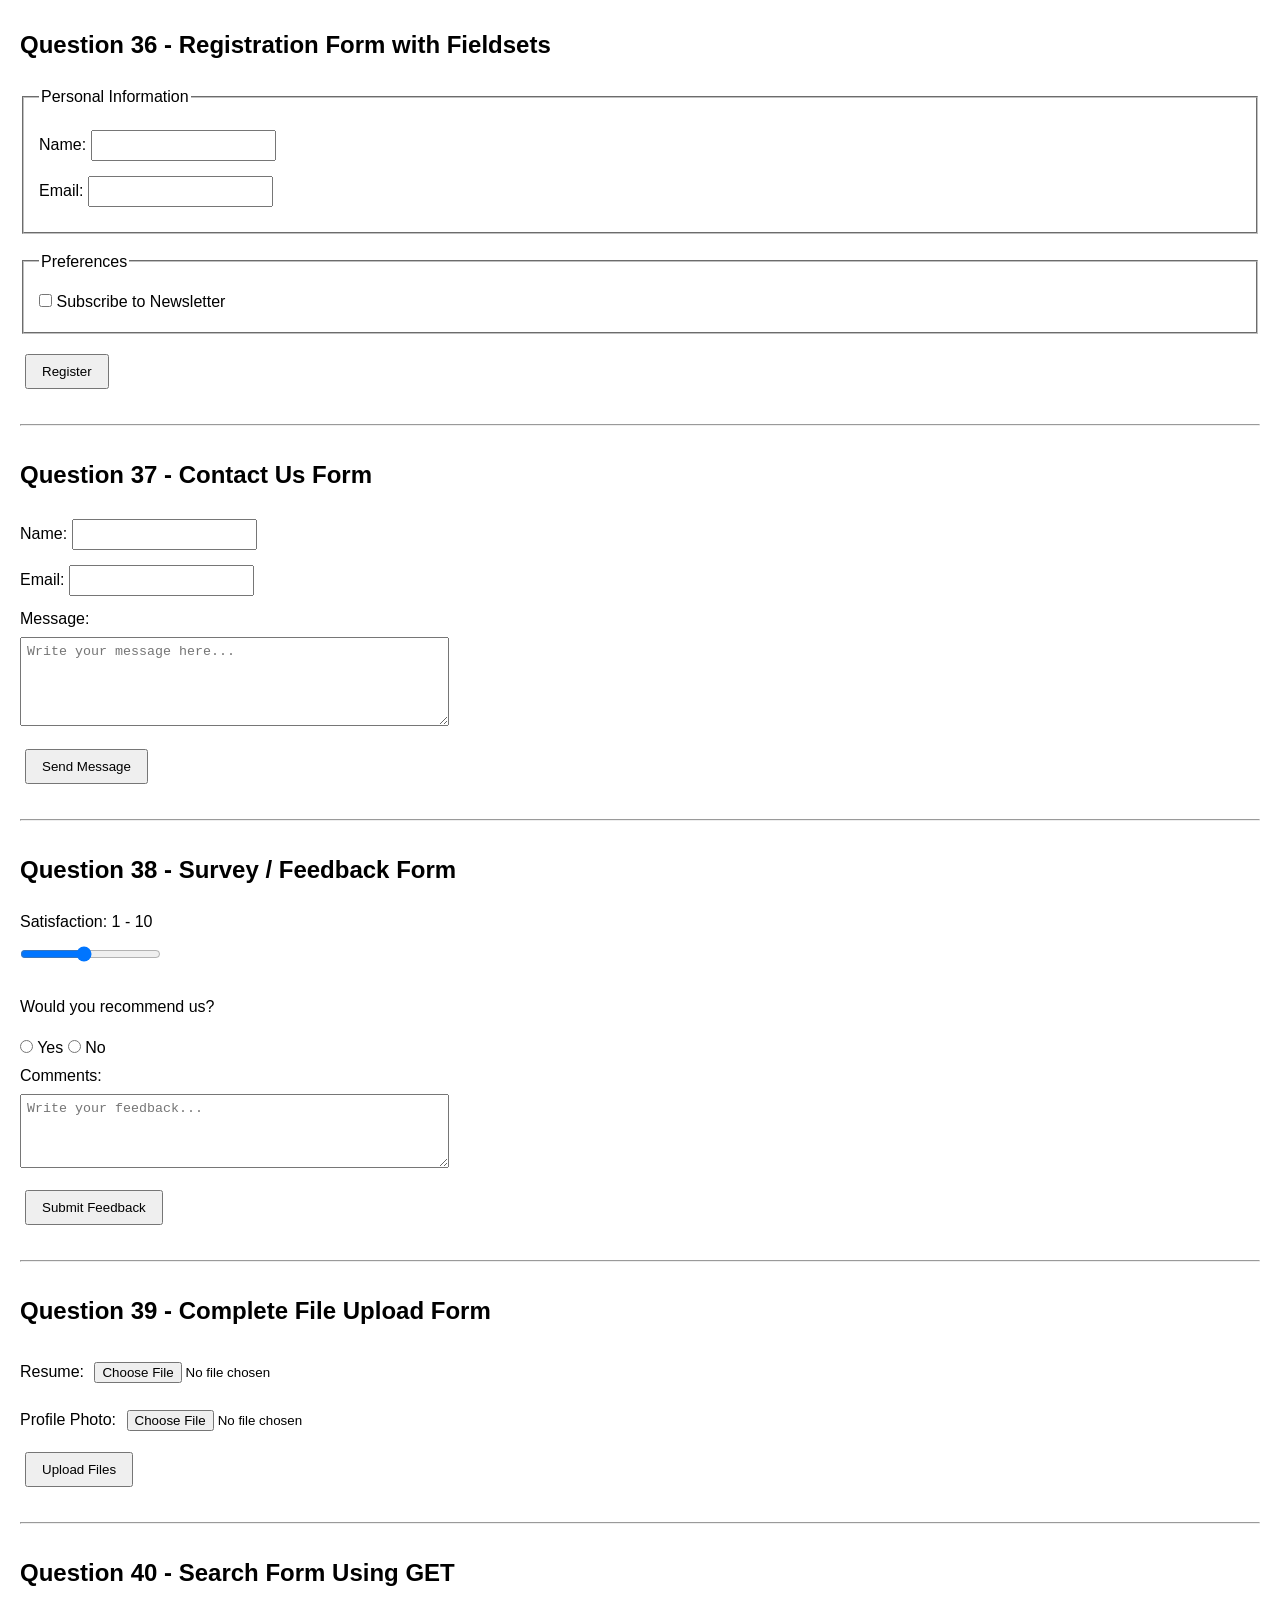
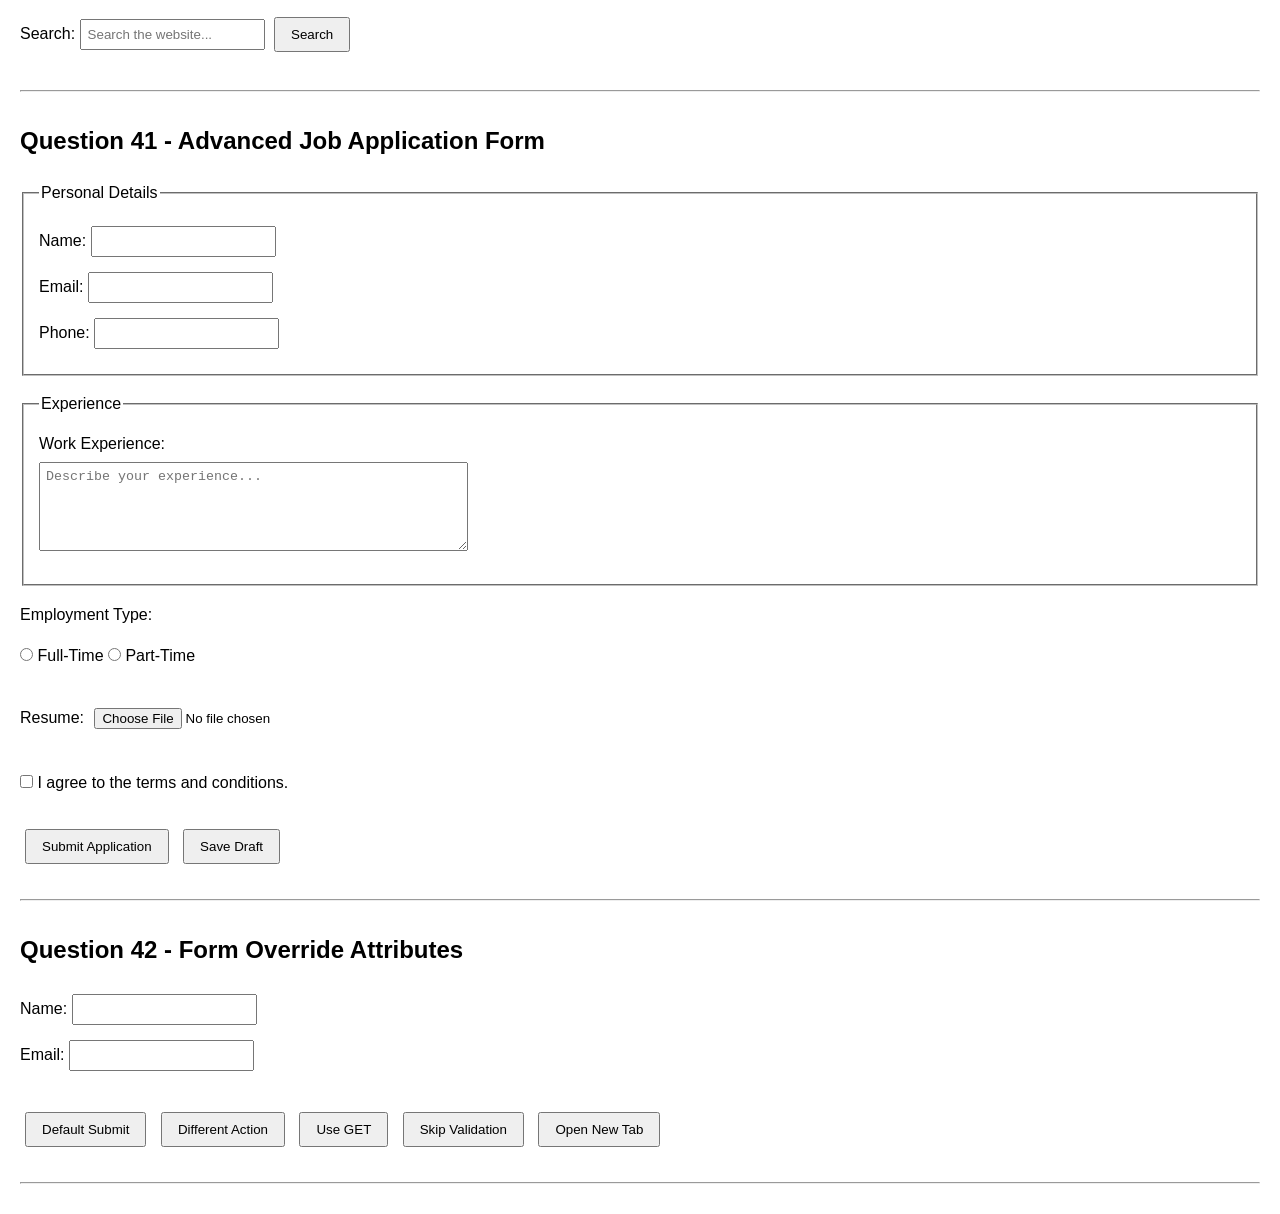
<file: HTML_CSS_JS/13.Form/form.html>
<!DOCTYPE html>
<html lang="en">
<head>
    <meta charset="UTF-8">
    <meta name="viewport" content="width=device-width, initial-scale=1.0">
    <title>HTML Forms - Questions 1 to 42</title>

    <style>
        body {
            font-family: Arial, sans-serif;
            margin: 20px;
            line-height: 1.6;
        }

        form {
            margin-bottom: 20px;
        }

        input,
        select,
        textarea {
            margin: 5px 0 10px 0;
            padding: 6px;
        }

        fieldset {
            margin-bottom: 15px;
            padding: 15px;
        }

        button {
            margin: 5px;
            padding: 8px 15px;
        }

        h2 {
            margin-top: 30px;
        }

        hr {
            margin: 30px 0;
        }
    </style>
</head>

<body>



<h2>Question 1 - Basic Form Structure</h2>

<form action="/submit.php" method="post" autocomplete="on">
    <label for="q1name">Name:</label>
    <input type="text" id="q1name" name="name">

    <br>

    <button type="submit">Submit</button>
</form>

<hr>


<h2>Question 2 - Form with GET Method</h2>

<form action="/search" method="get">
    <label for="q2search">Search:</label>
    <input type="search" id="q2search" name="search">

    <br>

    <button type="submit">Search</button>
</form>

<hr>

<h2>Question 3 - Form without Browser Validation</h2>

<form action="/submit.php" method="post" novalidate>
    <label for="q3name">Name:</label>
    <input type="text" id="q3name" name="name" required>

    <br>

    <label for="q3email">Email:</label>
    <input type="email" id="q3email" name="email" required>

    <br>

    <button type="submit">Submit Without Validation</button>
</form>

<hr>


<h2>Question 4 - Default enctype</h2>

<form action="/submit.php"
      method="post"
      enctype="application/x-www-form-urlencoded">

    
    
    <label for="q4name">Name:</label>
    <input type="text" id="q4name" name="name">

    <br>

    <label for="q4email">Email:</label>
    <input type="email" id="q4email" name="email">

    <br>

    <button type="submit">Submit</button>
</form>

<hr>


<h2>Question 5 - File Upload Form</h2>

<form action="/upload.php"
      method="post"
      enctype="multipart/form-data">

    <label for="q5file">Choose File:</label>
    <input type="file" id="q5file" name="file">

    <br>

    <button type="submit">Upload File</button>
</form>

<hr>


<h2>Question 6 - text/plain Encoding</h2>

<form action="/submit.php"
      method="post"
      enctype="text/plain">

    <label for="q6name">Name:</label>
    <input type="text" id="q6name" name="name">

    <br>

    <label for="q6message">Message:</label>
    <input type="text" id="q6message" name="message">

    <br>

    <button type="submit">Submit</button>
</form>

<p>Note: text/plain encoding is rarely used in real projects.</p>

<hr>



<h2>Question 7 - Form with Name and Target</h2>

<form action="/submit.php"
      method="post"
      name="userForm"
      target="_blank">

    <label for="q7name">Username:</label>
    <input type="text" id="q7name" name="username">

    <br>

    <button type="submit">Submit</button>
</form>

<hr>



<h2>Question 8 - Proper Use of Label</h2>

<form>
    <label for="email">Email:</label>
    <input type="email"
           id="email"
           name="email"
           placeholder="Enter your email">

    <br>

    <button type="submit">Submit</button>
</form>

<hr>


<h2>Question 9 - Radio Button Group</h2>

<form>
    <p>Select Gender:</p>

    <input type="radio"
           id="male"
           name="gender"
           value="male"
           checked>

    <label for="male">Male</label>

    <input type="radio"
           id="female"
           name="gender"
           value="female">

    <label for="female">Female</label>

    <br>

    <button type="submit">Submit</button>
</form>

<hr>


<h2>Question 10 - Multiple Checkboxes</h2>

<form>
    <p>Select Hobbies:</p>

    <input type="checkbox"
           id="coding"
           name="hobby"
           value="coding"
           checked>

    <label for="coding">Coding</label>

    <input type="checkbox"
           id="music"
           name="hobby"
           value="music">

    <label for="music">Music</label>

    <input type="checkbox"
           id="sports"
           name="hobby"
           value="sports">

    <label for="sports">Sports</label>

    <br>

    <button type="submit">Submit</button>
</form>

<hr>


<h2>Question 11 - Drop-down List</h2>

<form>
    <label for="cars">Choose a car:</label>

    <select name="cars" id="cars">
        <option value="bmw">BMW</option>
        <option value="audi">Audi</option>
        <option value="mercedes">Mercedes</option>
    </select>

    <br>

    <button type="submit">Submit</button>
</form>

<hr>


<h2>Question 12 - Multi-select Drop-down</h2>

<form>
    <label for="q12courses">Select Courses:</label>

    <select id="q12courses"
            name="courses"
            multiple
            size="3">

        <option value="html">HTML</option>
        <option value="css">CSS</option>
        <option value="javascript">JavaScript</option>
        <option value="python">Python</option>

    </select>

    <br>

    <button type="submit">Submit</button>
</form>

<hr>



<h2>Question 13 - Grouped Options</h2>

<form>
    <label for="fruits">Choose a fruit:</label>

    <select id="fruits" name="fruit">

        <optgroup label="Citrus Fruits">
            <option value="orange">Orange</option>
            <option value="lemon">Lemon</option>
        </optgroup>

        <optgroup label="Tropical Fruits">
            <option value="mango">Mango</option>
            <option value="banana">Banana</option>
        </optgroup>

    </select>
</form>

<hr>


<h2>Question 14 - Multi-line Text Area</h2>

<form>
    <label for="comments">Comments:</label>

    <br>

    <textarea id="comments"
              name="comments"
              rows="4"
              cols="50"
              placeholder="Write your comments here..."></textarea>

    <br>

    <button type="submit">Send</button>
</form>

<hr>



<h2>Question 15 - Button Types</h2>

<form>
    <button type="submit">Submit</button>

    <button type="reset">Reset</button>

    <button type="button">Normal Button</button>
</form>

<hr>


<h2>Question 16 - Fieldset and Legend</h2>

<form>
    <fieldset>
        <legend>Personal Information</legend>

        <label for="q16name">Name:</label>
        <input type="text" id="q16name" name="name">

        <br>

        <label for="q16age">Age:</label>
        <input type="number" id="q16age" name="age">
    </fieldset>

    <button type="submit">Submit</button>
</form>

<hr>


<h2>Question 17 - Disabled Fieldset</h2>

<form>
    <fieldset disabled>
        <legend>Login Information</legend>

        <label for="q17username">Username:</label>
        <input type="text" id="q17username" name="username">

        <br>

        <label for="q17password">Password:</label>
        <input type="password" id="q17password" name="password">
    </fieldset>
</form>

<hr>


<h2>Question 18 - Datalist</h2>

<form>
    <label for="browser">Choose a browser:</label>

    <input list="browsers"
           id="browser"
           name="browser">

    <datalist id="browsers">
        <option value="Google Chrome">
        <option value="Mozilla Firefox">
        <option value="Microsoft Edge">
        <option value="Safari">
    </datalist>

    <br>

    <button type="submit">Submit</button>
</form>

<hr>


<h2>Question 19 - Password Field with Constraints</h2>

<form>
    <label for="q19password">Password:</label>

    <input type="password"
           id="q19password"
           name="password"
           required
           minlength="8">

    <br>

    <button type="submit">Create Password</button>
</form>

<hr>



<h2>Question 20 - Email Input with Multiple Values</h2>

<form>
    <label for="q20emails">Email Addresses:</label>

    <input type="email"
           id="q20emails"
           name="emails"
           multiple
           placeholder="email1@example.com, email2@example.com">

    <br>

    <button type="submit">Submit</button>
</form>

<hr>



<h2>Question 21 - Date Picker with Range</h2>

<form>
    <label for="q21date">Select Date:</label>

    <input type="date"
           id="q21date"
           name="date"
           min="2023-01-01"
           max="2023-12-31">

    <br>

    <button type="submit">Submit</button>
</form>

<hr>


<h2>Question 22 - Number Input with Step</h2>

<form>
    <label for="quantity">Quantity:</label>

    <input type="number"
           id="quantity"
           name="quantity"
           min="1"
           max="10"
           step="1">

    <br>

    <button type="submit">Submit</button>
</form>

<hr>



<h2>Question 23 - Range Slider</h2>

<form>
    <label for="volume">Volume:</label>

    <input type="range"
           id="volume"
           name="volume"
           min="0"
           max="100"
           value="50">

    <br>

    <button type="submit">Submit</button>
</form>

<hr>



<h2>Question 24 - File Input with Restrictions</h2>

<form action="/upload.php"
      method="post"
      enctype="multipart/form-data">

    <label for="q24file">Upload Document:</label>

    <input type="file"
           id="q24file"
           name="document"
           accept=".pdf,.docx"
           required>

    <br>

    <button type="submit">Upload</button>
</form>

<hr>

<h2>Question 25 - Hidden Input</h2>

<form action="/submit.php" method="post">

    <label for="q25name">Name:</label>
    <input type="text"
           id="q25name"
           name="name">

    <input type="hidden"
           name="session_token"
           value="ABC123XYZ">

    <br>

    <button type="submit">Submit</button>
</form>

<hr>



<h2>Question 26 - Color Picker</h2>

<form>
    <label for="color">Choose Favorite Color:</label>

    <input type="color"
           id="color"
           name="color"
           value="#ff0000">

    <br>

    <button type="submit">Submit</button>
</form>

<hr>


<h2>Question 27 - Telephone Input with Pattern</h2>

<form>
    <label for="phone">Phone Number:</label>

    <input type="tel"
           id="phone"
           name="phone"
           pattern="[0-9]{10}"
           placeholder="Enter 10 digit phone number">

    <br>

    <button type="submit">Submit</button>
</form>

<hr>


<h2>Question 28 - URL Input</h2>

<form>
    <label for="website">Website:</label>

    <input type="url"
           id="website"
           name="website"
           required
           placeholder="https://example.com">

    <br>

    <button type="submit">Submit</button>
</form>

<hr>

<h2>Question 29 - Search Field with Autofocus</h2>

<form action="/search" method="get">

    <label for="q29search">Search:</label>

    <input type="search"
           id="q29search"
           name="search"
           autofocus
           placeholder="Search here...">

    <button type="submit">Search</button>
</form>

<hr>



<h2>Question 30 - Input Outside Form</h2>

<form id="studentForm"
      action="/submit.php"
      method="post">

    <label for="q30name">Name:</label>
    <input type="text"
           id="q30name"
           name="name">

    <button type="submit">Submit</button>
</form>

<p>Input outside the form but connected using the form attribute:</p>

<input type="text"
       id="q30city"
       name="city"
       form="studentForm"
       placeholder="Enter city">

<hr>
>

<h2>Question 31 - formaction Override</h2>

<form action="/default.php" method="post">

    <label for="q31name">Name:</label>
    <input type="text"
           id="q31name"
           name="name">

    <br>

    <button type="submit">Default Action</button>

    <button type="submit"
            formaction="/special.php">
        Send to Special URL
    </button>
</form>

<hr>


<h2>Question 32 - formmethod Override</h2>

<form action="/submit.php" method="post">

    <label for="q32name">Name:</label>
    <input type="text"
           id="q32name"
           name="name">

    <br>

    <button type="submit">Submit with POST</button>

    <button type="submit"
            formmethod="get">
        Submit with GET
    </button>
</form>

<hr>

<h2>Question 33 - formnovalidate</h2>

<form action="/register.php" method="post">

    <label for="q33name">Name:</label>
    <input type="text"
           id="q33name"
           name="name"
           required>

    <br>

    <label for="q33email">Email:</label>
    <input type="email"
           id="q33email"
           name="email"
           required>

    <br>

    <button type="submit">Register</button>

    <button type="submit"
            formnovalidate>
        Save as Draft
    </button>
</form>

<hr>



<h2>Question 34 - formtarget</h2>

<form action="/submit.php"
      method="post"
      target="_self">

    <label for="q34name">Name:</label>
    <input type="text"
           id="q34name"
           name="name">

    <br>

    <button type="submit">Submit Normally</button>

    <button type="submit"
            formtarget="_blank">
        Preview in New Tab
    </button>
</form>

<hr>



<h2>Question 35 - Complete Login Form</h2>

<form action="/login.php" method="post">

    <label for="loginUsername">Username:</label>
    <input type="text"
           id="loginUsername"
           name="username"
           required>

    <br>

    <label for="loginPassword">Password:</label>
    <input type="password"
           id="loginPassword"
           name="password"
           required
           minlength="8">

    <br>

    <button type="submit">Login</button>
</form>

<hr>



<h2>Question 36 - Registration Form with Fieldsets</h2>

<form action="/register.php" method="post">

    <fieldset>
        <legend>Personal Information</legend>

        <label for="q36name">Name:</label>
        <input type="text"
               id="q36name"
               name="name"
               required>

        <br>

        <label for="q36email">Email:</label>
        <input type="email"
               id="q36email"
               name="email"
               required>
    </fieldset>

    <fieldset>
        <legend>Preferences</legend>

        <input type="checkbox"
               id="newsletter"
               name="newsletter"
               value="yes">

        <label for="newsletter">
            Subscribe to Newsletter
        </label>
    </fieldset>

    <button type="submit">Register</button>
</form>

<hr>



<h2>Question 37 - Contact Us Form</h2>

<form action="/contact.php" method="post">

    <label for="q37name">Name:</label>
    <input type="text"
           id="q37name"
           name="name"
           required>

    <br>

    <label for="q37email">Email:</label>
    <input type="email"
           id="q37email"
           name="email"
           required>

    <br>

    <label for="q37message">Message:</label>
    <br>

    <textarea id="q37message"
              name="message"
              rows="5"
              cols="50"
              required
              placeholder="Write your message here..."></textarea>

    <br>

    <button type="submit">Send Message</button>
</form>

<hr>


<h2>Question 38 - Survey / Feedback Form</h2>

<form>

    <label for="satisfaction">
        Satisfaction: 1 - 10
    </label>

    <br>

    <input type="range"
           id="satisfaction"
           name="satisfaction"
           min="1"
           max="10"
           value="5">

    <p>Would you recommend us?</p>

    <input type="radio"
           id="recommendYes"
           name="recommend"
           value="yes">

    <label for="recommendYes">Yes</label>

    <input type="radio"
           id="recommendNo"
           name="recommend"
           value="no">

    <label for="recommendNo">No</label>

    <br>

    <label for="q38comments">Comments:</label>
    <br>

    <textarea id="q38comments"
              name="comments"
              rows="4"
              cols="50"
              placeholder="Write your feedback..."></textarea>

    <br>

    <button type="submit">Submit Feedback</button>
</form>

<hr>


<h2>Question 39 - Complete File Upload Form</h2>

<form action="/upload.php"
      method="post"
      enctype="multipart/form-data">

    <label for="resume">Resume:</label>

    <input type="file"
           id="resume"
           name="resume"
           accept=".pdf,.docx"
           required>

    <br>

    <label for="photo">Profile Photo:</label>

    <input type="file"
           id="photo"
           name="photo"
           accept="image/*">

    <br>

    <button type="submit">Upload Files</button>
</form>

<hr>


<h2>Question 40 - Search Form Using GET</h2>

<form action="/search"
      method="get">

    <label for="q40search">Search:</label>

    <input type="search"
           id="q40search"
           name="search"
           autofocus
           placeholder="Search the website...">

    <button type="submit">Search</button>
</form>

<hr>



<h2>Question 41 - Advanced Job Application Form</h2>

<form action="/job-application.php"
      method="post"
      enctype="multipart/form-data">

    <fieldset>
        <legend>Personal Details</legend>

        <label for="jobName">Name:</label>
        <input type="text"
               id="jobName"
               name="name"
               required>

        <br>

        <label for="jobEmail">Email:</label>
        <input type="email"
               id="jobEmail"
               name="email"
               required>

        <br>

        <label for="jobPhone">Phone:</label>
        <input type="tel"
               id="jobPhone"
               name="phone"
               required>

    </fieldset>

    <fieldset>
        <legend>Experience</legend>

        <label for="experience">Work Experience:</label>
        <br>

        <textarea id="experience"
                  name="experience"
                  rows="5"
                  cols="50"
                  required
                  placeholder="Describe your experience..."></textarea>
    </fieldset>

    <p>Employment Type:</p>

    <input type="radio"
           id="fulltime"
           name="employment"
           value="full-time">

    <label for="fulltime">Full-Time</label>

    <input type="radio"
           id="parttime"
           name="employment"
           value="part-time">

    <label for="parttime">Part-Time</label>

    <br><br>

    <label for="resume41">Resume:</label>

    <input type="file"
           id="resume41"
           name="resume"
           accept=".pdf"
           required>

    <br><br>

    <input type="checkbox"
           id="terms"
           name="terms"
           value="accepted"
           required>

    <label for="terms">
        I agree to the terms and conditions.
    </label>

    <br><br>

    <button type="submit">Submit Application</button>

    <button type="submit"
            formnovalidate>
        Save Draft
    </button>

</form>

<hr>



<h2>Question 42 - Form Override Attributes</h2>

<form action="/default.php"
      method="post"
      target="_self">

    <label for="q42name">Name:</label>
    <input type="text"
           id="q42name"
           name="name"
           required>

    <br>

    <label for="q42email">Email:</label>
    <input type="email"
           id="q42email"
           name="email"
           required>

    <br><br>

    <button type="submit">
        Default Submit
    </button>

    <button type="submit"
            formaction="/special.php">
        Different Action
    </button>

    <button type="submit"
            formmethod="get">
        Use GET
    </button>

    <button type="submit"
            formnovalidate>
        Skip Validation
    </button>

    <button type="submit"
            formtarget="_blank">
        Open New Tab
    </button>

</form>

<hr>


</body>
</html>
</file>
